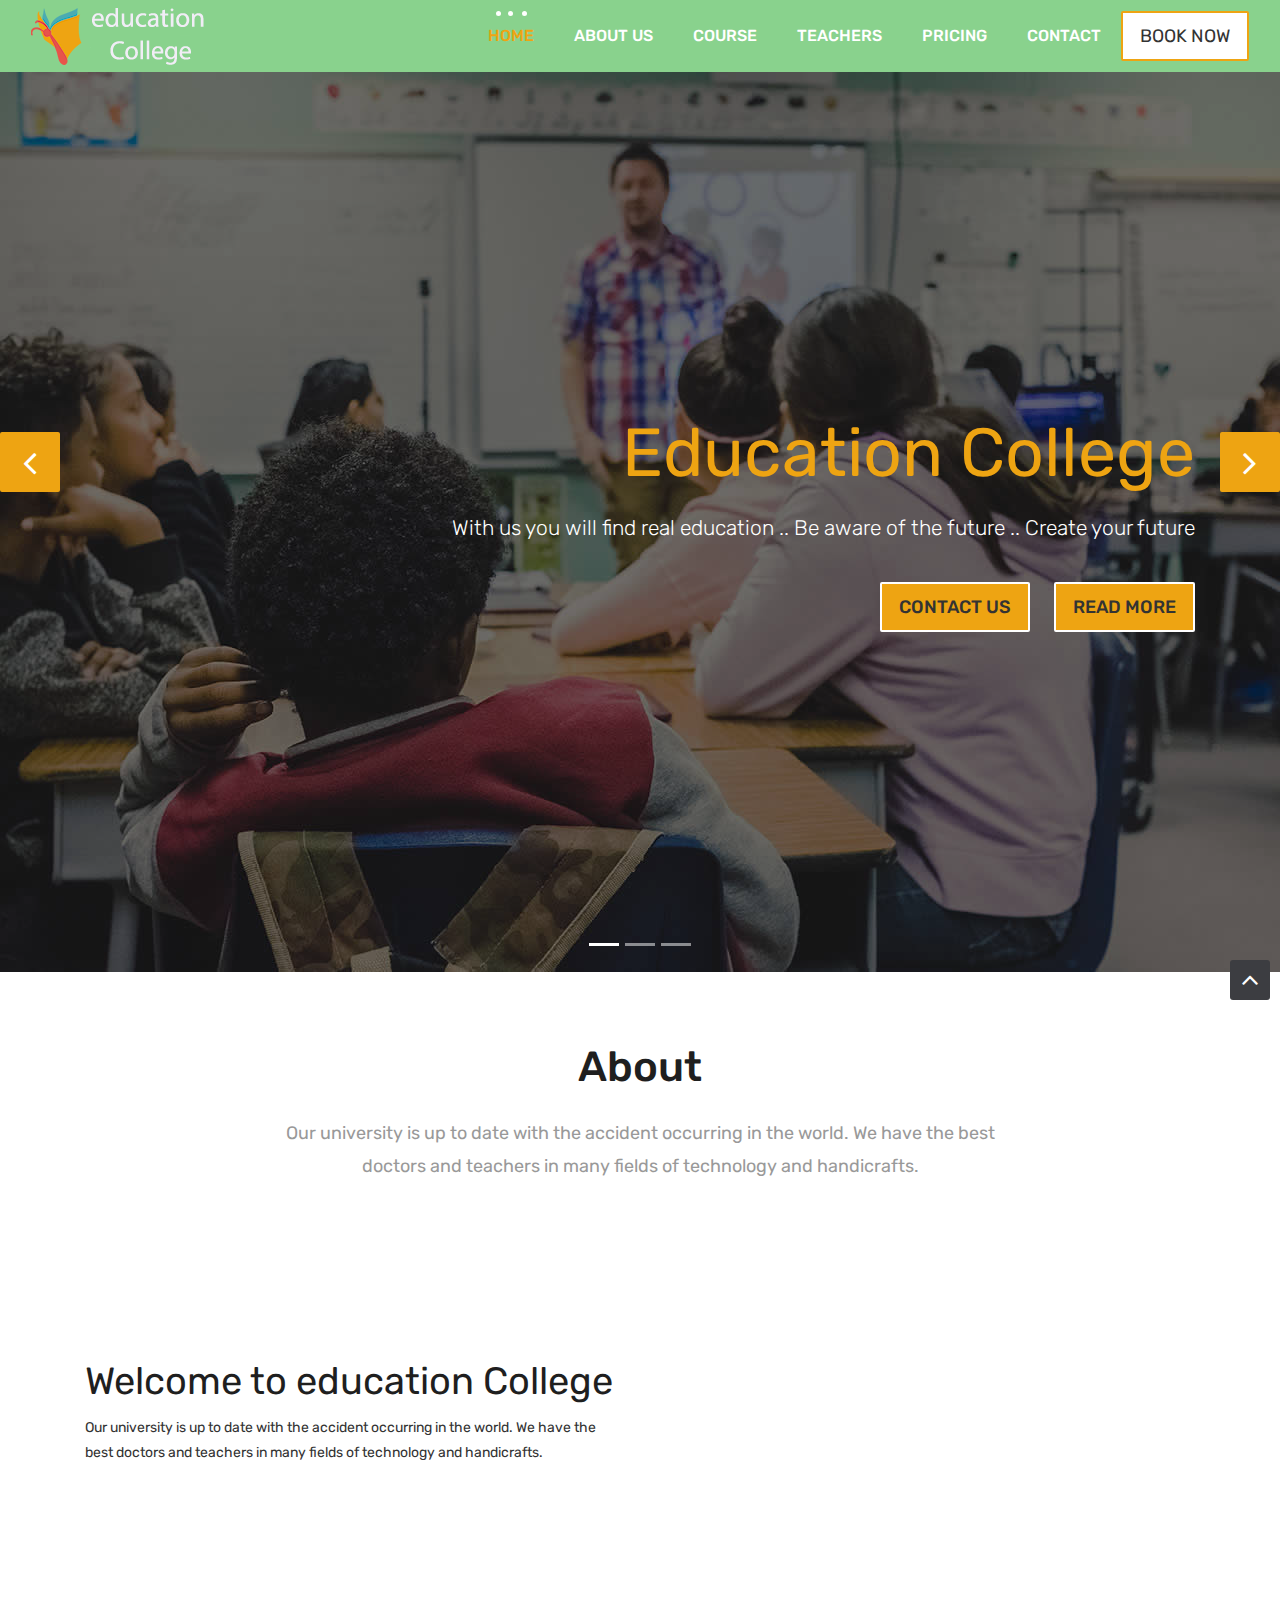
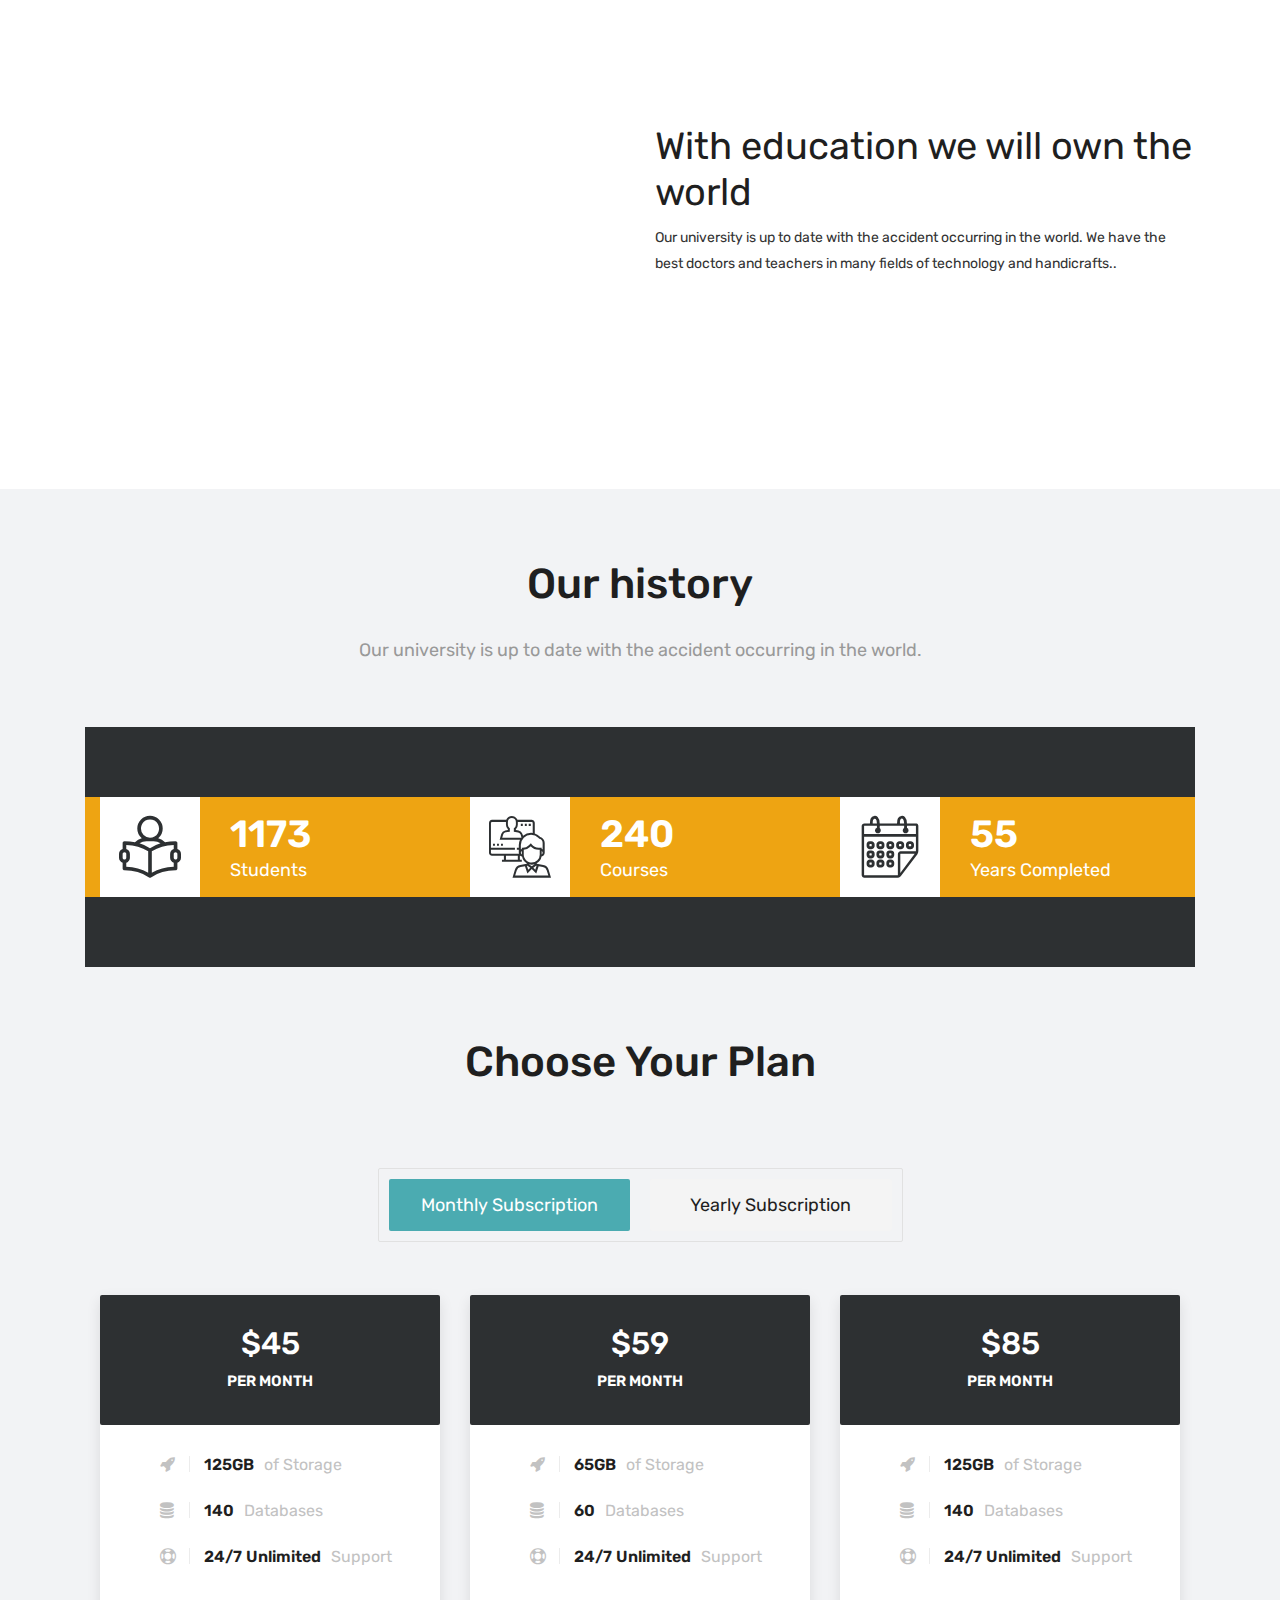
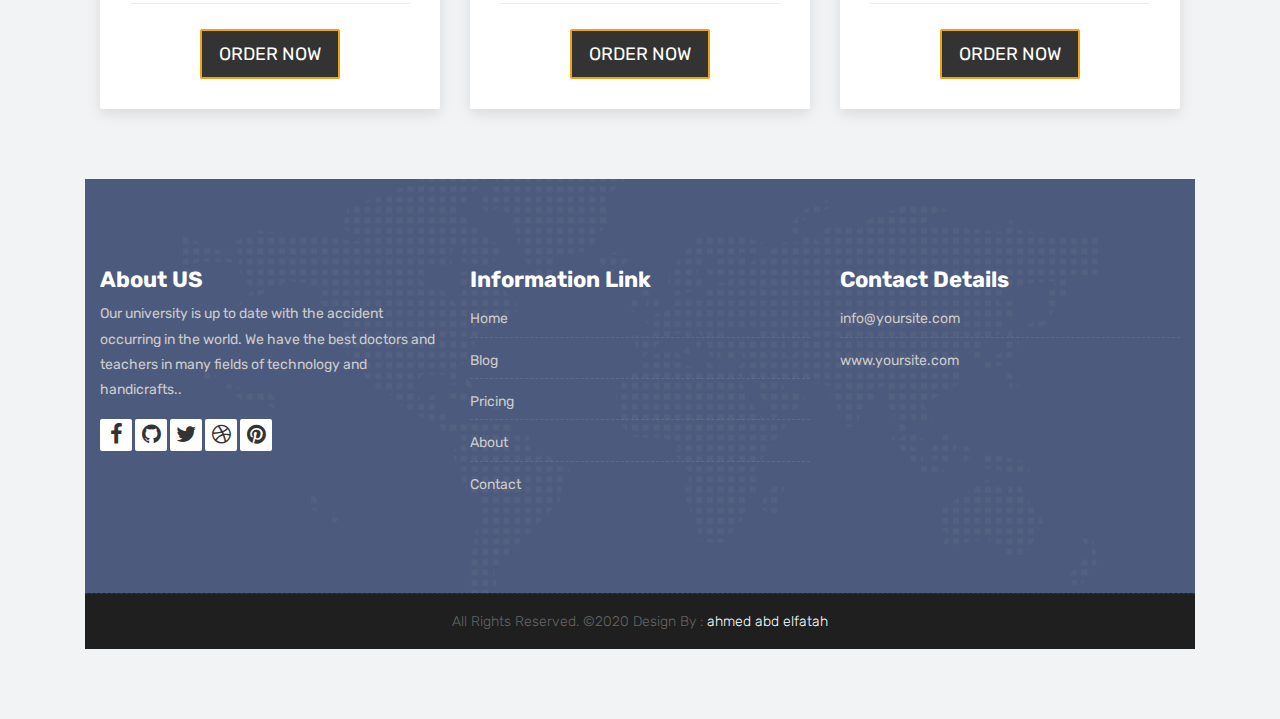
<file: index.html>
<!DOCTYPE html>
<html lang="en">

    <!-- Basic -->
    <meta charset="utf-8">
    <meta http-equiv="X-UA-Compatible" content="IE=edge">

    <!-- Mobile Metas -->
    <meta name="viewport" content="width=device-width, initial-scale=1">

     <!-- Site Metas -->
    <title> Education College</title>
    <meta name="keywords" content="">
    <meta name="description" content="">
    <meta name="author" content="">

    <!-- Site Icons -->
    <link rel="shortcut icon" href="images/favicon.ico" type="image/x-icon" />
    <link rel="apple-touch-icon" href="images/apple-touch-icon.png">

    <!-- Bootstrap CSS -->
    <link rel="stylesheet" href="css/bootstrap.min.css">
    <!-- Site CSS -->
    <link rel="stylesheet" href="style.css">
    <!-- ALL VERSION CSS -->
    <link rel="stylesheet" href="css/versions.css">
    <!-- Responsive CSS -->
    <link rel="stylesheet" href="css/responsive.css">
    <!-- Custom CSS -->
    <link rel="stylesheet" href="css/custom.css">

    <!-- Modernizer for Portfolio -->
    <script src="js/modernizer.js"></script>

    <!--[if lt IE 9]>
      <script src="https://oss.maxcdn.com/libs/html5shiv/3.7.0/html5shiv.js"></script>
      <script src="https://oss.maxcdn.com/libs/respond.js/1.4.2/respond.min.js"></script>
    <![endif]-->

</head>
<body class="host_version">

	<!-- Modal -->
	<div class="modal fade" id="login" tabindex="-1" role="dialog" aria-labelledby="myModalLabel">
	  <div class="modal-dialog modal-dialog-centered modal-lg" role="document">
		<div class="modal-content">
			<div class="modal-header tit-up">
				<button type="button" class="close" data-dismiss="modal" aria-hidden="true">&times;</button>
				<h4 class="modal-title">Student Login</h4>
			</div>
			<div class="modal-body customer-box">
				<!-- Nav tabs -->
				<ul class="nav nav-tabs">
					<li><a class="active" href="#Login" data-toggle="tab">Login</a></li>
					<li><a href="#Registration" data-toggle="tab">Registration</a></li>
				</ul>
				<!-- Tab panes -->
				<div class="tab-content">
					<div class="tab-pane active" id="Login">
						<form role="form" class="form-horizontal">
							<div class="form-group">
								<div class="col-sm-12">
									<input class="form-control" id="email1" placeholder="Name" type="text">
								</div>
							</div>
							<div class="form-group">
								<div class="col-sm-12">
									<input class="form-control" id="exampleInputPassword1" placeholder="Email" type="email">
								</div>
							</div>
							<div class="row">
								<div class="col-sm-10">
									<button type="submit" class="btn btn-light btn-radius btn-brd grd1">
										Submit
									</button>
									<a class="for-pwd" href="javascript:;">Forgot your password?</a>
								</div>
							</div>
						</form>
					</div>
					<div class="tab-pane" id="Registration">
						<form role="form" class="form-horizontal">
							<div class="form-group">
								<div class="col-sm-12">
									<input class="form-control" placeholder="Name" type="text">
								</div>
							</div>
							<div class="form-group">
								<div class="col-sm-12">
									<input class="form-control" id="email" placeholder="Email" type="email">
								</div>
							</div>
							<div class="form-group">
								<div class="col-sm-12">
									<input class="form-control" id="mobile" placeholder="Mobile" type="email">
								</div>
							</div>
							<div class="form-group">
								<div class="col-sm-12">
									<input class="form-control" id="password" placeholder="Password" type="password">
								</div>
							</div>
							<div class="row">
								<div class="col-sm-10">
									<button type="button" class="btn btn-light btn-radius btn-brd grd1">
										Save &amp; Continue
									</button>
									<button type="button" class="btn btn-light btn-radius btn-brd grd1">
										Cancel</button>
								</div>
							</div>
						</form>
					</div>
				</div>
			</div>
		</div>
	  </div>
	</div>

    <!-- LOADER -->
	<div id="preloader">
		<div class="loader-container">
			<div class="progress-br float shadow">
				<div class="progress__item"></div>
			</div>
		</div>
	</div>
	<!-- END LOADER -->

	<!-- Start header -->
	<header class="top-navbar">
		<nav class="navbar navbar-expand-lg navbar-light bg-light">
			<div class="container-fluid">
				<a class="navbar-brand" href="index.html">
					<img src="images/logo.png" alt="" />
				</a>
				<button class="navbar-toggler" type="button" data-toggle="collapse" data-target="#navbars-host" aria-controls="navbars-rs-food" aria-expanded="false" aria-label="Toggle navigation">
					<span class="icon-bar"></span>
                    <span class="icon-bar"></span>
                    <span class="icon-bar"></span>
				</button>
				<div class="collapse navbar-collapse" id="navbars-host">
					<ul class="navbar-nav ml-auto">
						<li class="nav-item active"><a class="nav-link" href="index.html">Home</a></li>
						<li class="nav-item"><a class="nav-link" href="about.html">About Us</a></li>
						<li class="nav-item dropdown">
							<a class="nav-link dropdown-toggle" href="#" id="dropdown-a" data-toggle="dropdown">Course </a>
							<div class="dropdown-menu" aria-labelledby="dropdown-a">
								<a class="dropdown-item" href="course-grid-2.html">Course Grid 2 </a>
								<a class="dropdown-item" href="course-grid-3.html">Course Grid 3 </a>
								<a class="dropdown-item" href="course-grid-4.html">Course Grid 4 </a>
							</div>
						</li>

						<li class="nav-item"><a class="nav-link" href="teachers.html">Teachers</a></li>
						<li class="nav-item"><a class="nav-link" href="pricing.html">Pricing</a></li>
						<li class="nav-item"><a class="nav-link" href="contact.html">Contact</a></li>
					</ul>
					<ul class="nav navbar-nav navbar-right">
                        <li><a class="hover-btn-new log orange" href="#" data-toggle="modal" data-target="#login"><span>Book Now</span></a></li>
                    </ul>
				</div>
			</div>
		</nav>
	</header>
	<!-- End header -->

	<div id="carouselExampleControls" class="carousel slide bs-slider box-slider" data-ride="carousel" data-pause="hover" data-interval="false" >
		<!-- Indicators -->
		<ol class="carousel-indicators">
			<li data-target="#carouselExampleControls" data-slide-to="0" class="active"></li>
			<li data-target="#carouselExampleControls" data-slide-to="1"></li>
			<li data-target="#carouselExampleControls" data-slide-to="2"></li>
		</ol>
		<div class="carousel-inner" role="listbox">
			<div class="carousel-item active">
				<div id="home" class="first-section" style="background-image:url('images/slider-01.jpg');">
					<div class="dtab">
						<div class="container">
							<div class="row">
								<div class="col-md-12 col-sm-12 text-right">
									<div class="big-tagline">
										<h2><strong>          education College         </strong>
                       </h2>
										<p class="lead">With us you will find real education .. Be aware of the future .. Create your future
 </p>
											<a href="#" class="hover-btn-new"><span>Contact Us</span></a>
											&nbsp;&nbsp;&nbsp;&nbsp;&nbsp;&nbsp;
											<a href="#" class="hover-btn-new"><span>Read More</span></a>
									</div>
								</div>
							</div><!-- end row -->
						</div><!-- end container -->
					</div>
				</div><!-- end section -->
			</div>
			<div class="carousel-item">
				<div id="home" class="first-section" style="background-image:url('images/slider-02.jpg');">
					<div class="dtab">
						<div class="container">
							<div class="row">
								<div class="col-md-12 col-sm-12 text-left">
									<div class="big-tagline">
										<h2 data-animation="animated zoomInRight">education College  <strong></strong></h2>
										<p class="lead" data-animation="animated fadeInLeft"> Create your future </p>
											<a href="#" class="hover-btn-new"><span>Contact Us</span></a>
											&nbsp;&nbsp;&nbsp;&nbsp;&nbsp;&nbsp;
											<a href="#" class="hover-btn-new"><span>Read More</span></a>
									</div>
								</div>
							</div><!-- end row -->
						</div><!-- end container -->
					</div>
				</div><!-- end section -->
			</div>
			<div class="carousel-item">
				<div id="home" class="first-section" style="background-image:url('images/slider-03.jpg');">
					<div class="dtab">
						<div class="container">
							<div class="row">
								<div class="col-md-12 col-sm-12 text-center">
									<div class="big-tagline">
										<h2 data-animation="animated zoomInRight"><strong>education College  </strong> </h2>
										<p class="lead" data-animation="animated fadeInLeft"> Create your future </p>
											<a href="#" class="hover-btn-new"><span>Contact Us</span></a>
											&nbsp;&nbsp;&nbsp;&nbsp;&nbsp;&nbsp;
											<a href="#" class="hover-btn-new"><span>Read More</span></a>
									</div>
								</div>
							</div><!-- end row -->
						</div><!-- end container -->
					</div>
				</div><!-- end section -->
			</div>
			<!-- Left Control -->
			<a class="new-effect carousel-control-prev" href="#carouselExampleControls" role="button" data-slide="prev">
				<span class="fa fa-angle-left" aria-hidden="true"></span>
				<span class="sr-only">Previous</span>
			</a>

			<!-- Right Control -->
			<a class="new-effect carousel-control-next" href="#carouselExampleControls" role="button" data-slide="next">
				<span class="fa fa-angle-right" aria-hidden="true"></span>
				<span class="sr-only">Next</span>
			</a>
		</div>
	</div>

    <div id="overviews" class="section wb">
        <div class="container">
            <div class="section-title row text-center">
                <div class="col-md-8 offset-md-2">
                    <h3>About</h3>
                    <p class="lead">Our university is up to date with the accident occurring in the world. We have the best doctors and teachers in many fields of technology and handicrafts.</p>
                </div>
            </div><!-- end title -->

            <div class="row align-items-center">
                <div class="col-xl-6 col-lg-6 col-md-12 col-sm-12">
                    <div class="message-box">

                        <h2>Welcome to education College </h2>
                        <p>Our university is up to date with the accident occurring in the world. We have the best doctors and teachers in many fields of technology and handicrafts.
</p>

                        <p>  </p>


                    </div><!-- end messagebox -->
                </div><!-- end col -->

				<div class="col-xl-6 col-lg-6 col-md-12 col-sm-12">
                    <div class="post-media wow fadeIn">
                        <img src="images/about_02.jpg" alt="" class="img-fluid img-rounded">
                    </div><!-- end media -->
                </div><!-- end col -->
			</div>
			<div class="row align-items-center">
				<div class="col-xl-6 col-lg-6 col-md-12 col-sm-12">
                    <div class="post-media wow fadeIn">
                        <img src="images/about_03.jpg" alt="" class="img-fluid img-rounded">
                    </div><!-- end media -->
                </div><!-- end col -->

				<div class="col-xl-6 col-lg-6 col-md-12 col-sm-12">
                    <div class="message-box">
                        <h2>With education we will own the world
</h2>
                        <p>Our university is up to date with the accident occurring in the world. We have the best doctors and teachers in many fields of technology and handicrafts..</p>




                    </div><!-- end messagebox -->
                </div><!-- end col -->

            </div><!-- end row -->
        </div><!-- end container -->
    </div><!-- end section -->

    <section class="section lb page-section">
		<div class="container">
			 <div class="section-title row text-center">
                <div class="col-md-8 offset-md-2">
                    <h3>Our history</h3>
                    <p class="lead">Our university is up to date with the accident occurring in the world.</p>
                </div>
            </div><!-- end title -->


	<div class="section cl">
		<div class="container">
			<div class="row text-left stat-wrap">
				<div class="col-md-4 col-sm-4 col-xs-12">
					<span data-scroll class="global-radius icon_wrap effect-1 alignleft"><i class="flaticon-study"></i></span>
					<p class="stat_count">12000</p>
					<h3>Students</h3>
				</div><!-- end col -->

				<div class="col-md-4 col-sm-4 col-xs-12">
					<span data-scroll class="global-radius icon_wrap effect-1 alignleft"><i class="flaticon-online"></i></span>
					<p class="stat_count">240</p>
					<h3>Courses</h3>
				</div><!-- end col -->

				<div class="col-md-4 col-sm-4 col-xs-12">
					<span data-scroll class="global-radius icon_wrap effect-1 alignleft"><i class="flaticon-years"></i></span>
					<p class="stat_count">55</p>
					<h3>Years Completed</h3>
				</div><!-- end col -->
			</div><!-- end row -->
		</div><!-- end container -->
	</div><!-- end section -->

    <div id="plan" class="section lb">
        <div class="container">
            <div class="section-title text-center">
                <h3>Choose Your Plan</h3>
                <p> </p>
            </div><!-- end title -->

            <div class="row">
                <div class="col-md-6 offset-md-3">
                    <div class="message-box">
                        <ul class="nav nav-pills nav-stacked" id="myTabs">
                            <li><a class="active" href="#tab1" data-toggle="pill">Monthly Subscription</a></li>
                            <li><a href="#tab2" data-toggle="pill">Yearly Subscription</a></li>
                        </ul>
                    </div>
                </div><!-- end col -->
            </div>

            <hr class="invis">

            <div class="row">
                <div class="col-md-12">
                    <div class="tab-content">
                        <div class="tab-pane active fade show" id="tab1">
                            <div class="row text-center">
                                <div class="col-md-4">
                                    <div class="pricing-table pricing-table-highlighted">
                                        <div class="pricing-table-header grd1">
                                            <h2>$45</h2>
                                            <h3>per month</h3>
                                        </div>
                                        <div class="pricing-table-space"></div>
                                        <div class="pricing-table-features">

                                            <p><i class="fa fa-rocket"></i> <strong>125GB</strong> of Storage</p>
                                            <p><i class="fa fa-database"></i> <strong>140</strong> Databases</p>

                                            <p><i class="fa fa-life-ring"></i> <strong>24/7 Unlimited</strong> Support</p>
                                        </div>
                                        <div class="pricing-table-sign-up">
                                            <a href="#" class="hover-btn-new orange"><span>Order Now</span></a>
                                        </div>
                                    </div>
                                </div>
                                <div class="col-md-4">
                                    <div class="pricing-table pricing-table-highlighted">
                                        <div class="pricing-table-header grd1">
                                            <h2>$59</h2>
                                            <h3>per month</h3>
                                        </div>
                                        <div class="pricing-table-space"></div>
                                        <div class="pricing-table-features">

                                            <p><i class="fa fa-rocket"></i> <strong>65GB</strong> of Storage</p>
                                            <p><i class="fa fa-database"></i> <strong>60</strong> Databases</p>

                                            <p><i class="fa fa-life-ring"></i> <strong>24/7 Unlimited</strong> Support</p>
                                        </div>
                                        <div class="pricing-table-sign-up">
                                            <a href="#" class="hover-btn-new orange"><span>Order Now</span></a>
                                        </div>
                                    </div>
                                </div>

                                <div class="col-md-4">
                                    <div class="pricing-table pricing-table-highlighted">
                                        <div class="pricing-table-header grd1">
                                            <h2>$85</h2>
                                            <h3>per month</h3>
                                        </div>
                                        <div class="pricing-table-space"></div>
                                        <div class="pricing-table-features">

                                            <p><i class="fa fa-rocket"></i> <strong>125GB</strong> of Storage</p>
                                            <p><i class="fa fa-database"></i> <strong>140</strong> Databases</p>

                                            <p><i class="fa fa-life-ring"></i> <strong>24/7 Unlimited</strong> Support</p>
                                        </div>
                                        <div class="pricing-table-sign-up">
                                            <a href="#" class="hover-btn-new orange"><span>Order Now</span></a>
                                        </div>
                                    </div>
                                </div>
                            </div><!-- end row -->
                        </div><!-- end pane -->

                        <div class="tab-pane fade" id="tab2">
                            <div class="row text-center">
                                <div class="col-md-4">
                                    <div class="pricing-table pricing-table-highlighted">
                                        <div class="pricing-table-header grd1">
                                            <h2>$477</h2>
                                            <h3>Year</h3>
                                        </div>
                                        <div class="pricing-table-space"></div>
                                        <div class="pricing-table-features">

                                            <p><i class="fa fa-rocket"></i> <strong>125GB</strong> of Storage</p>
                                            <p><i class="fa fa-database"></i> <strong>140</strong> Databases</p>

                                            <p><i class="fa fa-life-ring"></i> <strong>24/7 Unlimited</strong> Support</p>
                                        </div>
                                        <div class="pricing-table-sign-up">
                                            <a href="#" class="hover-btn-new orange"><span>Order Now</span></a>
                                        </div>
                                    </div>
                                </div>
                                <div class="col-md-4">
                                    <div class="pricing-table pricing-table-highlighted">
                                        <div class="pricing-table-header grd1">
                                            <h2>$485</h2>
                                            <h3>Year</h3>
                                        </div>
                                        <div class="pricing-table-space"></div>
                                        <div class="pricing-table-features">

                                            <p><i class="fa fa-rocket"></i> <strong>65GB</strong> of Storage</p>
                                            <p><i class="fa fa-database"></i> <strong>60</strong> Databases</p>

                                            <p><i class="fa fa-life-ring"></i> <strong>24/7 Unlimited</strong> Support</p>
                                        </div>
                                        <div class="pricing-table-sign-up">
                                            <a href="#" class="hover-btn-new orange"><span>Order Now</span></a>
                                        </div>
                                    </div>
                                </div>

                                <div class="col-md-4">
                                    <div class="pricing-table pricing-table-highlighted">
                                        <div class="pricing-table-header grd1">
                                            <h2>$500</h2>
                                            <h3>Year</h3>
                                        </div>
                                        <div class="pricing-table-space"></div>
                                        <div class="pricing-table-features">

                                            <p><i class="fa fa-rocket"></i> <strong>125GB</strong> of Storage</p>
                                            <p><i class="fa fa-database"></i> <strong>140</strong> Databases</p>

                                            <p><i class="fa fa-life-ring"></i> <strong>24/7 Unlimited</strong> Support</p>
                                        </div>
                                        <div class="pricing-table-sign-up">
                                            <a href="#" class="hover-btn-new orange"><span>Order Now</span></a>
                                        </div>
                                    </div>
                                </div>
                            </div><!-- end row -->
                        </div><!-- end pane -->
                    </div><!-- end content -->
                </div><!-- end col -->
            </div><!-- end row -->
        </div><!-- end container -->
    </div><!-- end section -->


    <footer class="footer">
        <div class="container">
            <div class="row">
                <div class="col-lg-4 col-md-4 col-xs-12">
                    <div class="widget clearfix">
                        <div class="widget-title">
                            <h3>About US</h3>
                        </div>
                        <p>Our university is up to date with the accident occurring in the world. We have the best doctors and teachers in many fields of technology and handicrafts..</p>
						<div class="footer-right">
							<ul class="footer-links-soi">
								<li><a href="#"><i class="fa fa-facebook"></i></a></li>
								<li><a href="#"><i class="fa fa-github"></i></a></li>
								<li><a href="#"><i class="fa fa-twitter"></i></a></li>
								<li><a href="#"><i class="fa fa-dribbble"></i></a></li>
								<li><a href="#"><i class="fa fa-pinterest"></i></a></li>
							</ul><!-- end links -->
						</div>
                    </div><!-- end clearfix -->
                </div><!-- end col -->

				<div class="col-lg-4 col-md-4 col-xs-12">
                    <div class="widget clearfix">
                        <div class="widget-title">
                            <h3>Information Link</h3>
                        </div>
                        <ul class="footer-links">
                            <li><a href="#">Home</a></li>
                            <li><a href="#">Blog</a></li>
                            <li><a href="#">Pricing</a></li>
							<li><a href="#">About</a></li>
							<li><a href="#">Contact</a></li>
                        </ul><!-- end links -->
                    </div><!-- end clearfix -->
                </div><!-- end col -->

                <div class="col-lg-4 col-md-4 col-xs-12">
                    <div class="widget clearfix">
                        <div class="widget-title">
                            <h3>Contact Details</h3>
                        </div>

                        <ul class="footer-links">
                            <li><a href="mailto:#">info@yoursite.com</a></li>
                            <li><a href="#">www.yoursite.com</a></li>

                        </ul><!-- end links -->
                    </div><!-- end clearfix -->
                </div><!-- end col -->

            </div><!-- end row -->
        </div><!-- end container -->
    </footer><!-- end footer -->

    <div class="copyrights">
        <div class="container">
            <div class="footer-distributed">
                <div class="footer-center">
                    <p class="footer-company-name">All Rights Reserved. &copy;2020 <a href="#"></a> Design By : <a href="">ahmed abd elfatah</a></p>
                </div>
            </div>
        </div><!-- end container -->
    </div><!-- end copyrights -->

    <a href="#" id="scroll-to-top" class="dmtop global-radius"><i class="fa fa-angle-up"></i></a>

    <!-- ALL JS FILES -->
    <script src="js/all.js"></script>
    <!-- ALL PLUGINS -->
    <script src="js/custom.js"></script>
	<script src="js/timeline.min.js"></script>
	<script>
		timeline(document.querySelectorAll('.timeline'), {
			forceVerticalMode: 700,
			mode: 'horizontal',
			verticalStartPosition: 'left',
			visibleItems: 4
		});
	</script>
</body>
</html>
</file>
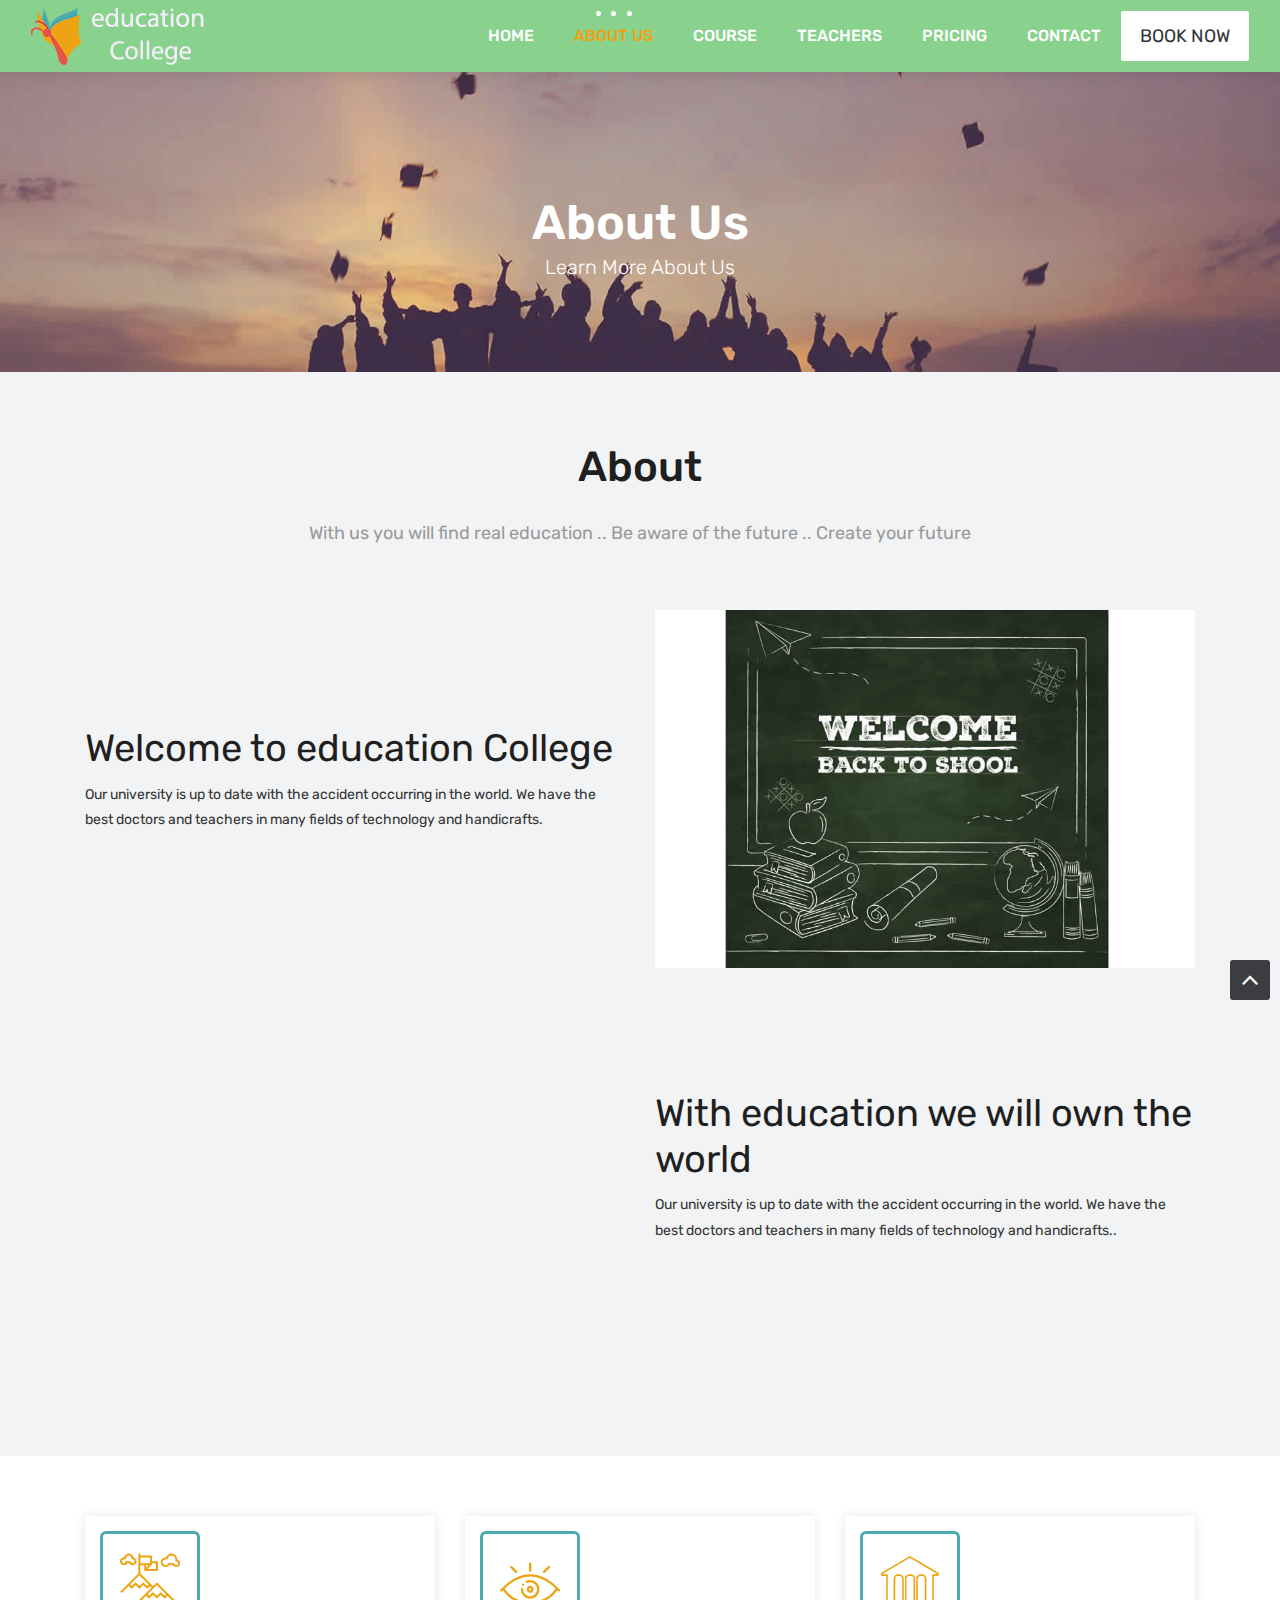
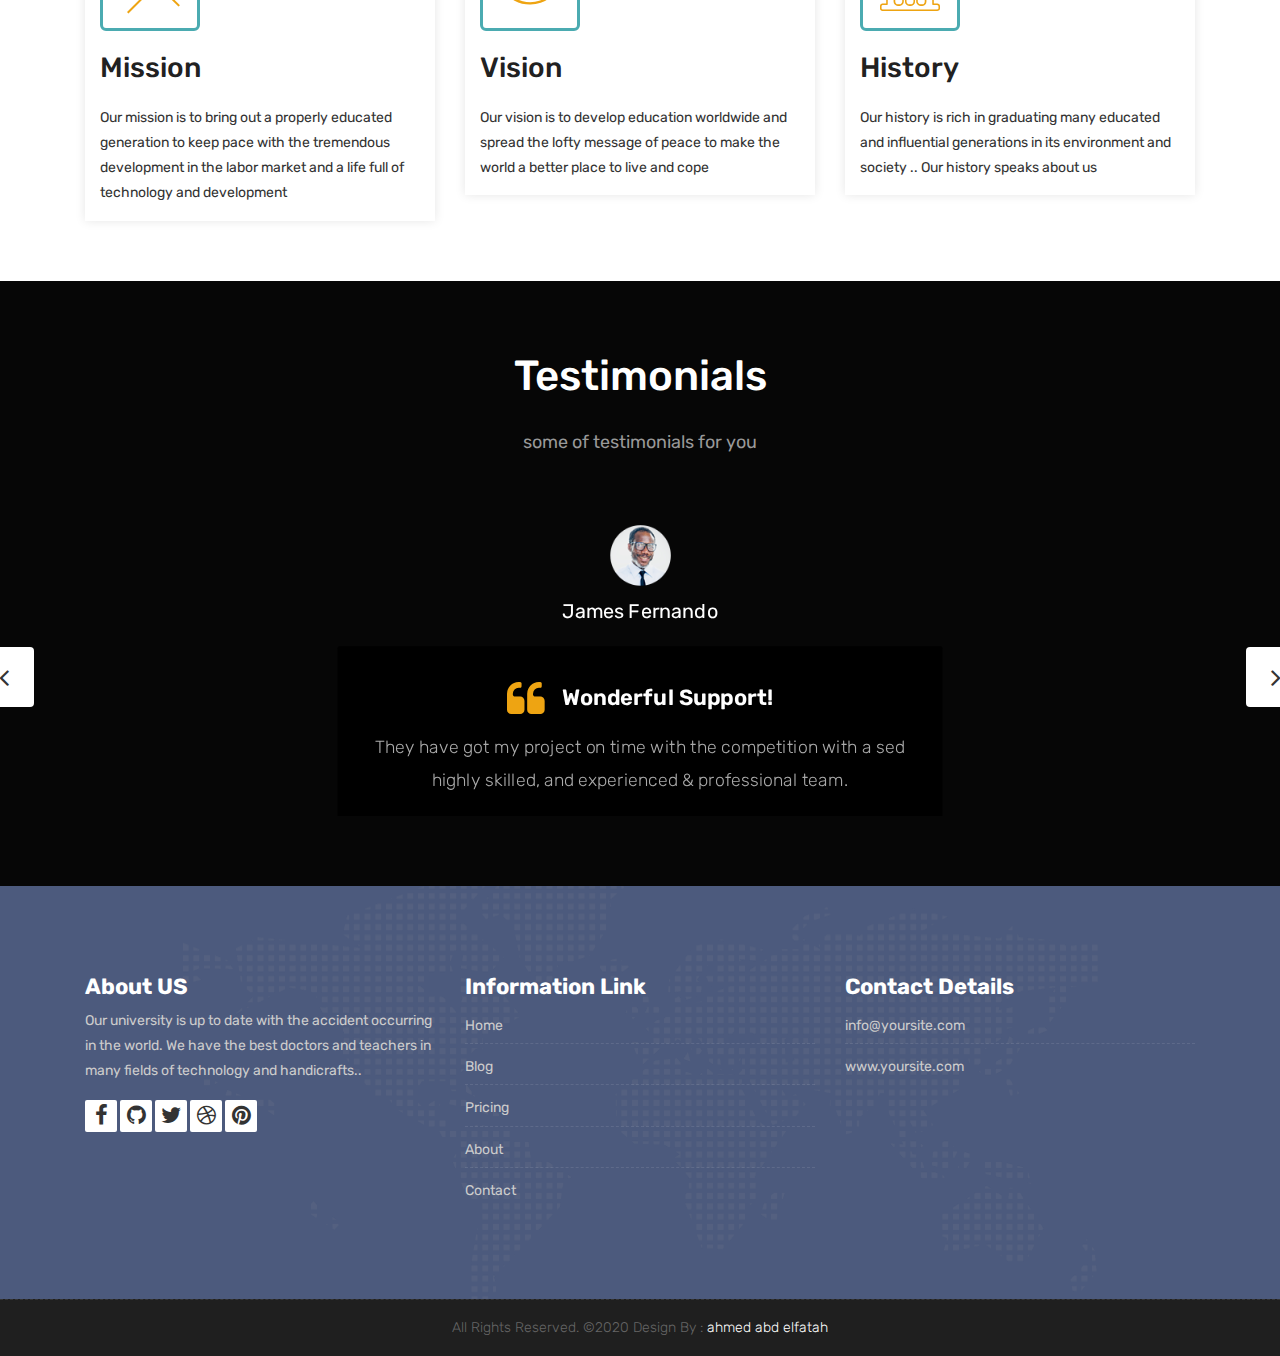
<file: about.html>
<!DOCTYPE html>
<html lang="en">

    <!-- Basic -->
    <meta charset="utf-8">
    <meta http-equiv="X-UA-Compatible" content="IE=edge">

    <!-- Mobile Metas -->
    <meta name="viewport" content="width=device-width, initial-scale=1">

     <!-- Site Metas -->
     <title> Education College</title>
    <meta name="keywords" content="">
    <meta name="description" content="">
    <meta name="author" content="">

    <!-- Site Icons -->
    <link rel="shortcut icon" href="images/favicon.ico" type="image/x-icon" />
    <link rel="apple-touch-icon" href="images/apple-touch-icon.png">

    <!-- Bootstrap CSS -->
    <link rel="stylesheet" href="css/bootstrap.min.css">
    <!-- Site CSS -->
    <link rel="stylesheet" href="style.css">
    <!-- ALL VERSION CSS -->
    <link rel="stylesheet" href="css/versions.css">
    <!-- Responsive CSS -->
    <link rel="stylesheet" href="css/responsive.css">
    <!-- Custom CSS -->
    <link rel="stylesheet" href="css/custom.css">

    <!-- Modernizer for Portfolio -->
    <script src="js/modernizer.js"></script>

    <!--[if lt IE 9]>
      <script src="https://oss.maxcdn.com/libs/html5shiv/3.7.0/html5shiv.js"></script>
      <script src="https://oss.maxcdn.com/libs/respond.js/1.4.2/respond.min.js"></script>
    <![endif]-->

</head>
<body class="host_version">

	<!-- Modal -->
	<div class="modal fade" id="login" tabindex="-1" role="dialog" aria-labelledby="myModalLabel">
	  <div class="modal-dialog modal-dialog-centered modal-lg" role="document">
		<div class="modal-content">
			<div class="modal-header tit-up">
				<button type="button" class="close" data-dismiss="modal" aria-hidden="true">&times;</button>
				<h4 class="modal-title">Customer Login</h4>
			</div>
			<div class="modal-body customer-box">
				<!-- Nav tabs -->
				<ul class="nav nav-tabs">
					<li><a class="active" href="#Login" data-toggle="tab">Login</a></li>
					<li><a href="#Registration" data-toggle="tab">Registration</a></li>
				</ul>
				<!-- Tab panes -->
				<div class="tab-content">
					<div class="tab-pane active" id="Login">
						<form role="form" class="form-horizontal">
							<div class="form-group">
								<div class="col-sm-12">
									<input class="form-control" id="email1" placeholder="Name" type="text">
								</div>
							</div>
							<div class="form-group">
								<div class="col-sm-12">
									<input class="form-control" id="exampleInputPassword1" placeholder="Email" type="email">
								</div>
							</div>
							<div class="row">
								<div class="col-sm-10">
									<button type="submit" class="btn btn-light btn-radius btn-brd grd1">
										Submit
									</button>
									<a class="for-pwd" href="javascript:;">Forgot your password?</a>
								</div>
							</div>
						</form>
					</div>
					<div class="tab-pane" id="Registration">
						<form role="form" class="form-horizontal">
							<div class="form-group">
								<div class="col-sm-12">
									<input class="form-control" placeholder="Name" type="text">
								</div>
							</div>
							<div class="form-group">
								<div class="col-sm-12">
									<input class="form-control" id="email" placeholder="Email" type="email">
								</div>
							</div>
							<div class="form-group">
								<div class="col-sm-12">
									<input class="form-control" id="mobile" placeholder="Mobile" type="email">
								</div>
							</div>
							<div class="form-group">
								<div class="col-sm-12">
									<input class="form-control" id="password" placeholder="Password" type="password">
								</div>
							</div>
							<div class="row">
								<div class="col-sm-10">
									<button type="button" class="btn btn-light btn-radius btn-brd grd1">
										Save &amp; Continue
									</button>
									<button type="button" class="btn btn-light btn-radius btn-brd grd1">
										Cancel</button>
								</div>
							</div>
						</form>
					</div>
				</div>
			</div>
		</div>
	  </div>
	</div>

    <!-- LOADER -->
	<div id="preloader">
		<div class="loader-container">
			<div class="progress-br float shadow">
				<div class="progress__item"></div>
			</div>
		</div>
	</div>
	<!-- END LOADER -->

    <!-- Start header -->
	<header class="top-navbar">
		<nav class="navbar navbar-expand-lg navbar-light bg-light">
			<div class="container-fluid">
				<a class="navbar-brand" href="index.html">
					<img src="images/logo.png" alt="" />
				</a>
				<button class="navbar-toggler" type="button" data-toggle="collapse" data-target="#navbars-host" aria-controls="navbars-rs-food" aria-expanded="false" aria-label="Toggle navigation">
					<span class="icon-bar"></span>
                    <span class="icon-bar"></span>
                    <span class="icon-bar"></span>
				</button>
				<div class="collapse navbar-collapse" id="navbars-host">
					<ul class="navbar-nav ml-auto">
						<li class="nav-item"><a class="nav-link" href="index.html">Home</a></li>
						<li class="nav-item active"><a class="nav-link" href="about.html">About Us</a></li>
						<li class="nav-item dropdown">
							<a class="nav-link dropdown-toggle" href="#" id="dropdown-a" data-toggle="dropdown">Course </a>
							<div class="dropdown-menu" aria-labelledby="dropdown-a">
								<a class="dropdown-item" href="course-grid-2.html">Course Grid 2 </a>
								<a class="dropdown-item" href="course-grid-3.html">Course Grid 3 </a>
								<a class="dropdown-item" href="course-grid-4.html">Course Grid 4 </a>
							</div>
						</li>

						<li class="nav-item"><a class="nav-link" href="teachers.html">Teachers</a></li>
						<li class="nav-item"><a class="nav-link" href="pricing.html">Pricing</a></li>
						<li class="nav-item"><a class="nav-link" href="contact.html">Contact</a></li>
					</ul>
					<ul class="nav navbar-nav navbar-right">
                        <li><a class="hover-btn-new log" href="#" data-toggle="modal" data-target="#login"><span>Book Now</span></a></li>
                    </ul>
				</div>
			</div>
		</nav>
	</header>
	<!-- End header -->

	<div class="all-title-box">
		<div class="container text-center">
			<h1>About Us<span class="m_1">learn more about us </span></h1>
		</div>
	</div>

    <div id="overviews" class="section lb">
        <div class="container">
            <div class="section-title row text-center">
                <div class="col-md-8 offset-md-2">
                    <h3>About</h3>
                    <p class="lead">With us you will find real education .. Be aware of the future .. Create your future</p>
                </div>
            </div><!-- end title -->

            <div class="row align-items-center">
                <div class="col-xl-6 col-lg-6 col-md-12 col-sm-12">
                    <div class="message-box">

                        <h2>Welcome to education College</h2>
                        <p>Our university is up to date with the accident occurring in the world. We have the best doctors and teachers in many fields of technology and handicrafts.</p>




                    </div><!-- end messagebox -->
                </div><!-- end col -->

				<div class="col-xl-6 col-lg-6 col-md-12 col-sm-12">
                    <div class="post-media wow fadeIn">
                        <img src="images/about_02.jpg" alt="" class="img-fluid img-rounded">
                    </div><!-- end media -->
                </div><!-- end col -->
			</div>
			<div class="row align-items-center">
				<div class="col-xl-6 col-lg-6 col-md-12 col-sm-12">
                    <div class="post-media wow fadeIn">
                        <img src="images/about_03.jpg" alt="" class="img-fluid img-rounded">
                    </div><!-- end media -->
                </div><!-- end col -->

				<div class="col-xl-6 col-lg-6 col-md-12 col-sm-12">
                    <div class="message-box">
                        <h2>With education we will own the world</h2>
                        <p>Our university is up to date with the accident occurring in the world. We have the best doctors and teachers in many fields of technology and handicrafts..</p>




                    </div><!-- end messagebox -->
                </div><!-- end col -->

            </div><!-- end row -->
        </div><!-- end container -->
    </div><!-- end section -->

	<div class="hmv-box">
		<div class="container">
			<div class="row">
				<div class="col-lg-4 col-md-6 col-12">
					<div class="inner-hmv">
						<div class="icon-box-hmv"><i class="flaticon-achievement"></i></div>
						<h3>Mission</h3>
						<div class="tr-pa">M</div>
						<p>Our mission is to bring out a properly educated generation to keep pace with the tremendous development in the labor market and a life full of technology and development
					</p>
					</div>
				</div>
				<div class="col-lg-4 col-md-6 col-12">
					<div class="inner-hmv">
						<div class="icon-box-hmv"><i class="flaticon-eye"></i></div>
						<h3>Vision</h3>
						<div class="tr-pa">V</div>
						<p>
Our vision is to develop education worldwide and spread the lofty message of peace to make the world a better place to live and cope
						</p>
					</div>
				</div>
				<div class="col-lg-4 col-md-6 col-12">
					<div class="inner-hmv">
						<div class="icon-box-hmv"><i class="flaticon-history"></i></div>
						<h3>History</h3>
						<div class="tr-pa">H</div>
						<p>Our history is rich in graduating many educated and influential generations in its environment and society .. Our history speaks about us</p>
					</div>
				</div>
			</div>
		</div>
	</div>

    <div id="testimonials" class="parallax section db parallax-off" style="background-image:url('images/parallax_04.jpg');">
        <div class="container">
            <div class="section-title text-center">
                <h3>Testimonials</h3>
                <p>some of testimonials for you  </p>
            </div><!-- end title -->

            <div class="row">
                <div class="col-md-12 col-sm-12">
                    <div class="testi-carousel owl-carousel owl-theme">
                        <div class="testimonial clearfix">
							<div class="testi-meta">
                                <img src="images/testi_01.png" alt="" class="img-fluid">
                                <h4>James Fernando </h4>
                            </div>
                            <div class="desc">
                                <h3><i class="fa fa-quote-left"></i> Wonderful Support!</h3>
                                <p class="lead">They have got my project on time with the competition with a sed highly skilled, and experienced & professional team.</p>
                            </div>
                            <!-- end testi-meta -->
                        </div>
                        <!-- end testimonial -->

                        <div class="testimonial clearfix">
							<div class="testi-meta">
                                <img src="images/testi_02.png" alt="" class="img-fluid">
                                <h4>Jacques Philips </h4>
                            </div>
                            <div class="desc">
                                <h3><i class="fa fa-quote-left"></i> Awesome Services!</h3>
                                <p class="lead">Explain to you how all this mistaken idea of denouncing pleasure and praising pain was born and I will give you completed.</p>
                            </div>
                            <!-- end testi-meta -->
                        </div>
                        <!-- end testimonial -->

                        <div class="testimonial clearfix">
							<div class="testi-meta">
                                <img src="images/testi_03.png" alt="" class="img-fluid ">
                                <h4>Venanda Mercy </h4>
                            </div>
                            <div class="desc">
                                <h3><i class="fa fa-quote-left"></i> Great & Talented Team!</h3>
                                <p class="lead">The master-builder of human happines no one rejects, dislikes avoids pleasure itself, because it is very pursue pleasure. </p>
                            </div>
                            <!-- end testi-meta -->
                        </div>
                        <!-- end testimonial -->
                        <div class="testimonial clearfix">
							<div class="testi-meta">
                                <img src="images/testi_01.png" alt="" class="img-fluid">
                                <h4>James Fernando </h4>
                            </div>
                            <div class="desc">
                                <h3><i class="fa fa-quote-left"></i> Wonderful Support!</h3>
                                <p class="lead">They have got my project on time with the competition with a sed highly skilled, and experienced & professional team.</p>
                            </div>
                            <!-- end testi-meta -->
                        </div>
                        <!-- end testimonial -->

                        <div class="testimonial clearfix">
							<div class="testi-meta">
                                <img src="images/testi_02.png" alt="" class="img-fluid">
                                <h4>Jacques Philips </h4>
                            </div>
                            <div class="desc">
                                <h3><i class="fa fa-quote-left"></i> Awesome Services!</h3>
                                <p class="lead">Explain to you how all this mistaken idea of denouncing pleasure and praising pain was born and I will give you completed.</p>
                            </div>
                            <!-- end testi-meta -->
                        </div>
                        <!-- end testimonial -->

                        <div class="testimonial clearfix">
							<div class="testi-meta">
                                <img src="images/testi_03.png" alt="" class="img-fluid">
                                <h4>Venanda Mercy </h4>
                            </div>
                            <div class="desc">
                                <h3><i class="fa fa-quote-left"></i> Great & Talented Team!</h3>
                                <p class="lead">The master-builder of human happines no one rejects, dislikes avoids pleasure itself, because it is very pursue pleasure. </p>
                            </div>
                            <!-- end testi-meta -->
                        </div><!-- end testimonial -->
                    </div><!-- end carousel -->
                </div><!-- end col -->
            </div><!-- end row -->
        </div><!-- end container -->
    </div><!-- end section -->

    <footer class="footer">
        <div class="container">
            <div class="row">
                <div class="col-lg-4 col-md-4 col-xs-12">
                    <div class="widget clearfix">
                        <div class="widget-title">
                            <h3>About US</h3>
                        </div>
                        <p>Our university is up to date with the accident occurring in the world. We have the best doctors and teachers in many fields of technology and handicrafts..</p>
						<div class="footer-right">
							<ul class="footer-links-soi">
								<li><a href="#"><i class="fa fa-facebook"></i></a></li>
								<li><a href="#"><i class="fa fa-github"></i></a></li>
								<li><a href="#"><i class="fa fa-twitter"></i></a></li>
								<li><a href="#"><i class="fa fa-dribbble"></i></a></li>
								<li><a href="#"><i class="fa fa-pinterest"></i></a></li>
							</ul><!-- end links -->
						</div>
                    </div><!-- end clearfix -->
                </div><!-- end col -->

				<div class="col-lg-4 col-md-4 col-xs-12">
                    <div class="widget clearfix">
                        <div class="widget-title">
                            <h3>Information Link</h3>
                        </div>
                        <ul class="footer-links">
                            <li><a href="#">Home</a></li>
                            <li><a href="#">Blog</a></li>
                            <li><a href="#">Pricing</a></li>
							<li><a href="#">About</a></li>
							<li><a href="#">Contact</a></li>
                        </ul><!-- end links -->
                    </div><!-- end clearfix -->
                </div><!-- end col -->

                <div class="col-lg-4 col-md-4 col-xs-12">
                    <div class="widget clearfix">
                        <div class="widget-title">
                            <h3>Contact Details</h3>
                        </div>

                        <ul class="footer-links">
                            <li><a href="mailto:#">info@yoursite.com</a></li>
                            <li><a href="#">www.yoursite.com</a></li>

                        </ul><!-- end links -->
                    </div><!-- end clearfix -->
                </div><!-- end col -->

            </div><!-- end row -->
        </div><!-- end container -->
    </footer><!-- end footer -->

    <div class="copyrights">
        <div class="container">
            <div class="footer-distributed">
                <div class="footer-center">
                    <p class="footer-company-name">All Rights Reserved. &copy;2020 <a href="#"></a> Design By : <a href="">ahmed abd elfatah</a></p>
                </div>
            </div>
        </div><!-- end container -->
    </div><!-- end copyrights -->

    <a href="#" id="scroll-to-top" class="dmtop global-radius"><i class="fa fa-angle-up"></i></a>

    <!-- ALL JS FILES -->
    <script src="js/all.js"></script>
    <!-- ALL PLUGINS -->
    <script src="js/custom.js"></script>
	<script src="js/timeline.min.js"></script>
	<script>
		timeline(document.querySelectorAll('.timeline'), {
			forceVerticalMode: 700,
			mode: 'horizontal',
			verticalStartPosition: 'left',
			visibleItems: 4
		});
	</script>
</body>
</html>
</file>
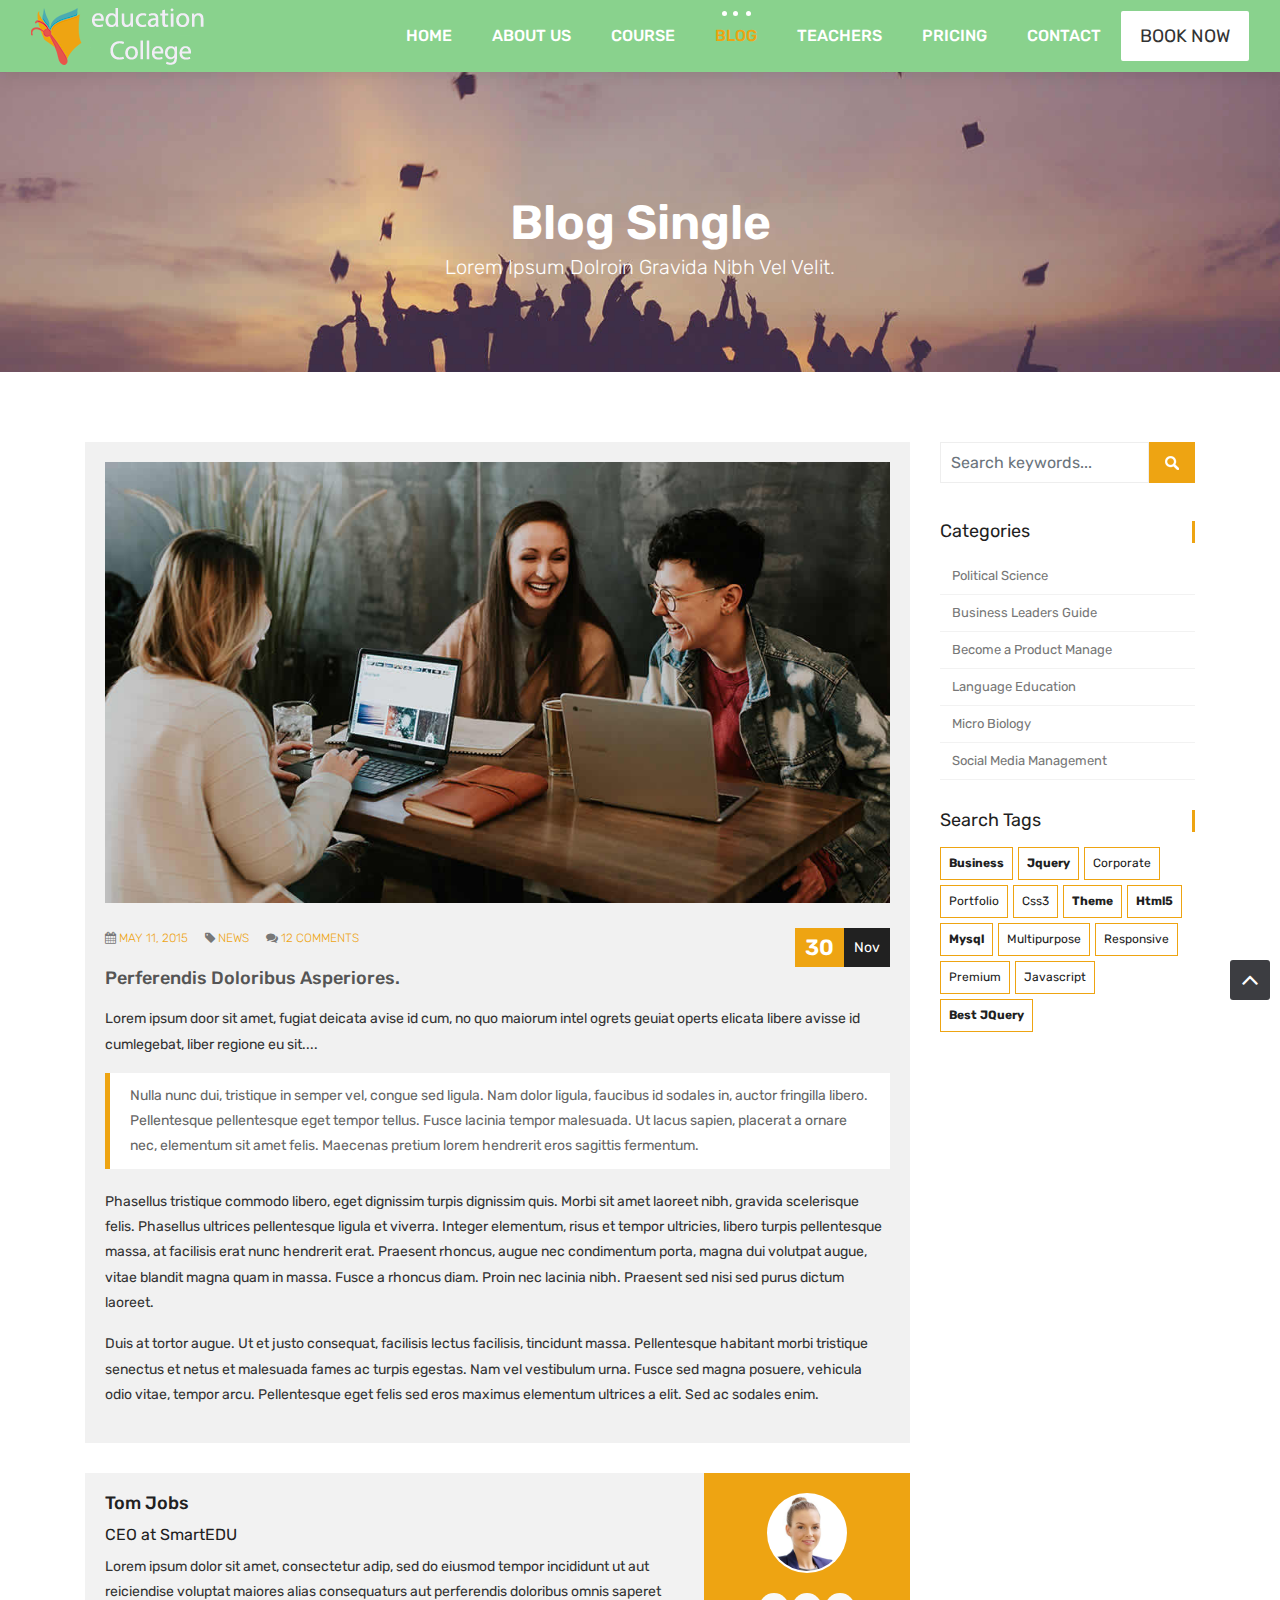
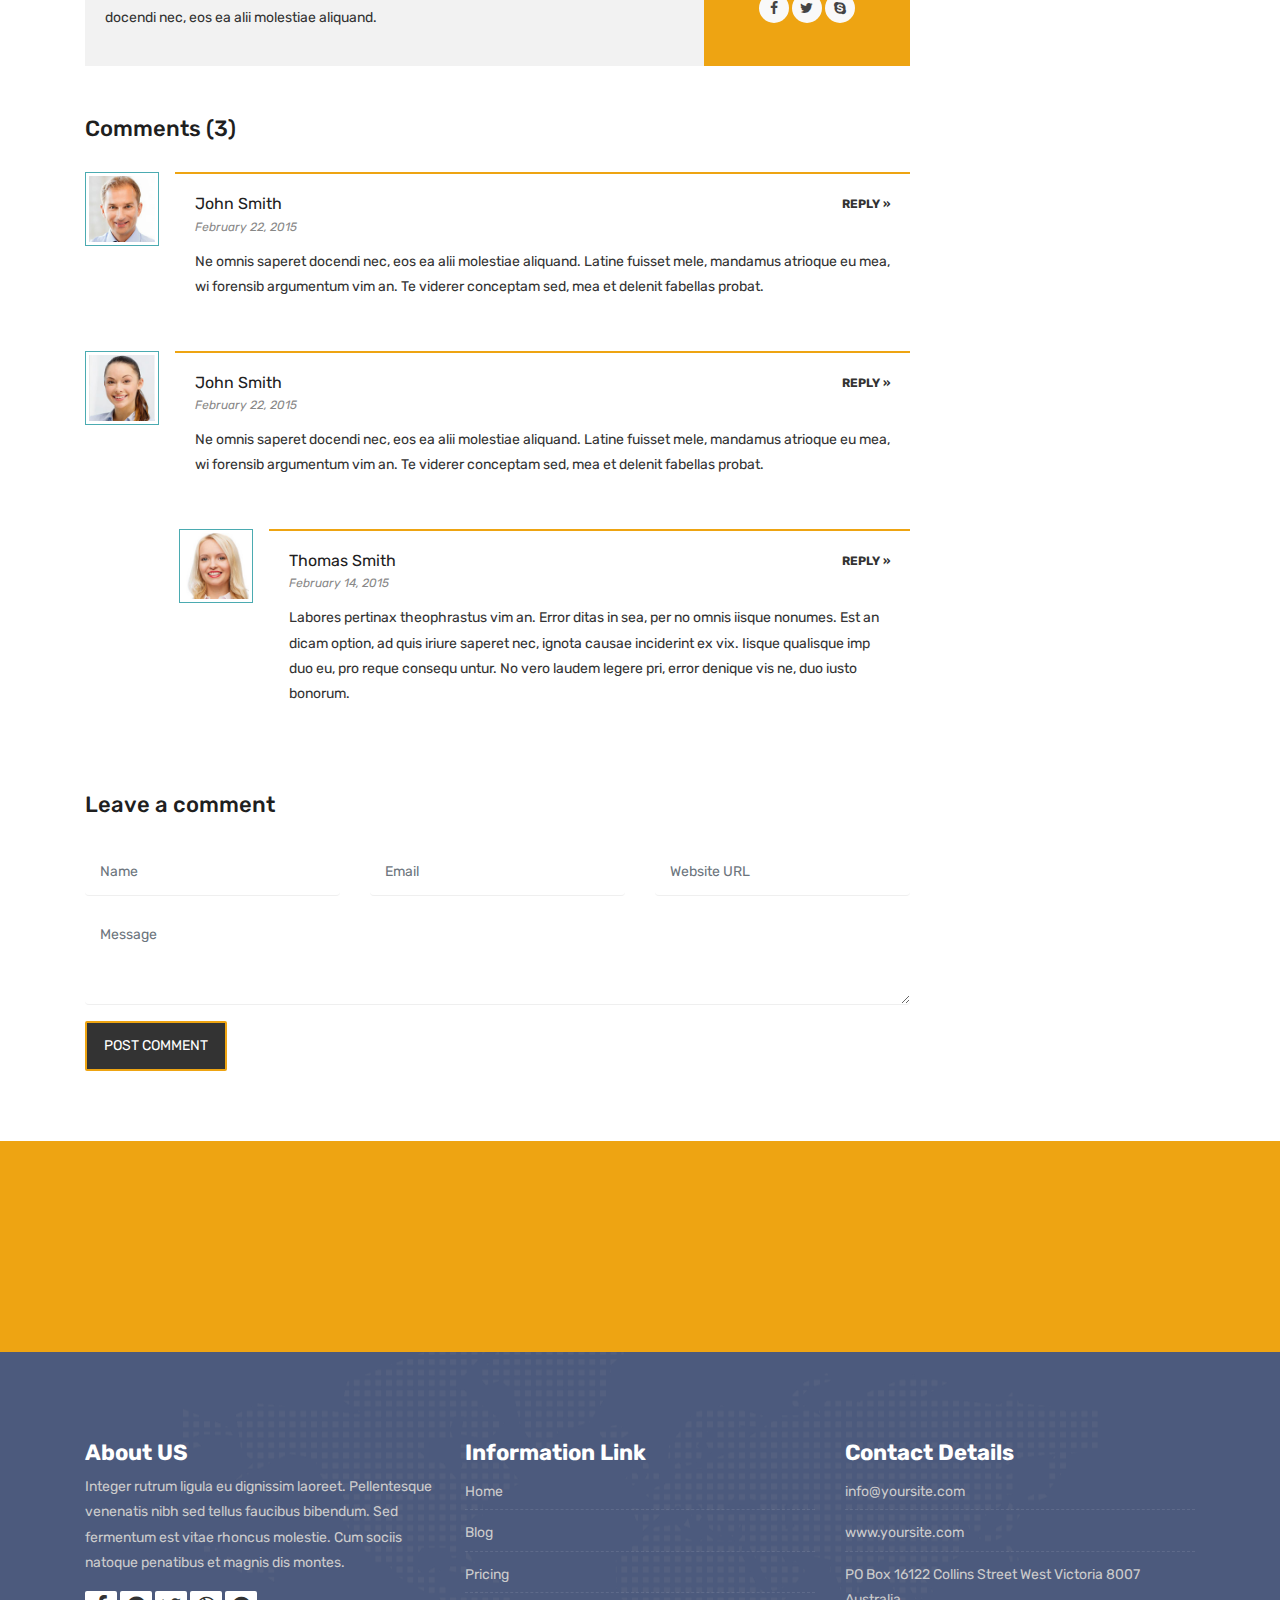
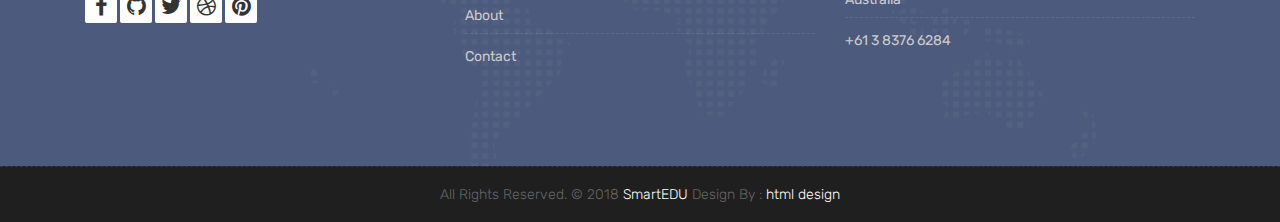
<file: blog-single.html>
<!DOCTYPE html>
<html lang="en">

    <!-- Basic -->
    <meta charset="utf-8">
    <meta http-equiv="X-UA-Compatible" content="IE=edge">

    <!-- Mobile Metas -->
    <meta name="viewport" content="width=device-width, initial-scale=1">

     <!-- Site Metas -->
     <title> Education College</title>
    <meta name="keywords" content="">
    <meta name="description" content="">
    <meta name="author" content="">

    <!-- Site Icons -->
    <link rel="shortcut icon" href="images/favicon.ico" type="image/x-icon" />
    <link rel="apple-touch-icon" href="images/apple-touch-icon.png">

    <!-- Bootstrap CSS -->
    <link rel="stylesheet" href="css/bootstrap.min.css">
    <!-- Site CSS -->
    <link rel="stylesheet" href="style.css">
    <!-- ALL VERSION CSS -->
    <link rel="stylesheet" href="css/versions.css">
    <!-- Responsive CSS -->
    <link rel="stylesheet" href="css/responsive.css">
    <!-- Custom CSS -->
    <link rel="stylesheet" href="css/custom.css">

    <!-- Modernizer for Portfolio -->
    <script src="js/modernizer.js"></script>

    <!--[if lt IE 9]>
      <script src="https://oss.maxcdn.com/libs/html5shiv/3.7.0/html5shiv.js"></script>
      <script src="https://oss.maxcdn.com/libs/respond.js/1.4.2/respond.min.js"></script>
    <![endif]-->

</head>
<body class="host_version">

	<!-- Modal -->
	<div class="modal fade" id="login" tabindex="-1" role="dialog" aria-labelledby="myModalLabel">
	  <div class="modal-dialog modal-dialog-centered modal-lg" role="document">
		<div class="modal-content">
			<div class="modal-header tit-up">
				<button type="button" class="close" data-dismiss="modal" aria-hidden="true">&times;</button>
				<h4 class="modal-title">Customer Login</h4>
			</div>
			<div class="modal-body customer-box">
				<!-- Nav tabs -->
				<ul class="nav nav-tabs">
					<li><a class="active" href="#Login" data-toggle="tab">Login</a></li>
					<li><a href="#Registration" data-toggle="tab">Registration</a></li>
				</ul>
				<!-- Tab panes -->
				<div class="tab-content">
					<div class="tab-pane active" id="Login">
						<form role="form" class="form-horizontal">
							<div class="form-group">
								<div class="col-sm-12">
									<input class="form-control" id="email1" placeholder="Name" type="text">
								</div>
							</div>
							<div class="form-group">
								<div class="col-sm-12">
									<input class="form-control" id="exampleInputPassword1" placeholder="Email" type="email">
								</div>
							</div>
							<div class="row">
								<div class="col-sm-10">
									<button type="submit" class="btn btn-light btn-radius btn-brd grd1">
										Submit
									</button>
									<a class="for-pwd" href="javascript:;">Forgot your password?</a>
								</div>
							</div>
						</form>
					</div>
					<div class="tab-pane" id="Registration">
						<form role="form" class="form-horizontal">
							<div class="form-group">
								<div class="col-sm-12">
									<input class="form-control" placeholder="Name" type="text">
								</div>
							</div>
							<div class="form-group">
								<div class="col-sm-12">
									<input class="form-control" id="email" placeholder="Email" type="email">
								</div>
							</div>
							<div class="form-group">
								<div class="col-sm-12">
									<input class="form-control" id="mobile" placeholder="Mobile" type="email">
								</div>
							</div>
							<div class="form-group">
								<div class="col-sm-12">
									<input class="form-control" id="password" placeholder="Password" type="password">
								</div>
							</div>
							<div class="row">
								<div class="col-sm-10">
									<button type="button" class="btn btn-light btn-radius btn-brd grd1">
										Save &amp; Continue
									</button>
									<button type="button" class="btn btn-light btn-radius btn-brd grd1">
										Cancel</button>
								</div>
							</div>
						</form>
					</div>
				</div>
			</div>
		</div>
	  </div>
	</div>

    <!-- LOADER -->
	<div id="preloader">
		<div class="loader-container">
			<div class="progress-br float shadow">
				<div class="progress__item"></div>
			</div>
		</div>
	</div>
	<!-- END LOADER -->

    <!-- Start header -->
	<header class="top-navbar">
		<nav class="navbar navbar-expand-lg navbar-light bg-light">
			<div class="container-fluid">
				<a class="navbar-brand" href="index.html">
					<img src="images/logo.png" alt="" />
				</a>
				<button class="navbar-toggler" type="button" data-toggle="collapse" data-target="#navbars-host" aria-controls="navbars-rs-food" aria-expanded="false" aria-label="Toggle navigation">
					<span class="icon-bar"></span>
                    <span class="icon-bar"></span>
                    <span class="icon-bar"></span>
				</button>
				<div class="collapse navbar-collapse" id="navbars-host">
					<ul class="navbar-nav ml-auto">
						<li class="nav-item"><a class="nav-link" href="index.html">Home</a></li>
						<li class="nav-item"><a class="nav-link" href="about.html">About Us</a></li>
						<li class="nav-item dropdown">
							<a class="nav-link dropdown-toggle" href="#" id="dropdown-a" data-toggle="dropdown">Course </a>
							<div class="dropdown-menu" aria-labelledby="dropdown-a">
								<a class="dropdown-item" href="course-grid-2.html">Course Grid 2 </a>
								<a class="dropdown-item" href="course-grid-3.html">Course Grid 3 </a>
								<a class="dropdown-item" href="course-grid-4.html">Course Grid 4 </a>
							</div>
						</li>
						<li class="nav-item active dropdown">
							<a class="nav-link dropdown-toggle" href="#" id="dropdown-a" data-toggle="dropdown">Blog </a>
							<div class="dropdown-menu" aria-labelledby="dropdown-a">
								<a class="dropdown-item" href="blog.html">Blog </a>
								<a class="dropdown-item" href="blog-single.html">Blog single </a>
							</div>
						</li>
						<li class="nav-item"><a class="nav-link" href="teachers.html">Teachers</a></li>
						<li class="nav-item"><a class="nav-link" href="pricing.html">Pricing</a></li>
						<li class="nav-item"><a class="nav-link" href="contact.html">Contact</a></li>
					</ul>
					<ul class="nav navbar-nav navbar-right">
                        <li><a class="hover-btn-new log" href="#" data-toggle="modal" data-target="#login"><span>Book Now</span></a></li>
                    </ul>
				</div>
			</div>
		</nav>
	</header>
	<!-- End header -->

	<div class="all-title-box">
		<div class="container text-center">
			<h1>Blog Single<span class="m_1">Lorem Ipsum dolroin gravida nibh vel velit.</span></h1>
		</div>
	</div>

    <div id="overviews" class="section wb">
        <div class="container">
            <div class="row">
                <div class="col-lg-9 blog-post-single">
                    <div class="blog-item">
						<div class="image-blog">
							<img src="images/blog_single.jpg" alt="" class="img-fluid">
						</div>
						<div class="post-content">
							<div class="post-date">
								<span class="day">30</span>
								<span class="month">Nov</span>
							</div>
							<div class="meta-info-blog">
								<span><i class="fa fa-calendar"></i> <a href="#">May 11, 2015</a> </span>
								<span><i class="fa fa-tag"></i>  <a href="#">News</a> </span>
								<span><i class="fa fa-comments"></i> <a href="#">12 Comments</a></span>
							</div>
							<div class="blog-title">
								<h2><a href="#" title="">perferendis doloribus asperiores.</a></h2>
							</div>
							<div class="blog-desc">
								<p>Lorem ipsum door sit amet, fugiat deicata avise id cum, no quo maiorum intel ogrets geuiat operts elicata libere avisse id cumlegebat, liber regione eu sit.... </p>
								<blockquote class="default">
									Nulla nunc dui, tristique in semper vel, congue sed ligula. Nam dolor ligula, faucibus id sodales in, auctor fringilla libero. Pellentesque pellentesque eget tempor tellus. Fusce lacinia tempor malesuada. Ut lacus sapien, placerat a ornare nec, elementum sit amet felis. Maecenas pretium lorem hendrerit eros sagittis fermentum.
								</blockquote>
								<p>Phasellus tristique commodo libero, eget dignissim turpis dignissim quis. Morbi sit amet laoreet nibh, gravida scelerisque felis. Phasellus ultrices pellentesque ligula et viverra. Integer elementum, risus et tempor ultricies, libero turpis pellentesque massa, at facilisis erat nunc hendrerit erat. Praesent rhoncus, augue nec condimentum porta, magna dui volutpat augue, vitae blandit magna quam in massa. Fusce a rhoncus diam. Proin nec lacinia nibh. Praesent sed nisi sed purus dictum laoreet.</p>
								<p>Duis at tortor augue. Ut et justo consequat, facilisis lectus facilisis, tincidunt massa. Pellentesque habitant morbi tristique senectus et netus et malesuada fames ac turpis egestas. Nam vel vestibulum urna. Fusce sed magna posuere, vehicula odio vitae, tempor arcu. Pellentesque eget felis sed eros maximus elementum ultrices a elit. Sed ac sodales enim.</p>
							</div>
						</div>
					</div>

					<div class="blog-author">
						<div class="author-bio">
							<h3 class="author_name"><a href="#">Tom Jobs</a></h3>
							<h5>CEO at <a href="#">SmartEDU</a></h5>
							<p class="author_det">
								Lorem ipsum dolor sit amet, consectetur adip, sed do eiusmod tempor incididunt  ut aut reiciendise voluptat maiores alias consequaturs aut perferendis doloribus omnis saperet docendi nec, eos ea alii molestiae aliquand.
							</p>
						</div>
						<div class="author-desc">
							<img src="images/author.jpg" alt="about author">
							<ul class="author-social">
								<li><a href="#"><i class="fa fa-facebook"></i></a></li>
								<li><a href="#"><i class="fa fa-twitter"></i></a></li>
								<li><a href="#"><i class="fa fa-skype"></i></a></li>
							</ul>
						</div>
					</div>

					<div class="blog-comments">
						<h4>Comments (3)</h4>
						<div id="comment-blog">
							<ul class="comment-list">
								<li class="comment">
									<div class="avatar"><img alt="" src="images/avatar-01.jpg" class="avatar"></div>
									<div class="comment-container">
										<h5 class="comment-author"><a href="#">John Smith</a></h5>
										<div class="comment-meta">
											<a href="#" class="comment-date link-style1">February 22, 2015</a>
											<a class="comment-reply-link link-style3" href="#respond">Reply »</a>
										</div>
										<div class="comment-body">
											<p>Ne omnis saperet docendi nec, eos ea alii molestiae aliquand. Latine fuisset mele, mandamus atrioque eu mea, wi forensib argumentum vim an. Te viderer conceptam sed, mea et delenit fabellas probat.</p>
										</div>
									</div>
								</li>
								<li class="comment">
									<div class="avatar"><img alt="" src="images/avatar-02.jpg" class="avatar"></div>
									<div class="comment-container">
										<h5 class="comment-author"><a href="#">John Smith</a></h5>
										<div class="comment-meta">
											<a href="#" class="comment-date link-style1">February 22, 2015</a>
											<a class="comment-reply-link link-style3" href="#respond">Reply »</a>
										</div>
										<div class="comment-body">
											<p>Ne omnis saperet docendi nec, eos ea alii molestiae aliquand. Latine fuisset mele, mandamus atrioque eu mea, wi forensib argumentum vim an. Te viderer conceptam sed, mea et delenit fabellas probat.</p>
										</div>
									</div>
									<ul class="children">
										<li class="comment">
											<div class="avatar"><img alt="" src="images/avatar-03.jpg" class="avatar"></div>
											<div class="comment-container">
												<h5 class="comment-author"><a href="#">Thomas Smith</a></h5>
												<div class="comment-meta"><a href="#" class="comment-date link-style1">February 14, 2015</a><a class="comment-reply-link link-style3" href="#respond">Reply »</a></div>
												<div class="comment-body">
													<p>Labores pertinax theophrastus vim an. Error ditas in sea, per no omnis iisque nonumes. Est an dicam option, ad quis iriure saperet nec, ignota causae inciderint ex vix. Iisque qualisque imp duo eu, pro reque consequ untur. No vero laudem legere pri, error denique vis ne, duo iusto bonorum.</p>
												</div>
											</div>
										</li>
									</ul>
								</li>
							</ul>
						</div>
					</div>
					<div class="comments-form">
						<h4>Leave a comment</h4>
						<div class="comment-form-main">
							<form action="#">
								<div class="row">
									<div class="col-md-4">
										<div class="form-group">
											<input class="form-control" name="commenter-name" placeholder="Name" id="commenter-name" type="text">
										</div>
									</div>
									<div class="col-md-4">
										<div class="form-group">
											<input class="form-control" name="commenter-email" placeholder="Email" id="commenter-email" type="text">
										</div>
									</div>
									<div class="col-md-4">
										<div class="form-group">
											<input class="form-control" name="commenter-url" placeholder="Website URL" id="commenter-url" type="text">
										</div>
									</div>
									<div class="col-md-12">
										<div class="form-group">
											<textarea class="form-control" name="commenter-message" placeholder="Message" id="commenter-message" cols="30" rows="2"></textarea>
										</div>
									</div>
									<div class="col-md-12 post-btn">
										<button class="hover-btn-new orange"><span>Post Comment</span></button>
									</div>
								</div>
							</form>
						</div>
					</div>

                </div><!-- end col -->
				<div class="col-lg-3 col-12 right-single">
					<div class="widget-search">
						<div class="site-search-area">
							<form method="get" id="site-searchform" action="#">
								<div>
									<input class="input-text form-control" name="search-k" id="search-k" placeholder="Search keywords..." type="text">
									<input id="searchsubmit" value="Search" type="submit">
								</div>
							</form>
						</div>
					</div>
					<div class="widget-categories">
						<h3 class="widget-title">Categories</h3>
						<ul>
							<li><a href="#">Political Science</a></li>
							<li><a href="#">Business Leaders Guide</a></li>
							<li><a href="#">Become a Product Manage</a></li>
							<li><a href="#">Language Education</a></li>
							<li><a href="#">Micro Biology</a></li>
							<li><a href="#">Social Media Management</a></li>
						</ul>
					</div>
					<div class="widget-tags">
						<h3 class="widget-title">Search Tags</h3>
						<ul class="tags">
							<li><a href="#"><b>business</b></a></li>
							<li><a href="#"><b>jquery</b></a></li>
							<li><a href="#">corporate</a></li>
							<li><a href="#">portfolio</a></li>
							<li><a href="#">css3</a></li>
							<li><a href="#"><b>theme</b></a></li>
							<li><a href="#"><b>html5</b></a></li>
							<li><a href="#"><b>mysql</b></a></li>
							<li><a href="#">multipurpose</a></li>
							<li><a href="#">responsive</a></li>
							<li><a href="#">premium</a></li>
							<li><a href="#">javascript</a></li>
							<li><a href="#"><b>Best jQuery</b></a></li>
						</ul>
					</div>
				</div>
            </div><!-- end row -->
        </div><!-- end container -->
    </div><!-- end section -->

    <div class="parallax section dbcolor">
        <div class="container">
            <div class="row logos">
                <div class="col-md-2 col-sm-2 col-xs-6 wow fadeInUp">
                    <a href="#"><img src="images/logo_01.png" alt="" class="img-repsonsive"></a>
                </div>
                <div class="col-md-2 col-sm-2 col-xs-6 wow fadeInUp">
                    <a href="#"><img src="images/logo_02.png" alt="" class="img-repsonsive"></a>
                </div>
                <div class="col-md-2 col-sm-2 col-xs-6 wow fadeInUp">
                    <a href="#"><img src="images/logo_03.png" alt="" class="img-repsonsive"></a>
                </div>
                <div class="col-md-2 col-sm-2 col-xs-6 wow fadeInUp">
                    <a href="#"><img src="images/logo_04.png" alt="" class="img-repsonsive"></a>
                </div>
                <div class="col-md-2 col-sm-2 col-xs-6 wow fadeInUp">
                    <a href="#"><img src="images/logo_05.png" alt="" class="img-repsonsive"></a>
                </div>
                <div class="col-md-2 col-sm-2 col-xs-6 wow fadeInUp">
                    <a href="#"><img src="images/logo_06.png" alt="" class="img-repsonsive"></a>
                </div>
            </div><!-- end row -->
        </div><!-- end container -->
    </div><!-- end section -->

    <footer class="footer">
        <div class="container">
            <div class="row">
                <div class="col-lg-4 col-md-4 col-xs-12">
                    <div class="widget clearfix">
                        <div class="widget-title">
                            <h3>About US</h3>
                        </div>
                        <p> Integer rutrum ligula eu dignissim laoreet. Pellentesque venenatis nibh sed tellus faucibus bibendum. Sed fermentum est vitae rhoncus molestie. Cum sociis natoque penatibus et magnis dis montes.</p>
                        <div class="footer-right">
							<ul class="footer-links-soi">
								<li><a href="#"><i class="fa fa-facebook"></i></a></li>
								<li><a href="#"><i class="fa fa-github"></i></a></li>
								<li><a href="#"><i class="fa fa-twitter"></i></a></li>
								<li><a href="#"><i class="fa fa-dribbble"></i></a></li>
								<li><a href="#"><i class="fa fa-pinterest"></i></a></li>
							</ul><!-- end links -->
						</div>
                    </div><!-- end clearfix -->
                </div><!-- end col -->

				<div class="col-lg-4 col-md-4 col-xs-12">
                    <div class="widget clearfix">
                        <div class="widget-title">
                            <h3>Information Link</h3>
                        </div>
                        <ul class="footer-links">
                            <li><a href="#">Home</a></li>
                            <li><a href="#">Blog</a></li>
                            <li><a href="#">Pricing</a></li>
							<li><a href="#">About</a></li>
							<li><a href="#">Contact</a></li>
                        </ul><!-- end links -->
                    </div><!-- end clearfix -->
                </div><!-- end col -->

                <div class="col-lg-4 col-md-4 col-xs-12">
                    <div class="widget clearfix">
                        <div class="widget-title">
                            <h3>Contact Details</h3>
                        </div>

                        <ul class="footer-links">
                            <li><a href="mailto:#">info@yoursite.com</a></li>
                            <li><a href="#">www.yoursite.com</a></li>
                            <li>PO Box 16122 Collins Street West Victoria 8007 Australia</li>
                            <li>+61 3 8376 6284</li>
                        </ul><!-- end links -->
                    </div><!-- end clearfix -->
                </div><!-- end col -->

            </div><!-- end row -->
        </div><!-- end container -->
    </footer><!-- end footer -->

    <div class="copyrights">
        <div class="container">
            <div class="footer-distributed">
                <div class="footer-center">
                    <p class="footer-company-name">All Rights Reserved. &copy; 2018 <a href="#">SmartEDU</a> Design By : <a href="https://html.design/">html design</a></p>
                </div>
            </div>
        </div><!-- end container -->
    </div><!-- end copyrights -->

    <a href="#" id="scroll-to-top" class="dmtop global-radius"><i class="fa fa-angle-up"></i></a>

    <!-- ALL JS FILES -->
    <script src="js/all.js"></script>
    <!-- ALL PLUGINS -->
    <script src="js/custom.js"></script>

</body>
</html>
</file>
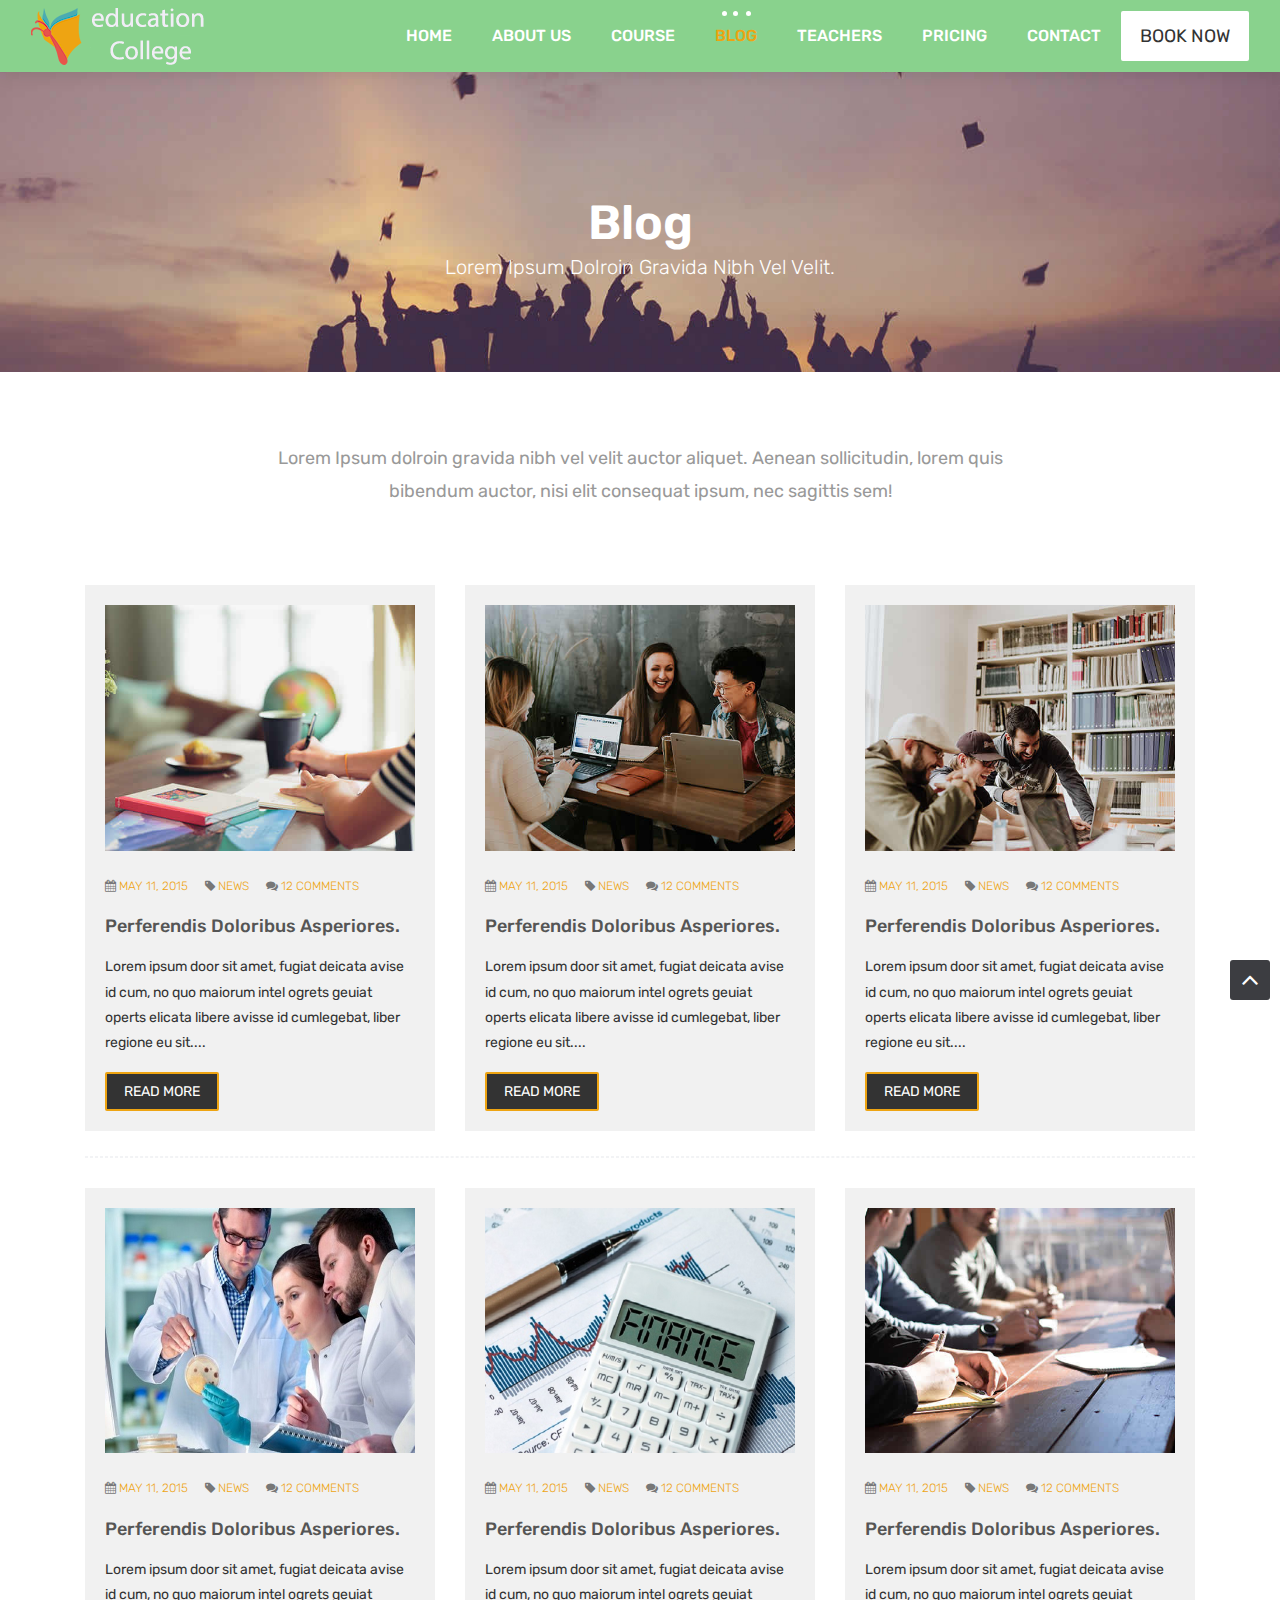
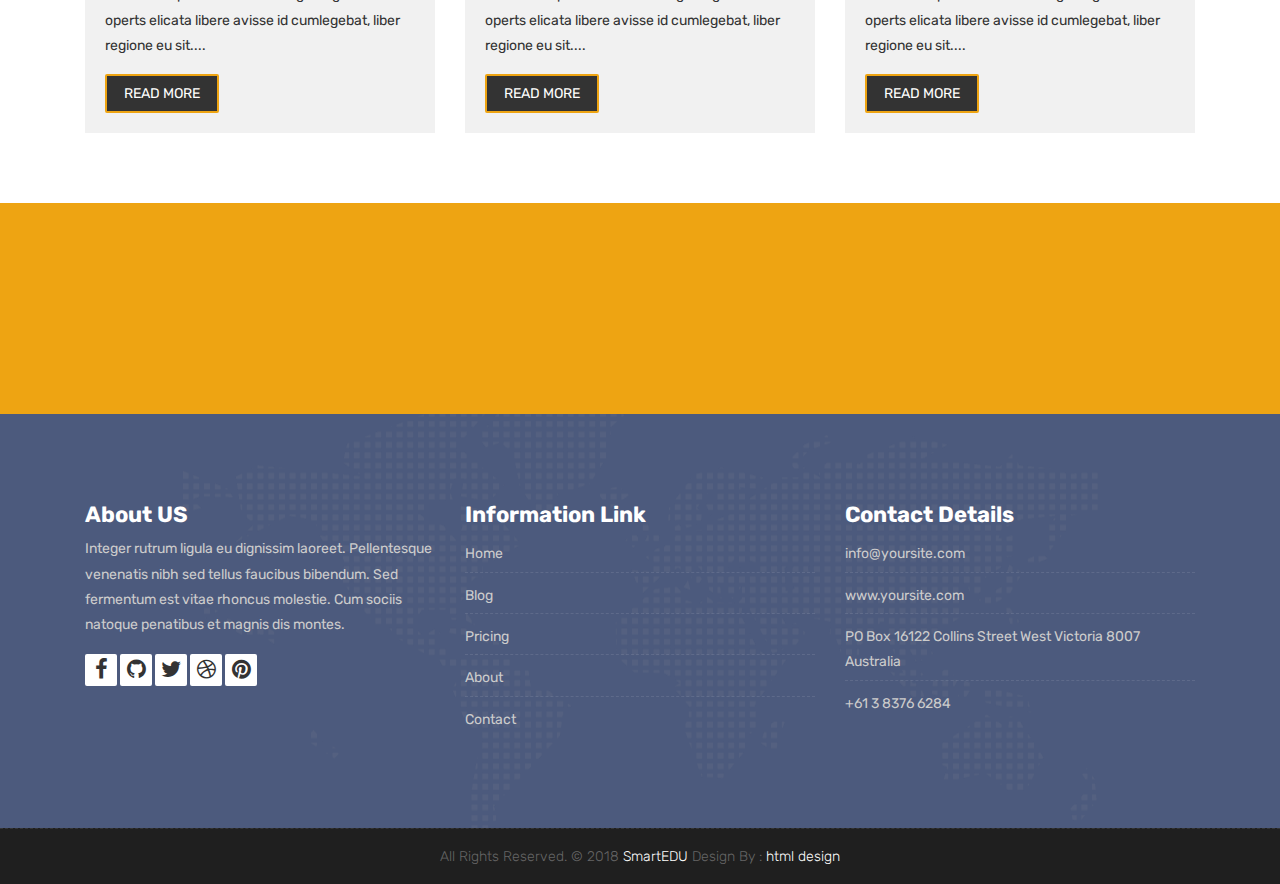
<file: blog.html>
<!DOCTYPE html>
<html lang="en">

    <!-- Basic -->
    <meta charset="utf-8">
    <meta http-equiv="X-UA-Compatible" content="IE=edge">

    <!-- Mobile Metas -->
    <meta name="viewport" content="width=device-width, initial-scale=1">

     <!-- Site Metas -->
     <title> Education College</title>
    <meta name="keywords" content="">
    <meta name="description" content="">
    <meta name="author" content="">

    <!-- Site Icons -->
    <link rel="shortcut icon" href="images/favicon.ico" type="image/x-icon" />
    <link rel="apple-touch-icon" href="images/apple-touch-icon.png">

    <!-- Bootstrap CSS -->
    <link rel="stylesheet" href="css/bootstrap.min.css">
    <!-- Site CSS -->
    <link rel="stylesheet" href="style.css">
    <!-- ALL VERSION CSS -->
    <link rel="stylesheet" href="css/versions.css">
    <!-- Responsive CSS -->
    <link rel="stylesheet" href="css/responsive.css">
    <!-- Custom CSS -->
    <link rel="stylesheet" href="css/custom.css">

    <!-- Modernizer for Portfolio -->
    <script src="js/modernizer.js"></script>

    <!--[if lt IE 9]>
      <script src="https://oss.maxcdn.com/libs/html5shiv/3.7.0/html5shiv.js"></script>
      <script src="https://oss.maxcdn.com/libs/respond.js/1.4.2/respond.min.js"></script>
    <![endif]-->

</head>
<body class="host_version">

	<!-- Modal -->
	<div class="modal fade" id="login" tabindex="-1" role="dialog" aria-labelledby="myModalLabel">
	  <div class="modal-dialog modal-dialog-centered modal-lg" role="document">
		<div class="modal-content">
			<div class="modal-header tit-up">
				<button type="button" class="close" data-dismiss="modal" aria-hidden="true">&times;</button>
				<h4 class="modal-title">Customer Login</h4>
			</div>
			<div class="modal-body customer-box">
				<!-- Nav tabs -->
				<ul class="nav nav-tabs">
					<li><a class="active" href="#Login" data-toggle="tab">Login</a></li>
					<li><a href="#Registration" data-toggle="tab">Registration</a></li>
				</ul>
				<!-- Tab panes -->
				<div class="tab-content">
					<div class="tab-pane active" id="Login">
						<form role="form" class="form-horizontal">
							<div class="form-group">
								<div class="col-sm-12">
									<input class="form-control" id="email1" placeholder="Name" type="text">
								</div>
							</div>
							<div class="form-group">
								<div class="col-sm-12">
									<input class="form-control" id="exampleInputPassword1" placeholder="Email" type="email">
								</div>
							</div>
							<div class="row">
								<div class="col-sm-10">
									<button type="submit" class="btn btn-light btn-radius btn-brd grd1">
										Submit
									</button>
									<a class="for-pwd" href="javascript:;">Forgot your password?</a>
								</div>
							</div>
						</form>
					</div>
					<div class="tab-pane" id="Registration">
						<form role="form" class="form-horizontal">
							<div class="form-group">
								<div class="col-sm-12">
									<input class="form-control" placeholder="Name" type="text">
								</div>
							</div>
							<div class="form-group">
								<div class="col-sm-12">
									<input class="form-control" id="email" placeholder="Email" type="email">
								</div>
							</div>
							<div class="form-group">
								<div class="col-sm-12">
									<input class="form-control" id="mobile" placeholder="Mobile" type="email">
								</div>
							</div>
							<div class="form-group">
								<div class="col-sm-12">
									<input class="form-control" id="password" placeholder="Password" type="password">
								</div>
							</div>
							<div class="row">
								<div class="col-sm-10">
									<button type="button" class="btn btn-light btn-radius btn-brd grd1">
										Save &amp; Continue
									</button>
									<button type="button" class="btn btn-light btn-radius btn-brd grd1">
										Cancel</button>
								</div>
							</div>
						</form>
					</div>
				</div>
			</div>
		</div>
	  </div>
	</div>

    <!-- LOADER -->
	<div id="preloader">
		<div class="loader-container">
			<div class="progress-br float shadow">
				<div class="progress__item"></div>
			</div>
		</div>
	</div>
	<!-- END LOADER -->

    <!-- Start header -->
	<header class="top-navbar">
		<nav class="navbar navbar-expand-lg navbar-light bg-light">
			<div class="container-fluid">
				<a class="navbar-brand" href="index.html">
					<img src="images/logo.png" alt="" />
				</a>
				<button class="navbar-toggler" type="button" data-toggle="collapse" data-target="#navbars-host" aria-controls="navbars-rs-food" aria-expanded="false" aria-label="Toggle navigation">
					<span class="icon-bar"></span>
                    <span class="icon-bar"></span>
                    <span class="icon-bar"></span>
				</button>
				<div class="collapse navbar-collapse" id="navbars-host">
					<ul class="navbar-nav ml-auto">
						<li class="nav-item"><a class="nav-link" href="index.html">Home</a></li>
						<li class="nav-item"><a class="nav-link" href="about.html">About Us</a></li>
						<li class="nav-item dropdown">
							<a class="nav-link dropdown-toggle" href="#" id="dropdown-a" data-toggle="dropdown">Course </a>
							<div class="dropdown-menu" aria-labelledby="dropdown-a">
								<a class="dropdown-item" href="course-grid-2.html">Course Grid 2 </a>
								<a class="dropdown-item" href="course-grid-3.html">Course Grid 3 </a>
								<a class="dropdown-item" href="course-grid-4.html">Course Grid 4 </a>
							</div>
						</li>
						<li class="nav-item active dropdown">
							<a class="nav-link dropdown-toggle" href="#" id="dropdown-a" data-toggle="dropdown">Blog </a>
							<div class="dropdown-menu" aria-labelledby="dropdown-a">
								<a class="dropdown-item" href="blog.html">Blog </a>
								<a class="dropdown-item" href="blog-single.html">Blog single </a>
							</div>
						</li>
						<li class="nav-item"><a class="nav-link" href="teachers.html">Teachers</a></li>
						<li class="nav-item"><a class="nav-link" href="pricing.html">Pricing</a></li>
						<li class="nav-item"><a class="nav-link" href="contact.html">Contact</a></li>
					</ul>
					<ul class="nav navbar-nav navbar-right">
                        <li><a class="hover-btn-new log" href="#" data-toggle="modal" data-target="#login"><span>Book Now</span></a></li>
                    </ul>
				</div>
			</div>
		</nav>
	</header>
	<!-- End header -->

	<div class="all-title-box">
		<div class="container text-center">
			<h1>Blog<span class="m_1">Lorem Ipsum dolroin gravida nibh vel velit.</span></h1>
		</div>
	</div>

    <div id="overviews" class="section wb">
        <div class="container">
            <div class="section-title row text-center">
                <div class="col-md-8 offset-md-2">
                    <p class="lead">Lorem Ipsum dolroin gravida nibh vel velit auctor aliquet. Aenean sollicitudin, lorem quis bibendum auctor, nisi elit consequat ipsum, nec sagittis sem!</p>
                </div>
            </div><!-- end title -->

            <hr class="invis">

            <div class="row">
                <div class="col-lg-4 col-md-6 col-12">
                    <div class="blog-item">
						<div class="image-blog">
							<img src="images/blog_1.jpg" alt="" class="img-fluid">
						</div>
						<div class="meta-info-blog">
							<span><i class="fa fa-calendar"></i> <a href="#">May 11, 2015</a> </span>
                            <span><i class="fa fa-tag"></i>  <a href="#">News</a> </span>
                            <span><i class="fa fa-comments"></i> <a href="#">12 Comments</a></span>
						</div>
						<div class="blog-title">
							<h2><a href="#" title="">perferendis doloribus asperiores.</a></h2>
						</div>
						<div class="blog-desc">
							<p>Lorem ipsum door sit amet, fugiat deicata avise id cum, no quo maiorum intel ogrets geuiat operts elicata libere avisse id cumlegebat, liber regione eu sit.... </p>
						</div>
						<div class="blog-button">
							<a class="hover-btn-new orange" href="#"><span>Read More<span></a>
						</div>
					</div>
                </div><!-- end col -->

                <div class="col-lg-4 col-md-6 col-12">
                    <div class="blog-item">
						<div class="image-blog">
							<img src="images/blog_2.jpg" alt="" class="img-fluid">
						</div>
						<div class="meta-info-blog">
							<span><i class="fa fa-calendar"></i> <a href="#">May 11, 2015</a> </span>
                            <span><i class="fa fa-tag"></i>  <a href="#">News</a> </span>
                            <span><i class="fa fa-comments"></i> <a href="#">12 Comments</a></span>
						</div>
						<div class="blog-title">
							<h2><a href="#" title="">perferendis doloribus asperiores.</a></h2>
						</div>
						<div class="blog-desc">
							<p>Lorem ipsum door sit amet, fugiat deicata avise id cum, no quo maiorum intel ogrets geuiat operts elicata libere avisse id cumlegebat, liber regione eu sit.... </p>
						</div>
						<div class="blog-button">
							<a class="hover-btn-new orange" href="#"><span>Read More</span></a>
						</div>
					</div>
                </div><!-- end col -->

                <div class="col-lg-4 col-md-6 col-12">
                    <div class="blog-item">
						<div class="image-blog">
							<img src="images/blog_3.jpg" alt="" class="img-fluid">
						</div>
						<div class="meta-info-blog">
							<span><i class="fa fa-calendar"></i> <a href="#">May 11, 2015</a> </span>
                            <span><i class="fa fa-tag"></i>  <a href="#">News</a> </span>
                            <span><i class="fa fa-comments"></i> <a href="#">12 Comments</a></span>
						</div>
						<div class="blog-title">
							<h2><a href="#" title="">perferendis doloribus asperiores.</a></h2>
						</div>
						<div class="blog-desc">
							<p>Lorem ipsum door sit amet, fugiat deicata avise id cum, no quo maiorum intel ogrets geuiat operts elicata libere avisse id cumlegebat, liber regione eu sit.... </p>
						</div>
						<div class="blog-button">
							<a class="hover-btn-new orange" href="#"><span>Read More</span></a>
						</div>
					</div>
                </div><!-- end col -->
            </div><!-- end row -->

            <hr class="hr3">

            <div class="row">
                <div class="col-lg-4 col-md-6 col-12">
                   <div class="blog-item">
						<div class="image-blog">
							<img src="images/blog_4.jpg" alt="" class="img-fluid">
						</div>
						<div class="meta-info-blog">
							<span><i class="fa fa-calendar"></i> <a href="#">May 11, 2015</a> </span>
                            <span><i class="fa fa-tag"></i>  <a href="#">News</a> </span>
                            <span><i class="fa fa-comments"></i> <a href="#">12 Comments</a></span>
						</div>
						<div class="blog-title">
							<h2><a href="#" title="">perferendis doloribus asperiores.</a></h2>
						</div>
						<div class="blog-desc">
							<p>Lorem ipsum door sit amet, fugiat deicata avise id cum, no quo maiorum intel ogrets geuiat operts elicata libere avisse id cumlegebat, liber regione eu sit.... </p>
						</div>
						<div class="blog-button">
							<a class="hover-btn-new orange" href="#"><span>Read More</span></a>
						</div>
					</div>
                </div><!-- end col -->

                <div class="col-lg-4 col-md-6 col-12">
                    <div class="blog-item">
						<div class="image-blog">
							<img src="images/blog_5.jpg" alt="" class="img-fluid">
						</div>
						<div class="meta-info-blog">
							<span><i class="fa fa-calendar"></i> <a href="#">May 11, 2015</a> </span>
                            <span><i class="fa fa-tag"></i>  <a href="#">News</a> </span>
                            <span><i class="fa fa-comments"></i> <a href="#">12 Comments</a></span>
						</div>
						<div class="blog-title">
							<h2><a href="#" title="">perferendis doloribus asperiores.</a></h2>
						</div>
						<div class="blog-desc">
							<p>Lorem ipsum door sit amet, fugiat deicata avise id cum, no quo maiorum intel ogrets geuiat operts elicata libere avisse id cumlegebat, liber regione eu sit.... </p>
						</div>
						<div class="blog-button">
							<a class="hover-btn-new orange" href="#"><span>Read More</span></a>
						</div>
					</div>
                </div><!-- end col -->

                <div class="col-lg-4 col-md-6 col-12">
                    <div class="blog-item">
						<div class="image-blog">
							<img src="images/blog_6.jpg" alt="" class="img-fluid">
						</div>
						<div class="meta-info-blog">
							<span><i class="fa fa-calendar"></i> <a href="#">May 11, 2015</a> </span>
                            <span><i class="fa fa-tag"></i>  <a href="#">News</a> </span>
                            <span><i class="fa fa-comments"></i> <a href="#">12 Comments</a></span>
						</div>
						<div class="blog-title">
							<h2><a href="#" title="">perferendis doloribus asperiores.</a></h2>
						</div>
						<div class="blog-desc">
							<p>Lorem ipsum door sit amet, fugiat deicata avise id cum, no quo maiorum intel ogrets geuiat operts elicata libere avisse id cumlegebat, liber regione eu sit.... </p>
						</div>
						<div class="blog-button">
							<a class="hover-btn-new orange" href="#"><span>Read More</span></a>
						</div>
					</div>
                </div><!-- end col -->
            </div><!-- end row -->
        </div><!-- end container -->
    </div><!-- end section -->

    <div class="parallax section dbcolor">
        <div class="container">
            <div class="row logos">
                <div class="col-md-2 col-sm-2 col-xs-6 wow fadeInUp">
                    <a href="#"><img src="images/logo_01.png" alt="" class="img-repsonsive"></a>
                </div>
                <div class="col-md-2 col-sm-2 col-xs-6 wow fadeInUp">
                    <a href="#"><img src="images/logo_02.png" alt="" class="img-repsonsive"></a>
                </div>
                <div class="col-md-2 col-sm-2 col-xs-6 wow fadeInUp">
                    <a href="#"><img src="images/logo_03.png" alt="" class="img-repsonsive"></a>
                </div>
                <div class="col-md-2 col-sm-2 col-xs-6 wow fadeInUp">
                    <a href="#"><img src="images/logo_04.png" alt="" class="img-repsonsive"></a>
                </div>
                <div class="col-md-2 col-sm-2 col-xs-6 wow fadeInUp">
                    <a href="#"><img src="images/logo_05.png" alt="" class="img-repsonsive"></a>
                </div>
                <div class="col-md-2 col-sm-2 col-xs-6 wow fadeInUp">
                    <a href="#"><img src="images/logo_06.png" alt="" class="img-repsonsive"></a>
                </div>
            </div><!-- end row -->
        </div><!-- end container -->
    </div><!-- end section -->

    <footer class="footer">
        <div class="container">
            <div class="row">
                <div class="col-lg-4 col-md-4 col-xs-12">
                    <div class="widget clearfix">
                        <div class="widget-title">
                            <h3>About US</h3>
                        </div>
                        <p> Integer rutrum ligula eu dignissim laoreet. Pellentesque venenatis nibh sed tellus faucibus bibendum. Sed fermentum est vitae rhoncus molestie. Cum sociis natoque penatibus et magnis dis montes.</p>
                        <div class="footer-right">
							<ul class="footer-links-soi">
								<li><a href="#"><i class="fa fa-facebook"></i></a></li>
								<li><a href="#"><i class="fa fa-github"></i></a></li>
								<li><a href="#"><i class="fa fa-twitter"></i></a></li>
								<li><a href="#"><i class="fa fa-dribbble"></i></a></li>
								<li><a href="#"><i class="fa fa-pinterest"></i></a></li>
							</ul><!-- end links -->
						</div>
                    </div><!-- end clearfix -->
                </div><!-- end col -->

				<div class="col-lg-4 col-md-4 col-xs-12">
                    <div class="widget clearfix">
                        <div class="widget-title">
                            <h3>Information Link</h3>
                        </div>
                        <ul class="footer-links">
                            <li><a href="#">Home</a></li>
                            <li><a href="#">Blog</a></li>
                            <li><a href="#">Pricing</a></li>
							<li><a href="#">About</a></li>
							<li><a href="#">Contact</a></li>
                        </ul><!-- end links -->
                    </div><!-- end clearfix -->
                </div><!-- end col -->

                <div class="col-lg-4 col-md-4 col-xs-12">
                    <div class="widget clearfix">
                        <div class="widget-title">
                            <h3>Contact Details</h3>
                        </div>

                        <ul class="footer-links">
                            <li><a href="mailto:#">info@yoursite.com</a></li>
                            <li><a href="#">www.yoursite.com</a></li>
                            <li>PO Box 16122 Collins Street West Victoria 8007 Australia</li>
                            <li>+61 3 8376 6284</li>
                        </ul><!-- end links -->
                    </div><!-- end clearfix -->
                </div><!-- end col -->

            </div><!-- end row -->
        </div><!-- end container -->
    </footer><!-- end footer -->

    <div class="copyrights">
        <div class="container">
            <div class="footer-distributed">
                <div class="footer-center">
                    <p class="footer-company-name">All Rights Reserved. &copy; 2018 <a href="#">SmartEDU</a> Design By : <a href="https://html.design/">html design</a></p>
                </div>
            </div>
        </div><!-- end container -->
    </div><!-- end copyrights -->

    <a href="#" id="scroll-to-top" class="dmtop global-radius"><i class="fa fa-angle-up"></i></a>

    <!-- ALL JS FILES -->
    <script src="js/all.js"></script>
    <!-- ALL PLUGINS -->
    <script src="js/custom.js"></script>

</body>
</html>
</file>
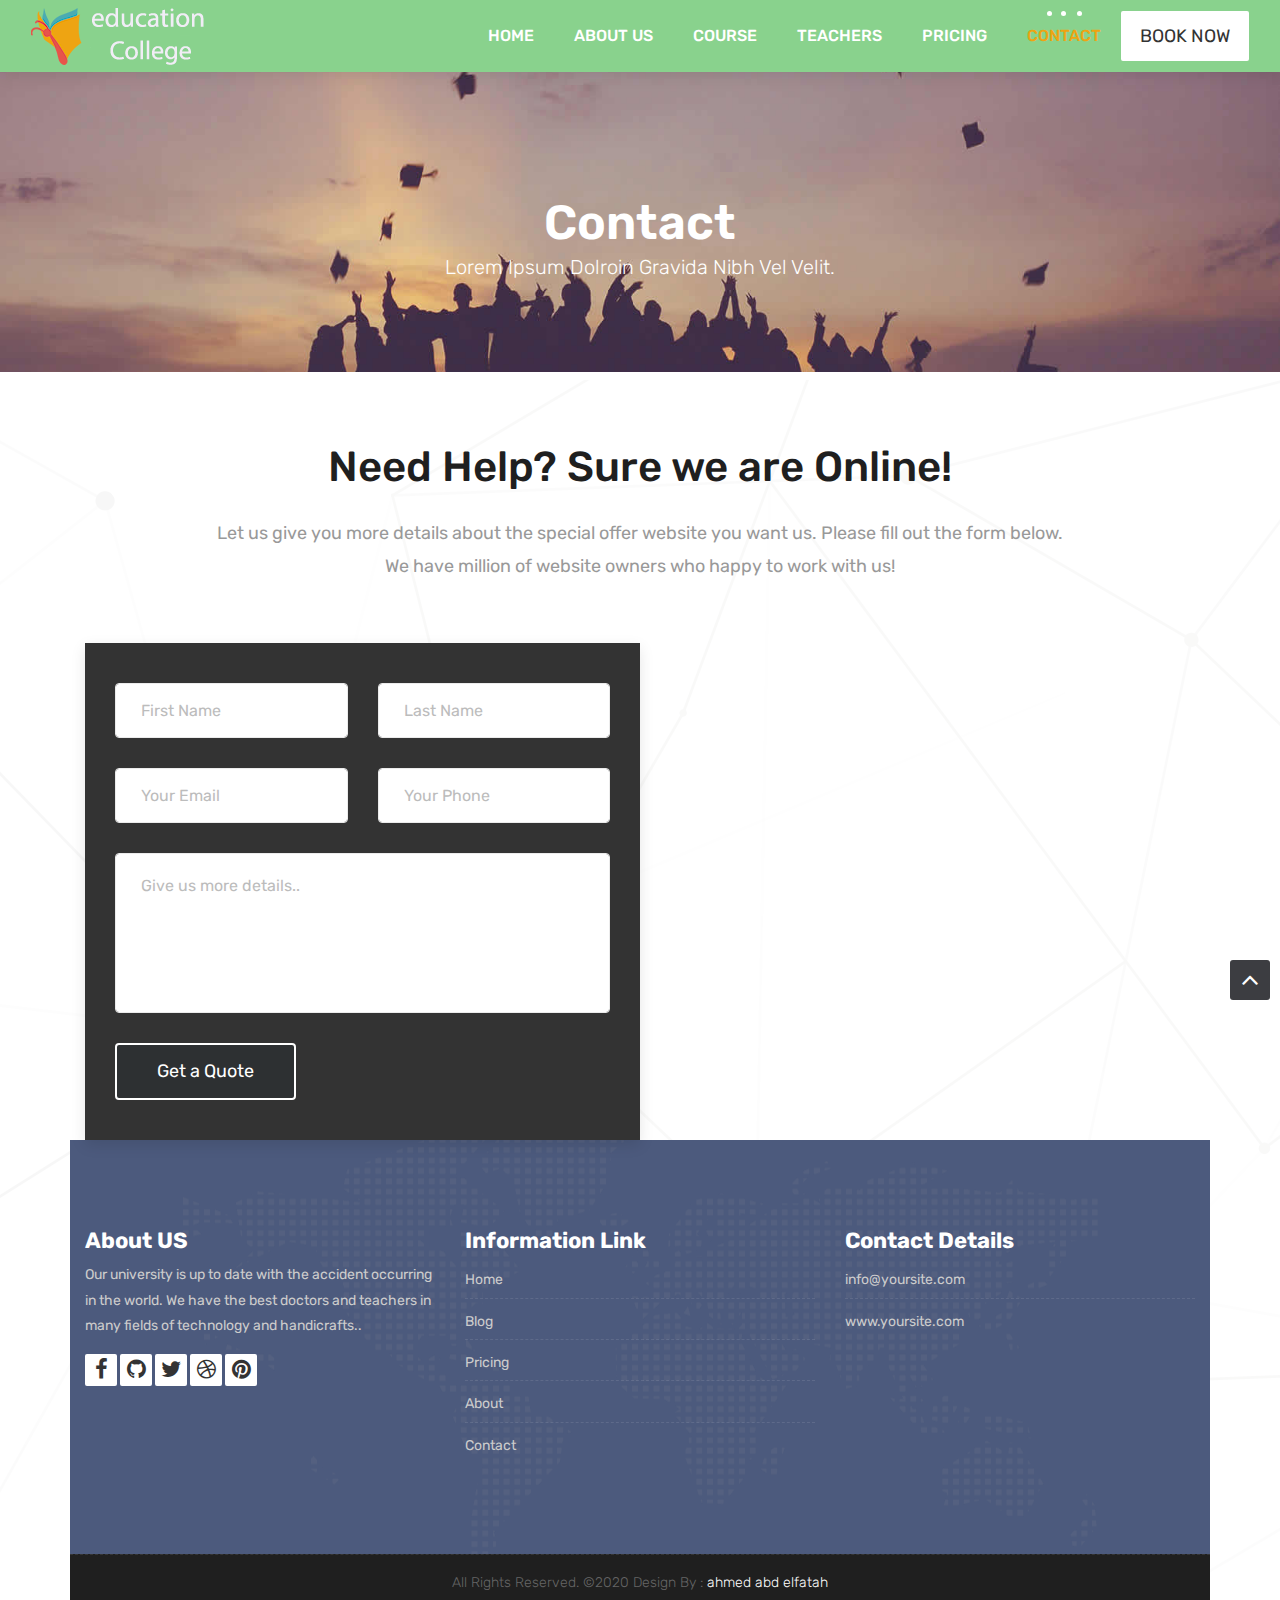
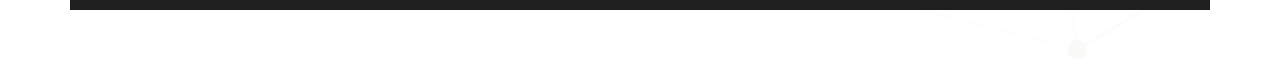
<file: contact.html>
<!DOCTYPE html>
<html lang="en">

    <!-- Basic -->
    <meta charset="utf-8">
    <meta http-equiv="X-UA-Compatible" content="IE=edge">

    <!-- Mobile Metas -->
    <meta name="viewport" content="width=device-width, initial-scale=1">

     <!-- Site Metas -->
     <title> Education College</title>
    <meta name="keywords" content="">
    <meta name="description" content="">
    <meta name="author" content="">

    <!-- Site Icons -->
    <link rel="shortcut icon" href="images/favicon.ico" type="image/x-icon" />
    <link rel="apple-touch-icon" href="images/apple-touch-icon.png">

    <!-- Bootstrap CSS -->
    <link rel="stylesheet" href="css/bootstrap.min.css">
    <!-- Site CSS -->
    <link rel="stylesheet" href="style.css">
    <!-- ALL VERSION CSS -->
    <link rel="stylesheet" href="css/versions.css">
    <!-- Responsive CSS -->
    <link rel="stylesheet" href="css/responsive.css">
    <!-- Custom CSS -->
    <link rel="stylesheet" href="css/custom.css">

    <!-- Modernizer for Portfolio -->
    <script src="js/modernizer.js"></script>

    <!--[if lt IE 9]>
      <script src="https://oss.maxcdn.com/libs/html5shiv/3.7.0/html5shiv.js"></script>
      <script src="https://oss.maxcdn.com/libs/respond.js/1.4.2/respond.min.js"></script>
    <![endif]-->

</head>
<body class="host_version">

	<!-- Modal -->
	<div class="modal fade" id="login" tabindex="-1" role="dialog" aria-labelledby="myModalLabel">
	  <div class="modal-dialog modal-dialog-centered modal-lg" role="document">
		<div class="modal-content">
			<div class="modal-header tit-up">
				<button type="button" class="close" data-dismiss="modal" aria-hidden="true">&times;</button>
				<h4 class="modal-title">Customer Login</h4>
			</div>
			<div class="modal-body customer-box">
				<!-- Nav tabs -->
				<ul class="nav nav-tabs">
					<li><a class="active" href="#Login" data-toggle="tab">Login</a></li>
					<li><a href="#Registration" data-toggle="tab">Registration</a></li>
				</ul>
				<!-- Tab panes -->
				<div class="tab-content">
					<div class="tab-pane active" id="Login">
						<form role="form" class="form-horizontal">
							<div class="form-group">
								<div class="col-sm-12">
									<input class="form-control" id="email1" placeholder="Name" type="text">
								</div>
							</div>
							<div class="form-group">
								<div class="col-sm-12">
									<input class="form-control" id="exampleInputPassword1" placeholder="Email" type="email">
								</div>
							</div>
							<div class="row">
								<div class="col-sm-10">
									<button type="submit" class="btn btn-light btn-radius btn-brd grd1">
										Submit
									</button>
									<a class="for-pwd" href="javascript:;">Forgot your password?</a>
								</div>
							</div>
						</form>
					</div>
					<div class="tab-pane" id="Registration">
						<form role="form" class="form-horizontal">
							<div class="form-group">
								<div class="col-sm-12">
									<input class="form-control" placeholder="Name" type="text">
								</div>
							</div>
							<div class="form-group">
								<div class="col-sm-12">
									<input class="form-control" id="email" placeholder="Email" type="email">
								</div>
							</div>
							<div class="form-group">
								<div class="col-sm-12">
									<input class="form-control" id="mobile" placeholder="Mobile" type="email">
								</div>
							</div>
							<div class="form-group">
								<div class="col-sm-12">
									<input class="form-control" id="password" placeholder="Password" type="password">
								</div>
							</div>
							<div class="row">
								<div class="col-sm-10">
									<button type="button" class="btn btn-light btn-radius btn-brd grd1">
										Save &amp; Continue
									</button>
									<button type="button" class="btn btn-light btn-radius btn-brd grd1">
										Cancel</button>
								</div>
							</div>
						</form>
					</div>
				</div>
			</div>
		</div>
	  </div>
	</div>

	<!-- LOADER -->
	<div id="preloader">
		<div class="loader-container">
			<div class="progress-br float shadow">
				<div class="progress__item"></div>
			</div>
		</div>
	</div>
	<!-- END LOADER -->

    <!-- Start header -->
	<header class="top-navbar">
		<nav class="navbar navbar-expand-lg navbar-light bg-light">
			<div class="container-fluid">
				<a class="navbar-brand" href="index.html">
					<img src="images/logo.png" alt="" />
				</a>
				<button class="navbar-toggler" type="button" data-toggle="collapse" data-target="#navbars-host" aria-controls="navbars-rs-food" aria-expanded="false" aria-label="Toggle navigation">
					<span class="icon-bar"></span>
                    <span class="icon-bar"></span>
                    <span class="icon-bar"></span>
				</button>
				<div class="collapse navbar-collapse" id="navbars-host">
					<ul class="navbar-nav ml-auto">
						<li class="nav-item"><a class="nav-link" href="index.html">Home</a></li>
						<li class="nav-item"><a class="nav-link" href="about.html">About Us</a></li>
						<li class="nav-item dropdown">
							<a class="nav-link dropdown-toggle" href="#" id="dropdown-a" data-toggle="dropdown">Course </a>
							<div class="dropdown-menu" aria-labelledby="dropdown-a">
								<a class="dropdown-item" href="course-grid-2.html">Course Grid 2 </a>
								<a class="dropdown-item" href="course-grid-3.html">Course Grid 3 </a>
								<a class="dropdown-item" href="course-grid-4.html">Course Grid 4 </a>
							</div>
						</li>

						</li>
						<li class="nav-item"><a class="nav-link" href="teachers.html">Teachers</a></li>
						<li class="nav-item"><a class="nav-link" href="pricing.html">Pricing</a></li>
						<li class="nav-item active"><a class="nav-link" href="contact.html">Contact</a></li>
					</ul>
					<ul class="nav navbar-nav navbar-right">
                        <li><a class="hover-btn-new log" href="#" data-toggle="modal" data-target="#login"><span>Book Now</span></a></li>
                    </ul>
				</div>
			</div>
		</nav>
	</header>
	<!-- End header -->

	<div class="all-title-box">
		<div class="container text-center">
			<h1>Contact<span class="m_1">Lorem Ipsum dolroin gravida nibh vel velit.</span></h1>
		</div>
	</div>

    <div id="contact" class="section wb">
        <div class="container">
            <div class="section-title text-center">
                <h3>Need Help? Sure we are Online!</h3>
                <p class="lead">Let us give you more details about the special offer website you want us. Please fill out the form below. <br>We have million of website owners who happy to work with us!</p>
            </div><!-- end title -->

            <div class="row">
                <div class="col-xl-6 col-md-12 col-sm-12">
                    <div class="contact_form">
                        <div id="message"></div>
                        <form id="contactform" class="" action="contact.php" name="contactform" method="post">
                            <div class="row row-fluid">
                                <div class="col-lg-6 col-md-6 col-sm-6">
                                    <input type="text" name="first_name" id="first_name" class="form-control" placeholder="First Name">
                                </div>
                                <div class="col-lg-6 col-md-6 col-sm-6">
                                    <input type="text" name="last_name" id="last_name" class="form-control" placeholder="Last Name">
                                </div>
                                <div class="col-lg-6 col-md-6 col-sm-6">
                                    <input type="email" name="email" id="email" class="form-control" placeholder="Your Email">
                                </div>
                                <div class="col-lg-6 col-md-6 col-sm-6">
                                    <input type="text" name="phone" id="phone" class="form-control" placeholder="Your Phone">
                                </div>
                                <div class="col-lg-12 col-md-12 col-sm-12">
                                    <textarea class="form-control" name="comments" id="comments" rows="6" placeholder="Give us more details.."></textarea>
                                </div>
                                <div class="text-center pd">
                                    <button type="submit" value="SEND" id="submit" class="btn btn-light btn-radius btn-brd grd1 btn-block">Get a Quote</button>
                                </div>
                            </div>
                        </form>
                    </div>
                </div><!-- end col -->


                        <footer class="footer">
                            <div class="container">
                                <div class="row">
                                    <div class="col-lg-4 col-md-4 col-xs-12">
                                        <div class="widget clearfix">
                                            <div class="widget-title">
                                                <h3>About US</h3>
                                            </div>
                                            <p>Our university is up to date with the accident occurring in the world. We have the best doctors and teachers in many fields of technology and handicrafts..</p>
                    						<div class="footer-right">
                    							<ul class="footer-links-soi">
                    								<li><a href="#"><i class="fa fa-facebook"></i></a></li>
                    								<li><a href="#"><i class="fa fa-github"></i></a></li>
                    								<li><a href="#"><i class="fa fa-twitter"></i></a></li>
                    								<li><a href="#"><i class="fa fa-dribbble"></i></a></li>
                    								<li><a href="#"><i class="fa fa-pinterest"></i></a></li>
                    							</ul><!-- end links -->
                    						</div>
                                        </div><!-- end clearfix -->
                                    </div><!-- end col -->

                    				<div class="col-lg-4 col-md-4 col-xs-12">
                                        <div class="widget clearfix">
                                            <div class="widget-title">
                                                <h3>Information Link</h3>
                                            </div>
                                            <ul class="footer-links">
                                                <li><a href="#">Home</a></li>
                                                <li><a href="#">Blog</a></li>
                                                <li><a href="#">Pricing</a></li>
                    							<li><a href="#">About</a></li>
                    							<li><a href="#">Contact</a></li>
                                            </ul><!-- end links -->
                                        </div><!-- end clearfix -->
                                    </div><!-- end col -->

                                    <div class="col-lg-4 col-md-4 col-xs-12">
                                        <div class="widget clearfix">
                                            <div class="widget-title">
                                                <h3>Contact Details</h3>
                                            </div>

                                            <ul class="footer-links">
                                                <li><a href="mailto:#">info@yoursite.com</a></li>
                                                <li><a href="#">www.yoursite.com</a></li>

                                            </ul><!-- end links -->
                                        </div><!-- end clearfix -->
                                    </div><!-- end col -->

                                </div><!-- end row -->
                            </div><!-- end container -->
                        </footer><!-- end footer -->

                        <div class="copyrights">
                            <div class="container">
                                <div class="footer-distributed">
                                    <div class="footer-center">
                                        <p class="footer-company-name">All Rights Reserved. &copy;2020 <a href="#"></a> Design By : <a href="">ahmed abd elfatah</a></p>
                                    </div>
                                </div>
                            </div><!-- end container -->
                        </div><!-- end copyrights -->

                        <a href="#" id="scroll-to-top" class="dmtop global-radius"><i class="fa fa-angle-up"></i></a>

                        <!-- ALL JS FILES -->
                        <script src="js/all.js"></script>
                        <!-- ALL PLUGINS -->
                        <script src="js/custom.js"></script>
                    	<script src="js/timeline.min.js"></script>
                    	<script>
                    		timeline(document.querySelectorAll('.timeline'), {
                    			forceVerticalMode:1500,
                    			mode: 'horizontal',
                    			verticalStartPosition: 'left',
                    			visibleItems: 4
                    		});
                    	</script>
                    </body>
                    </html>
</file>
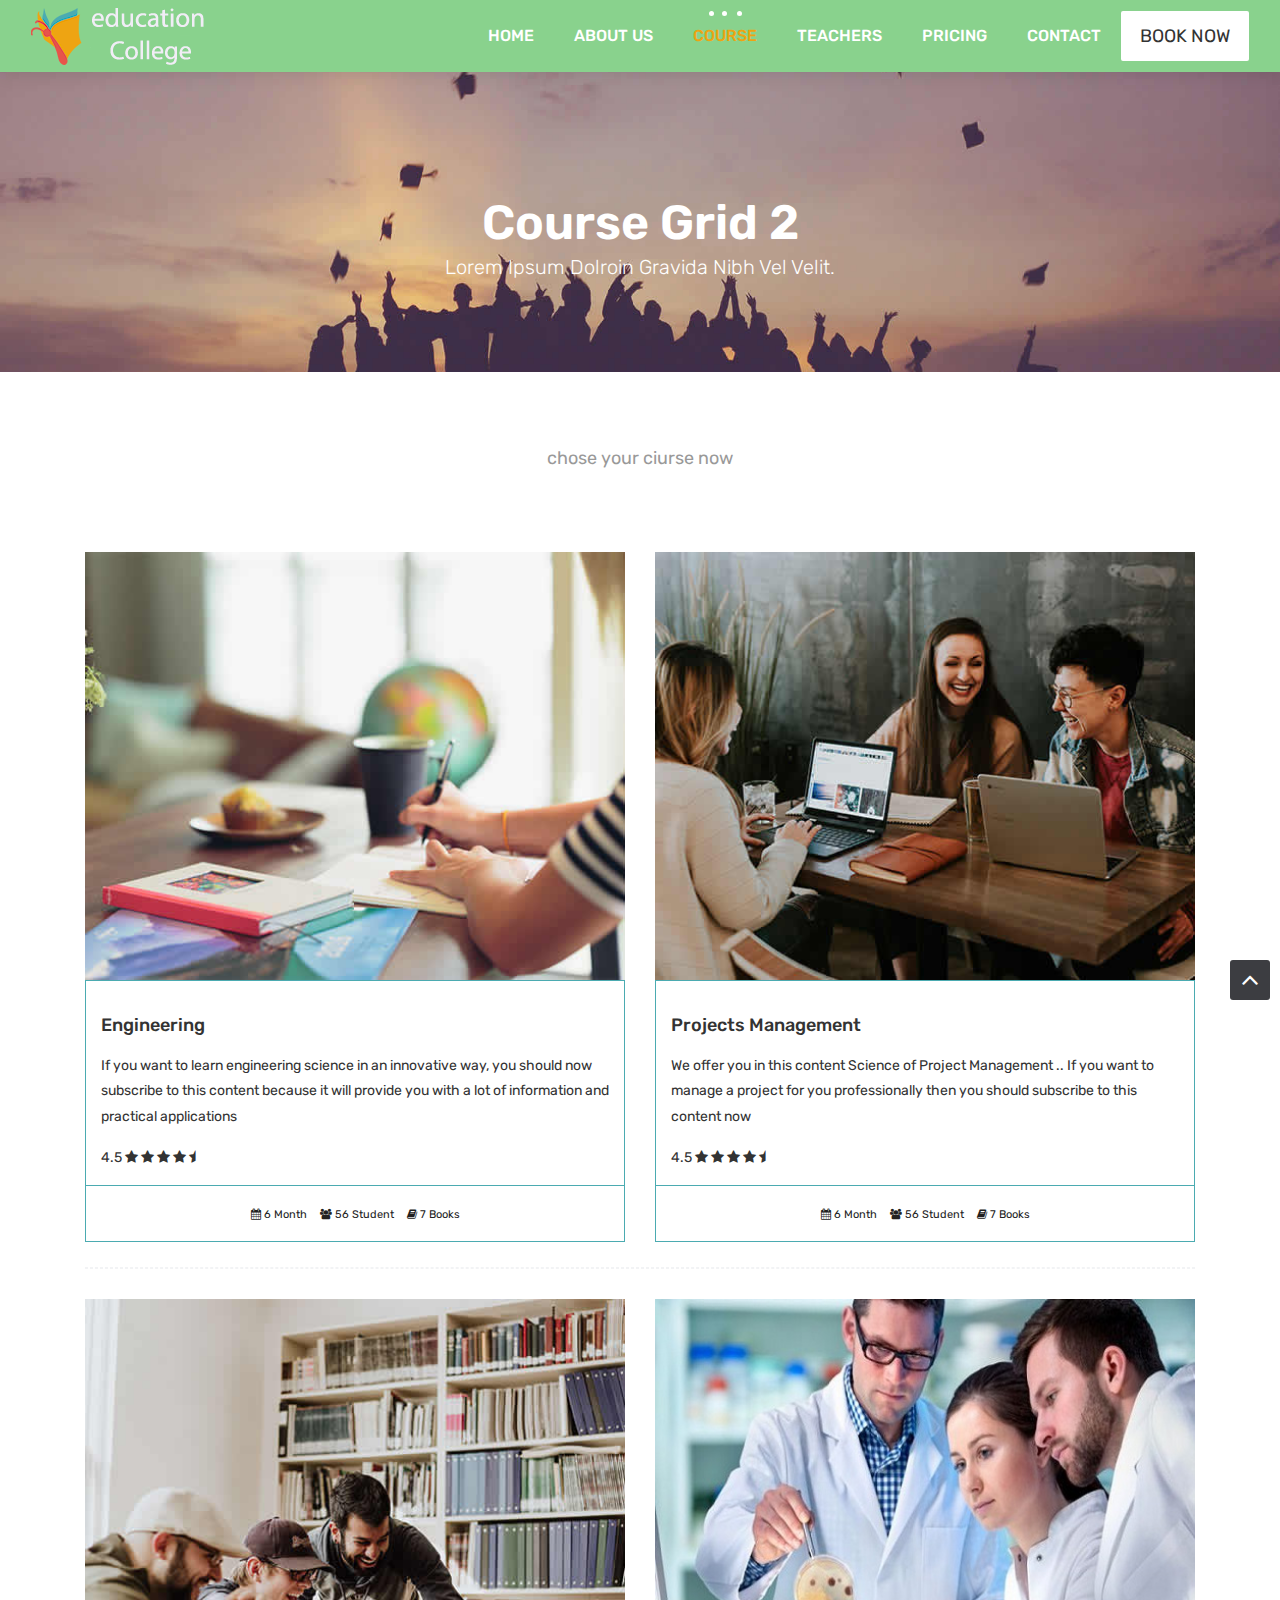
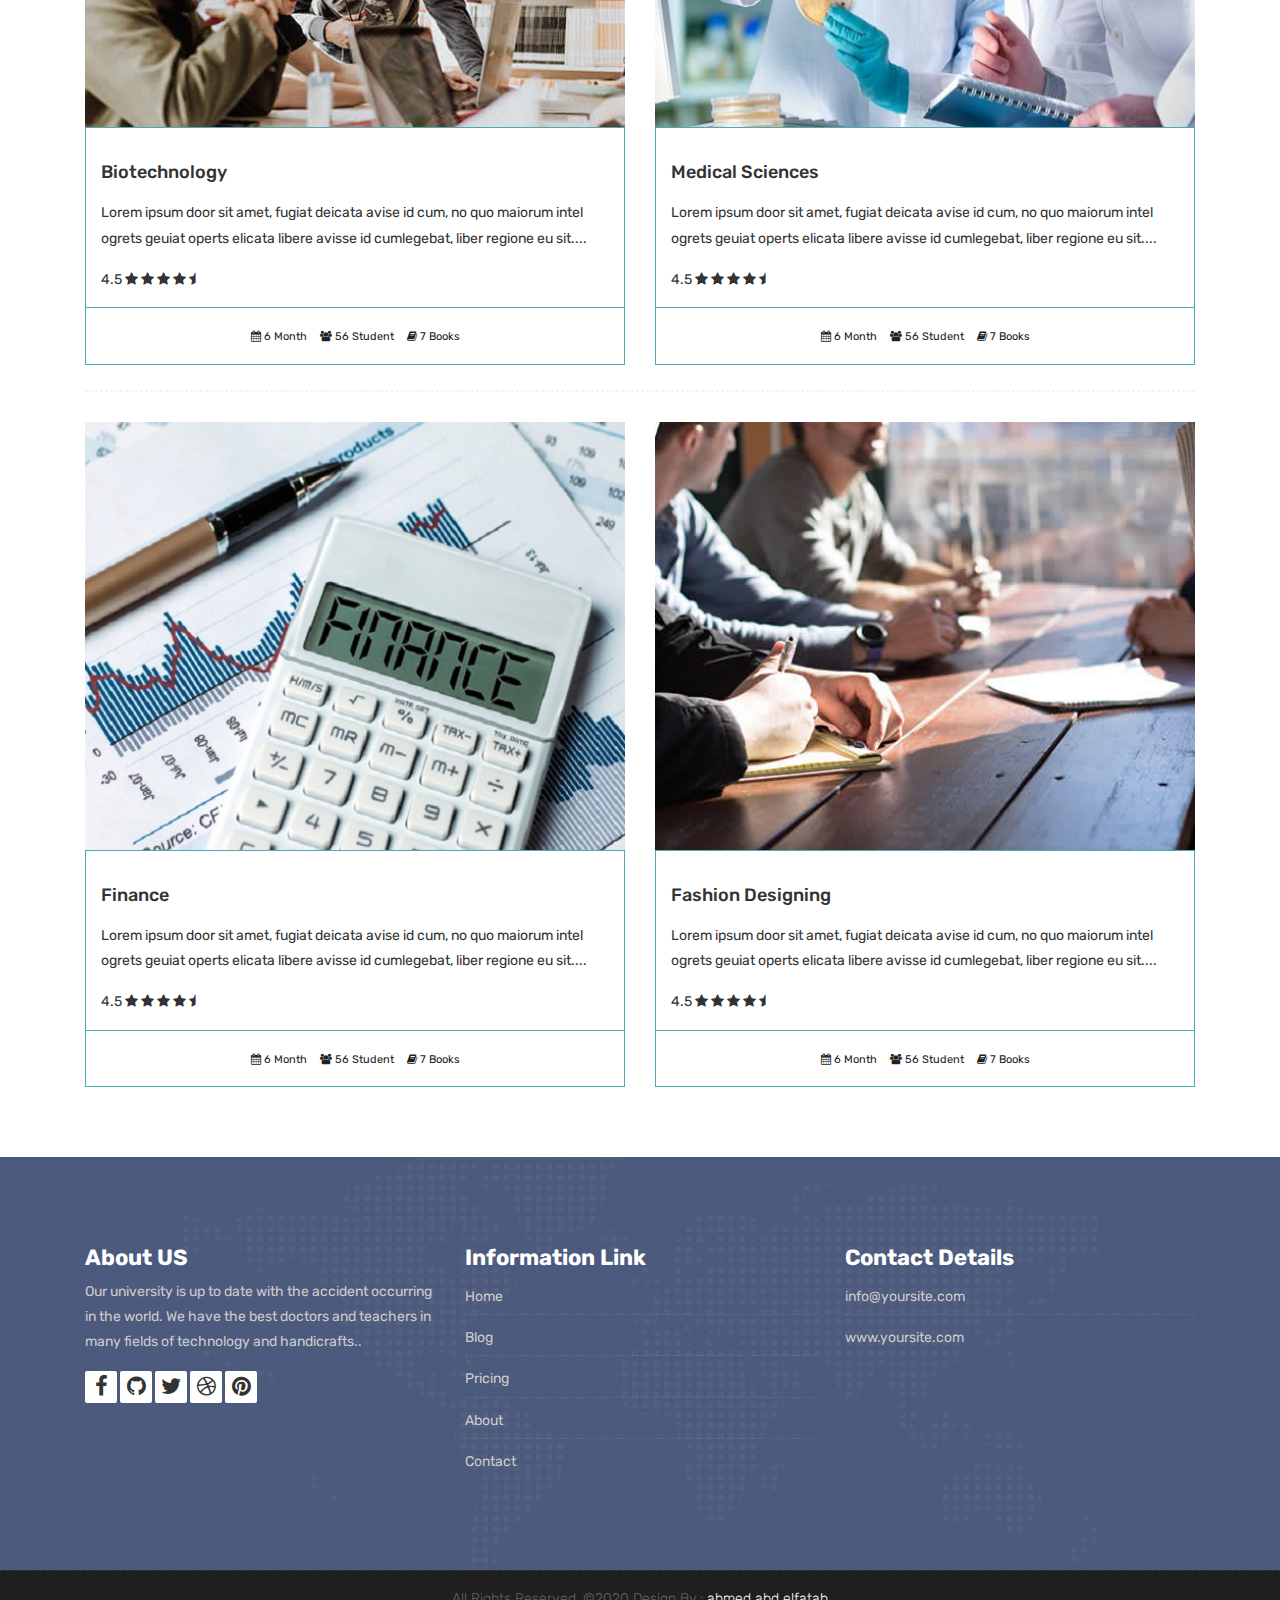
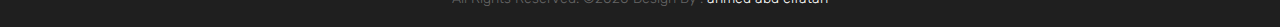
<file: course-grid-2.html>
<!DOCTYPE html>
<html lang="en">

    <!-- Basic -->
    <meta charset="utf-8">
    <meta http-equiv="X-UA-Compatible" content="IE=edge">

    <!-- Mobile Metas -->
    <meta name="viewport" content="width=device-width, initial-scale=1">

     <!-- Site Metas -->
     <title> Education College</title>
    <meta name="keywords" content="">
    <meta name="description" content="">
    <meta name="author" content="">

    <!-- Site Icons -->
    <link rel="shortcut icon" href="images/favicon.ico" type="image/x-icon" />
    <link rel="apple-touch-icon" href="images/apple-touch-icon.png">

    <!-- Bootstrap CSS -->
    <link rel="stylesheet" href="css/bootstrap.min.css">
    <!-- Site CSS -->
    <link rel="stylesheet" href="style.css">
    <!-- ALL VERSION CSS -->
    <link rel="stylesheet" href="css/versions.css">
    <!-- Responsive CSS -->
    <link rel="stylesheet" href="css/responsive.css">
    <!-- Custom CSS -->
    <link rel="stylesheet" href="css/custom.css">

    <!-- Modernizer for Portfolio -->
    <script src="js/modernizer.js"></script>

    <!--[if lt IE 9]>
      <script src="https://oss.maxcdn.com/libs/html5shiv/3.7.0/html5shiv.js"></script>
      <script src="https://oss.maxcdn.com/libs/respond.js/1.4.2/respond.min.js"></script>
    <![endif]-->

</head>
<body class="host_version">

	<!-- Modal -->
	<div class="modal fade" id="login" tabindex="-1" role="dialog" aria-labelledby="myModalLabel">
	  <div class="modal-dialog modal-dialog-centered modal-lg" role="document">
		<div class="modal-content">
			<div class="modal-header tit-up">
				<button type="button" class="close" data-dismiss="modal" aria-hidden="true">&times;</button>
				<h4 class="modal-title">Customer Login</h4>
			</div>
			<div class="modal-body customer-box">
				<!-- Nav tabs -->
				<ul class="nav nav-tabs">
					<li><a class="active" href="#Login" data-toggle="tab">Login</a></li>
					<li><a href="#Registration" data-toggle="tab">Registration</a></li>
				</ul>
				<!-- Tab panes -->
				<div class="tab-content">
					<div class="tab-pane active" id="Login">
						<form role="form" class="form-horizontal">
							<div class="form-group">
								<div class="col-sm-12">
									<input class="form-control" id="email1" placeholder="Name" type="text">
								</div>
							</div>
							<div class="form-group">
								<div class="col-sm-12">
									<input class="form-control" id="exampleInputPassword1" placeholder="Email" type="email">
								</div>
							</div>
							<div class="row">
								<div class="col-sm-10">
									<button type="submit" class="btn btn-light btn-radius btn-brd grd1">
										Submit
									</button>
									<a class="for-pwd" href="javascript:;">Forgot your password?</a>
								</div>
							</div>
						</form>
					</div>
					<div class="tab-pane" id="Registration">
						<form role="form" class="form-horizontal">
							<div class="form-group">
								<div class="col-sm-12">
									<input class="form-control" placeholder="Name" type="text">
								</div>
							</div>
							<div class="form-group">
								<div class="col-sm-12">
									<input class="form-control" id="email" placeholder="Email" type="email">
								</div>
							</div>
							<div class="form-group">
								<div class="col-sm-12">
									<input class="form-control" id="mobile" placeholder="Mobile" type="email">
								</div>
							</div>
							<div class="form-group">
								<div class="col-sm-12">
									<input class="form-control" id="password" placeholder="Password" type="password">
								</div>
							</div>
							<div class="row">
								<div class="col-sm-10">
									<button type="button" class="btn btn-light btn-radius btn-brd grd1">
										Save &amp; Continue
									</button>
									<button type="button" class="btn btn-light btn-radius btn-brd grd1">
										Cancel</button>
								</div>
							</div>
						</form>
					</div>
				</div>
			</div>
		</div>
	  </div>
	</div>

    <!-- LOADER -->
	<div id="preloader">
		<div class="loader-container">
			<div class="progress-br float shadow">
				<div class="progress__item"></div>
			</div>
		</div>
	</div>
	<!-- END LOADER -->

    <!-- Start header -->
	<header class="top-navbar">
		<nav class="navbar navbar-expand-lg navbar-light bg-light">
			<div class="container-fluid">
				<a class="navbar-brand" href="index.html">
					<img src="images/logo.png" alt="" />
				</a>
				<button class="navbar-toggler" type="button" data-toggle="collapse" data-target="#navbars-host" aria-controls="navbars-rs-food" aria-expanded="false" aria-label="Toggle navigation">
					<span class="icon-bar"></span>
                    <span class="icon-bar"></span>
                    <span class="icon-bar"></span>
				</button>
				<div class="collapse navbar-collapse" id="navbars-host">
					<ul class="navbar-nav ml-auto">
						<li class="nav-item"><a class="nav-link" href="index.html">Home</a></li>
						<li class="nav-item"><a class="nav-link" href="about.html">About Us</a></li>
						<li class="nav-item active dropdown">
							<a class="nav-link dropdown-toggle" href="#" id="dropdown-a" data-toggle="dropdown">Course </a>
							<div class="dropdown-menu" aria-labelledby="dropdown-a">
								<a class="dropdown-item" href="course-grid-2.html">Course Grid 2 </a>
								<a class="dropdown-item" href="course-grid-3.html">Course Grid 3 </a>
								<a class="dropdown-item" href="course-grid-4.html">Course Grid 4 </a>
							</div>
						</li>

						<li class="nav-item"><a class="nav-link" href="teachers.html">Teachers</a></li>
						<li class="nav-item"><a class="nav-link" href="pricing.html">Pricing</a></li>
						<li class="nav-item"><a class="nav-link" href="contact.html">Contact</a></li>
					</ul>
					<ul class="nav navbar-nav navbar-right">
                        <li><a class="hover-btn-new log" href="#" data-toggle="modal" data-target="#login"><span>Book Now</span></a></li>
                    </ul>
				</div>
			</div>
		</nav>
	</header>
	<!-- End header -->

	<div class="all-title-box">
		<div class="container text-center">
			<h1>Course Grid 2<span class="m_1">Lorem Ipsum dolroin gravida nibh vel velit.</span></h1>
		</div>
	</div>

    <div id="overviews" class="section wb">
        <div class="container">
            <div class="section-title row text-center">
                <div class="col-md-8 offset-md-2">
                    <p class="lead">chose your ciurse now </p>
                </div>
            </div><!-- end title -->

            <hr class="invis">

            <div class="row">
                <div class="col-lg-6 col-md-6 col-12">
                    <div class="course-item">
						<div class="image-blog">
							<img src="images/blog_1.jpg" alt="" class="img-fluid">
						</div>
						<div class="course-br">
							<div class="course-title">
								<h2><a href="#" title="">Engineering</a></h2>
							</div>
							<div class="course-desc">
								<p>If you want to learn engineering science in an innovative way, you should now subscribe to this content because it will provide you with a lot of information and practical applications
 </p>
							</div>
							<div class="course-rating">
								4.5
								<i class="fa fa-star"></i>
								<i class="fa fa-star"></i>
								<i class="fa fa-star"></i>
								<i class="fa fa-star"></i>
								<i class="fa fa-star-half"></i>
							</div>
						</div>
						<div class="course-meta-bot">
							<ul>
								<li><i class="fa fa-calendar" aria-hidden="true"></i> 6 Month</li>
								<li><i class="fa fa-users" aria-hidden="true"></i> 56 Student</li>
								<li><i class="fa fa-book" aria-hidden="true"></i> 7 Books</li>
							</ul>
						</div>
					</div>
                </div><!-- end col -->

                <div class="col-lg-6 col-md-6 col-12">
                    <div class="course-item">
						<div class="image-blog">
							<img src="images/blog_2.jpg" alt="" class="img-fluid">
						</div>
						<div class="course-br">
							<div class="course-title">
								<h2><a href="#" title="">Projects management
</a></h2>
							</div>
							<div class="blog-desc">
								<p>We offer you in this content Science of Project Management .. If you want to manage a project for you professionally then you should subscribe to this content now </p>
							</div>
							<div class="course-rating">
								4.5
								<i class="fa fa-star"></i>
								<i class="fa fa-star"></i>
								<i class="fa fa-star"></i>
								<i class="fa fa-star"></i>
								<i class="fa fa-star-half"></i>
							</div>
						</div>
						<div class="course-meta-bot">
							<ul>
								<li><i class="fa fa-calendar" aria-hidden="true"></i> 6 Month</li>
								<li><i class="fa fa-users" aria-hidden="true"></i> 56 Student</li>
								<li><i class="fa fa-book" aria-hidden="true"></i> 7 Books</li>
							</ul>
						</div>
					</div>
                </div><!-- end col -->
            </div><!-- end row -->

			<hr class="hr3">

			<div class="row">
				<div class="col-lg-6 col-md-6 col-12">
                    <div class="course-item">
						<div class="image-blog">
							<img src="images/blog_3.jpg" alt="" class="img-fluid">
						</div>
						<div class="course-br">
							<div class="course-title">
								<h2><a href="#" title="">Biotechnology</a></h2>
							</div>
							<div class="course-desc">
								<p>Lorem ipsum door sit amet, fugiat deicata avise id cum, no quo maiorum intel ogrets geuiat operts elicata libere avisse id cumlegebat, liber regione eu sit.... </p>
							</div>
							<div class="course-rating">
								4.5
								<i class="fa fa-star"></i>
								<i class="fa fa-star"></i>
								<i class="fa fa-star"></i>
								<i class="fa fa-star"></i>
								<i class="fa fa-star-half"></i>
							</div>
						</div>
						<div class="course-meta-bot">
							<ul>
								<li><i class="fa fa-calendar" aria-hidden="true"></i> 6 Month</li>
								<li><i class="fa fa-users" aria-hidden="true"></i> 56 Student</li>
								<li><i class="fa fa-book" aria-hidden="true"></i> 7 Books</li>
							</ul>
						</div>
					</div>
                </div><!-- end col -->
				<div class="col-lg-6 col-md-6 col-12">
                   <div class="course-item">
						<div class="image-blog">
							<img src="images/blog_4.jpg" alt="" class="img-fluid">
						</div>
						<div class="course-br">
							<div class="course-title">
								<h2><a href="#" title="">Medical Sciences</a></h2>
							</div>
							<div class="course-desc">
								<p>Lorem ipsum door sit amet, fugiat deicata avise id cum, no quo maiorum intel ogrets geuiat operts elicata libere avisse id cumlegebat, liber regione eu sit.... </p>
							</div>
							<div class="course-rating">
								4.5
								<i class="fa fa-star"></i>
								<i class="fa fa-star"></i>
								<i class="fa fa-star"></i>
								<i class="fa fa-star"></i>
								<i class="fa fa-star-half"></i>
							</div>
						</div>
						<div class="course-meta-bot">
							<ul>
								<li><i class="fa fa-calendar" aria-hidden="true"></i> 6 Month</li>
								<li><i class="fa fa-users" aria-hidden="true"></i> 56 Student</li>
								<li><i class="fa fa-book" aria-hidden="true"></i> 7 Books</li>
							</ul>
						</div>
					</div>
                </div><!-- end col -->
			</div><!-- end row -->

			<hr class="hr3">

            <div class="row">
                <div class="col-lg-6 col-md-6 col-12">
                    <div class="course-item">
						<div class="image-blog">
							<img src="images/blog_5.jpg" alt="" class="img-fluid">
						</div>
						<div class="course-br">
							<div class="course-title">
								<h2><a href="#" title="">Finance</a></h2>
							</div>
							<div class="course-desc">
								<p>Lorem ipsum door sit amet, fugiat deicata avise id cum, no quo maiorum intel ogrets geuiat operts elicata libere avisse id cumlegebat, liber regione eu sit.... </p>
							</div>
							<div class="course-rating">
								4.5
								<i class="fa fa-star"></i>
								<i class="fa fa-star"></i>
								<i class="fa fa-star"></i>
								<i class="fa fa-star"></i>
								<i class="fa fa-star-half"></i>
							</div>
						</div>
						<div class="course-meta-bot">
							<ul>
								<li><i class="fa fa-calendar" aria-hidden="true"></i> 6 Month</li>
								<li><i class="fa fa-users" aria-hidden="true"></i> 56 Student</li>
								<li><i class="fa fa-book" aria-hidden="true"></i> 7 Books</li>
							</ul>
						</div>
					</div>
                </div><!-- end col -->

                <div class="col-lg-6 col-md-6 col-12">
                    <div class="course-item">
						<div class="image-blog">
							<img src="images/blog_6.jpg" alt="" class="img-fluid">
						</div>
						<div class="course-br">
							<div class="course-title">
								<h2><a href="#" title="">Fashion Designing</a></h2>
							</div>
							<div class="course-desc">
								<p>Lorem ipsum door sit amet, fugiat deicata avise id cum, no quo maiorum intel ogrets geuiat operts elicata libere avisse id cumlegebat, liber regione eu sit.... </p>
							</div>
							<div class="course-rating">
								4.5
								<i class="fa fa-star"></i>
								<i class="fa fa-star"></i>
								<i class="fa fa-star"></i>
								<i class="fa fa-star"></i>
								<i class="fa fa-star-half"></i>
							</div>
						</div>
						<div class="course-meta-bot">
							<ul>
								<li><i class="fa fa-calendar" aria-hidden="true"></i> 6 Month</li>
								<li><i class="fa fa-users" aria-hidden="true"></i> 56 Student</li>
								<li><i class="fa fa-book" aria-hidden="true"></i> 7 Books</li>
							</ul>
						</div>
					</div>
                </div><!-- end col -->
            </div><!-- end row -->
        </div><!-- end container -->
    </div><!-- end section -->


    <footer class="footer">
        <div class="container">
            <div class="row">
                <div class="col-lg-4 col-md-4 col-xs-12">
                    <div class="widget clearfix">
                        <div class="widget-title">
                            <h3>About US</h3>
                        </div>
                        <p>Our university is up to date with the accident occurring in the world. We have the best doctors and teachers in many fields of technology and handicrafts..</p>
						<div class="footer-right">
							<ul class="footer-links-soi">
								<li><a href="#"><i class="fa fa-facebook"></i></a></li>
								<li><a href="#"><i class="fa fa-github"></i></a></li>
								<li><a href="#"><i class="fa fa-twitter"></i></a></li>
								<li><a href="#"><i class="fa fa-dribbble"></i></a></li>
								<li><a href="#"><i class="fa fa-pinterest"></i></a></li>
							</ul><!-- end links -->
						</div>
                    </div><!-- end clearfix -->
                </div><!-- end col -->

				<div class="col-lg-4 col-md-4 col-xs-12">
                    <div class="widget clearfix">
                        <div class="widget-title">
                            <h3>Information Link</h3>
                        </div>
                        <ul class="footer-links">
                            <li><a href="#">Home</a></li>
                            <li><a href="#">Blog</a></li>
                            <li><a href="#">Pricing</a></li>
							<li><a href="#">About</a></li>
							<li><a href="#">Contact</a></li>
                        </ul><!-- end links -->
                    </div><!-- end clearfix -->
                </div><!-- end col -->

                <div class="col-lg-4 col-md-4 col-xs-12">
                    <div class="widget clearfix">
                        <div class="widget-title">
                            <h3>Contact Details</h3>
                        </div>

                        <ul class="footer-links">
                            <li><a href="mailto:#">info@yoursite.com</a></li>
                            <li><a href="#">www.yoursite.com</a></li>

                        </ul><!-- end links -->
                    </div><!-- end clearfix -->
                </div><!-- end col -->

            </div><!-- end row -->
        </div><!-- end container -->
    </footer><!-- end footer -->

    <div class="copyrights">
        <div class="container">
            <div class="footer-distributed">
                <div class="footer-center">
                    <p class="footer-company-name">All Rights Reserved. &copy;2020 <a href="#"></a> Design By : <a href="">ahmed abd elfatah</a></p>
                </div>
            </div>
        </div><!-- end container -->
    </div><!-- end copyrights -->

    <a href="#" id="scroll-to-top" class="dmtop global-radius"><i class="fa fa-angle-up"></i></a>

    <!-- ALL JS FILES -->
    <script src="js/all.js"></script>
    <!-- ALL PLUGINS -->
    <script src="js/custom.js"></script>
	<script src="js/timeline.min.js"></script>
	<script>
		timeline(document.querySelectorAll('.timeline'), {
			forceVerticalMode: 700,
			mode: 'horizontal',
			verticalStartPosition: 'left',
			visibleItems: 4
		});
	</script>
</body>
</html>
</file>
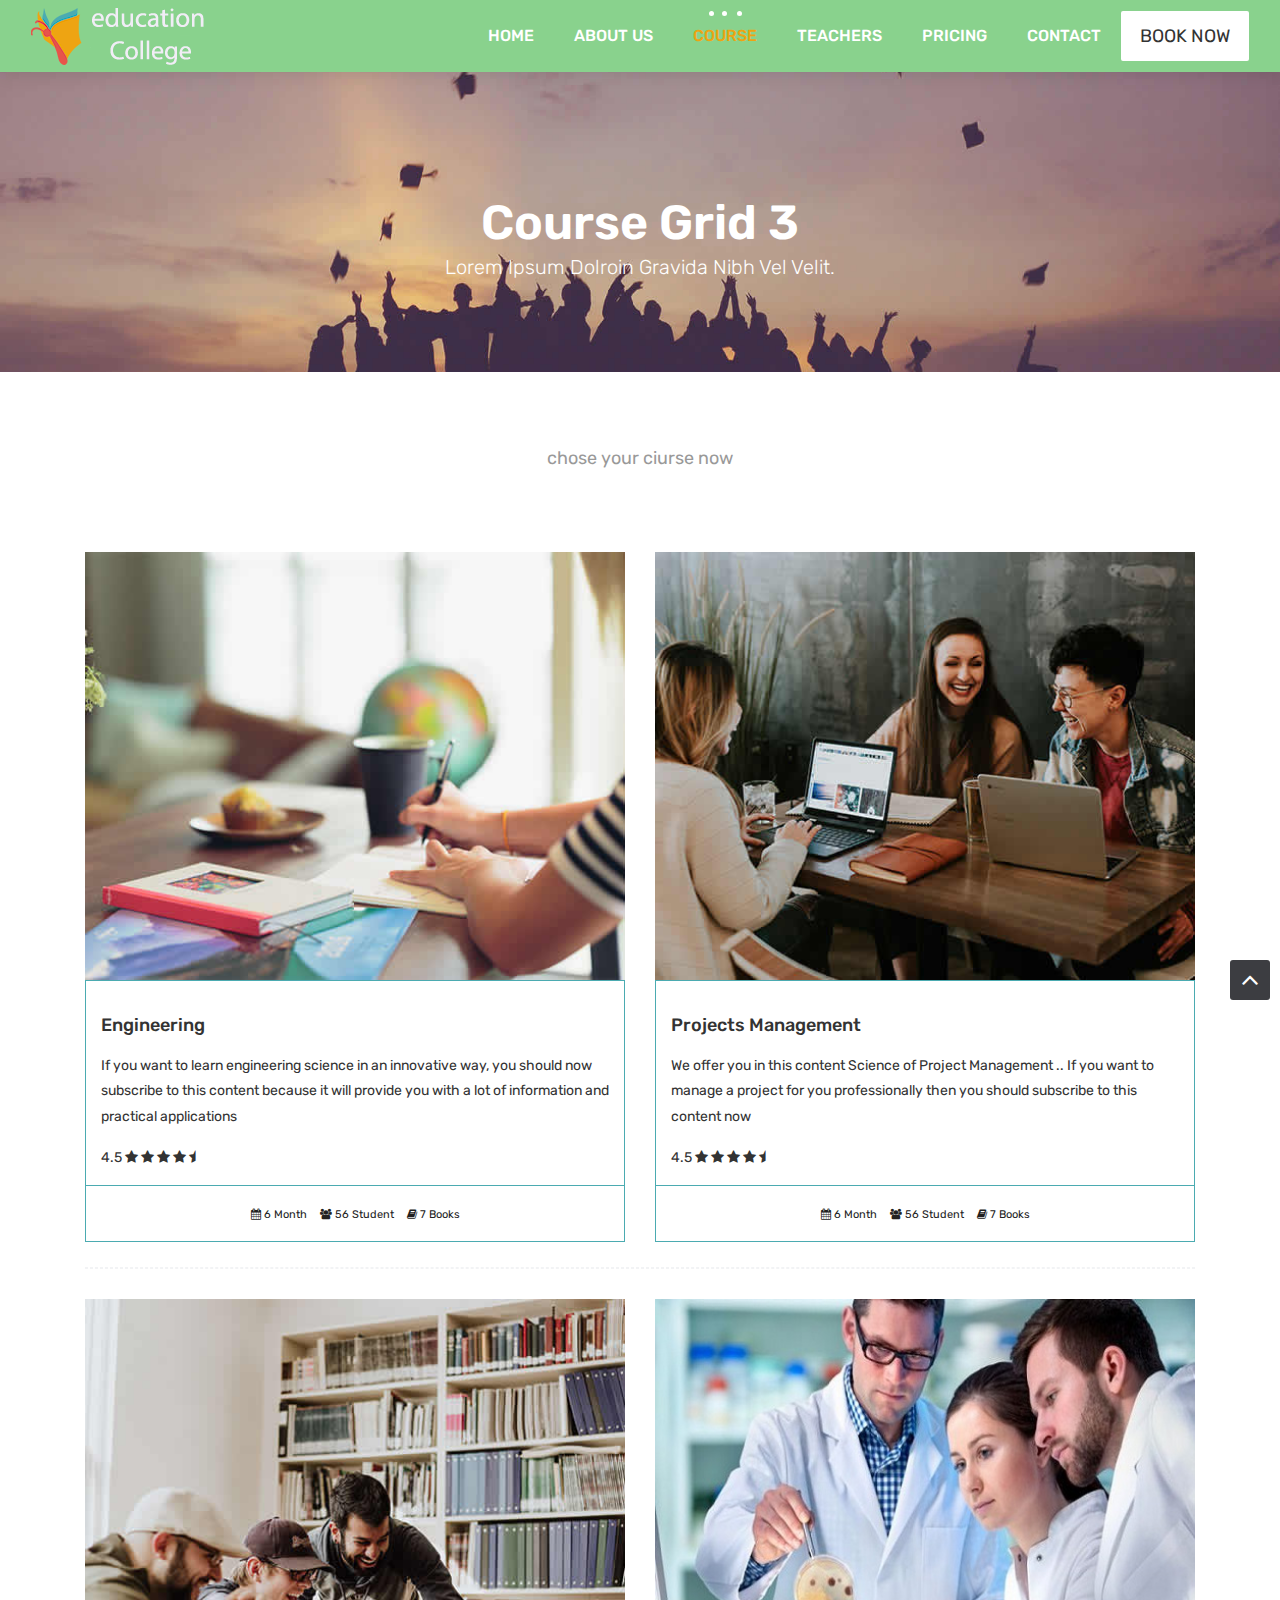
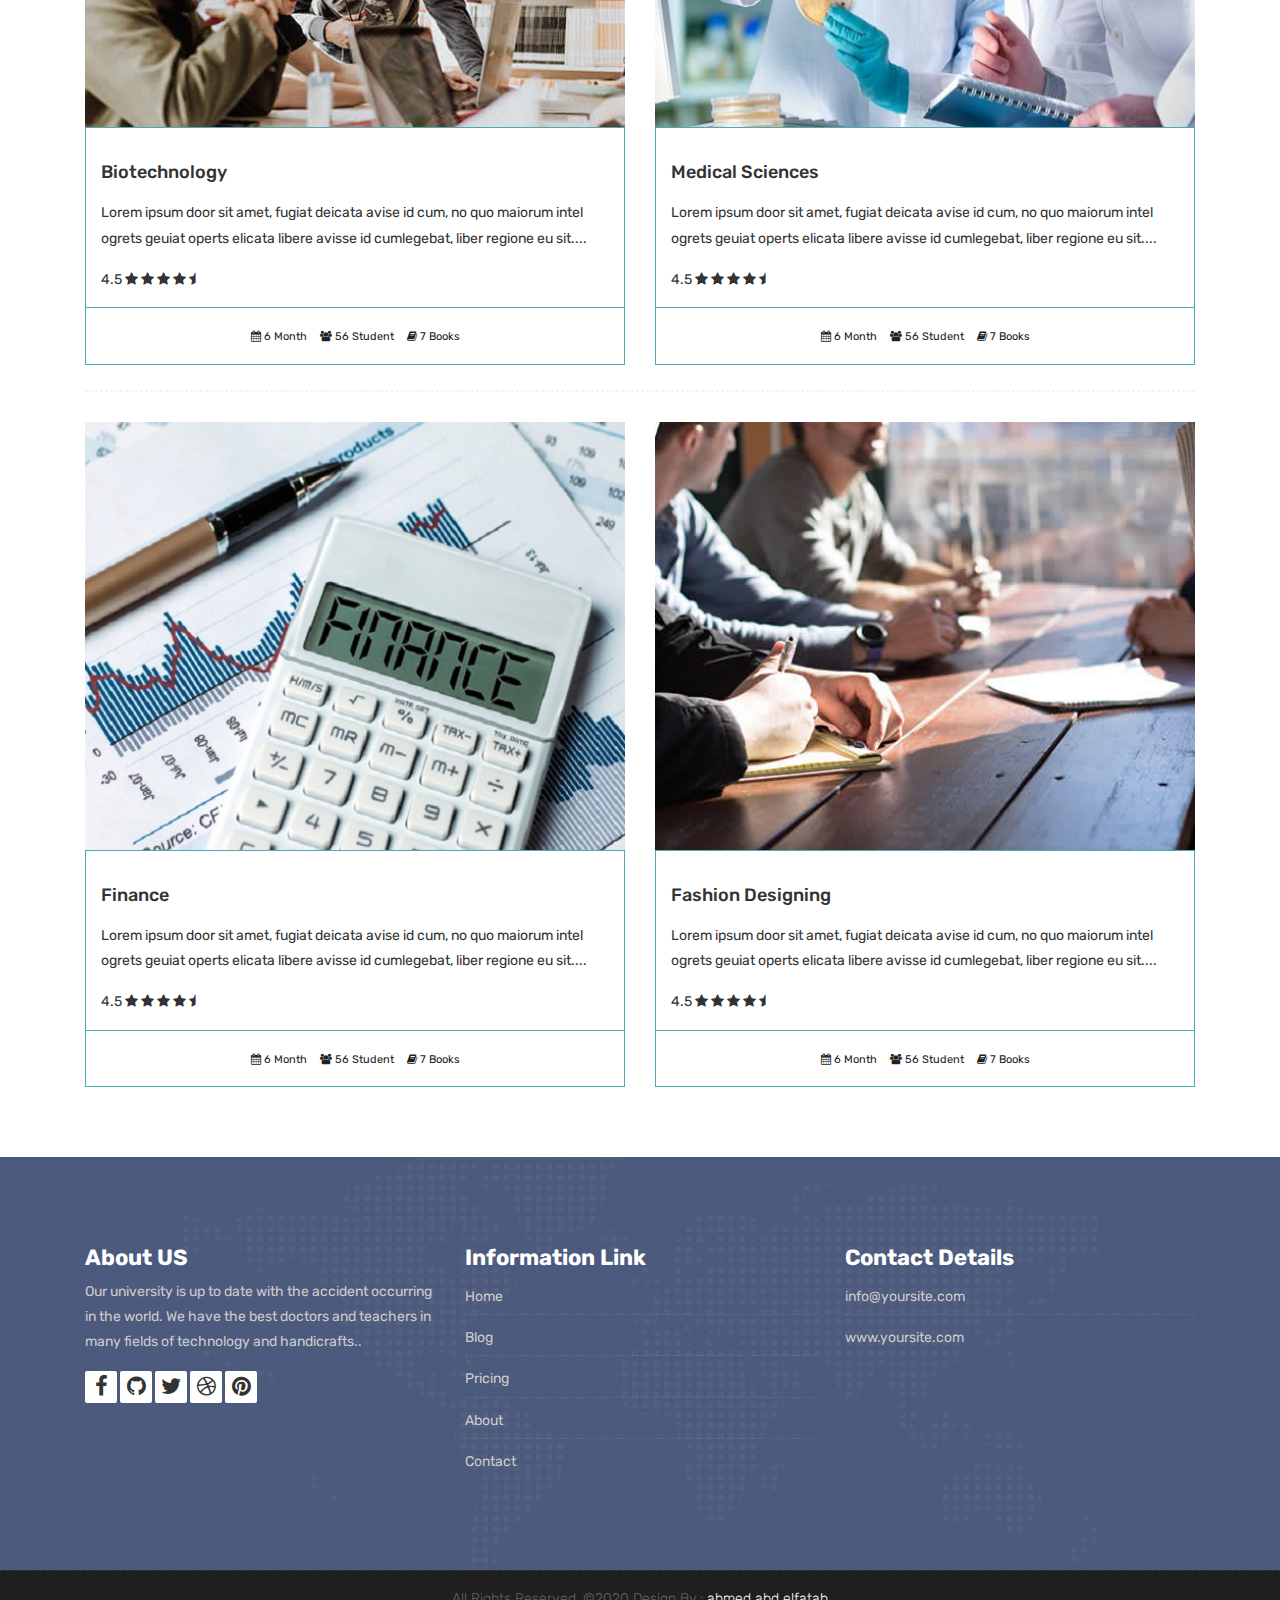
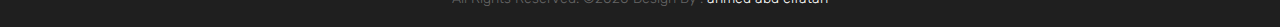
<file: course-grid-3.html>
<!DOCTYPE html>
<html lang="en">

    <!-- Basic -->
    <meta charset="utf-8">
    <meta http-equiv="X-UA-Compatible" content="IE=edge">

    <!-- Mobile Metas -->
    <meta name="viewport" content="width=device-width, initial-scale=1">

     <!-- Site Metas -->
     <title> Education College</title>
    <meta name="keywords" content="">
    <meta name="description" content="">
    <meta name="author" content="">

    <!-- Site Icons -->
    <link rel="shortcut icon" href="images/favicon.ico" type="image/x-icon" />
    <link rel="apple-touch-icon" href="images/apple-touch-icon.png">

    <!-- Bootstrap CSS -->
    <link rel="stylesheet" href="css/bootstrap.min.css">
    <!-- Site CSS -->
    <link rel="stylesheet" href="style.css">
    <!-- ALL VERSION CSS -->
    <link rel="stylesheet" href="css/versions.css">
    <!-- Responsive CSS -->
    <link rel="stylesheet" href="css/responsive.css">
    <!-- Custom CSS -->
    <link rel="stylesheet" href="css/custom.css">

    <!-- Modernizer for Portfolio -->
    <script src="js/modernizer.js"></script>

    <!--[if lt IE 9]>
      <script src="https://oss.maxcdn.com/libs/html5shiv/3.7.0/html5shiv.js"></script>
      <script src="https://oss.maxcdn.com/libs/respond.js/1.4.2/respond.min.js"></script>
    <![endif]-->

</head>
<body class="host_version">

	<!-- Modal -->
	<div class="modal fade" id="login" tabindex="-1" role="dialog" aria-labelledby="myModalLabel">
	  <div class="modal-dialog modal-dialog-centered modal-lg" role="document">
		<div class="modal-content">
			<div class="modal-header tit-up">
				<button type="button" class="close" data-dismiss="modal" aria-hidden="true">&times;</button>
				<h4 class="modal-title">Customer Login</h4>
			</div>
			<div class="modal-body customer-box">
				<!-- Nav tabs -->
				<ul class="nav nav-tabs">
					<li><a class="active" href="#Login" data-toggle="tab">Login</a></li>
					<li><a href="#Registration" data-toggle="tab">Registration</a></li>
				</ul>
				<!-- Tab panes -->
				<div class="tab-content">
					<div class="tab-pane active" id="Login">
						<form role="form" class="form-horizontal">
							<div class="form-group">
								<div class="col-sm-12">
									<input class="form-control" id="email1" placeholder="Name" type="text">
								</div>
							</div>
							<div class="form-group">
								<div class="col-sm-12">
									<input class="form-control" id="exampleInputPassword1" placeholder="Email" type="email">
								</div>
							</div>
							<div class="row">
								<div class="col-sm-10">
									<button type="submit" class="btn btn-light btn-radius btn-brd grd1">
										Submit
									</button>
									<a class="for-pwd" href="javascript:;">Forgot your password?</a>
								</div>
							</div>
						</form>
					</div>
					<div class="tab-pane" id="Registration">
						<form role="form" class="form-horizontal">
							<div class="form-group">
								<div class="col-sm-12">
									<input class="form-control" placeholder="Name" type="text">
								</div>
							</div>
							<div class="form-group">
								<div class="col-sm-12">
									<input class="form-control" id="email" placeholder="Email" type="email">
								</div>
							</div>
							<div class="form-group">
								<div class="col-sm-12">
									<input class="form-control" id="mobile" placeholder="Mobile" type="email">
								</div>
							</div>
							<div class="form-group">
								<div class="col-sm-12">
									<input class="form-control" id="password" placeholder="Password" type="password">
								</div>
							</div>
							<div class="row">
								<div class="col-sm-10">
									<button type="button" class="btn btn-light btn-radius btn-brd grd1">
										Save &amp; Continue
									</button>
									<button type="button" class="btn btn-light btn-radius btn-brd grd1">
										Cancel</button>
								</div>
							</div>
						</form>
					</div>
				</div>
			</div>
		</div>
	  </div>
	</div>

    <!-- LOADER -->
	<div id="preloader">
		<div class="loader-container">
			<div class="progress-br float shadow">
				<div class="progress__item"></div>
			</div>
		</div>
	</div>
	<!-- END LOADER -->

    <!-- Start header -->
	<header class="top-navbar">
		<nav class="navbar navbar-expand-lg navbar-light bg-light">
			<div class="container-fluid">
				<a class="navbar-brand" href="index.html">
					<img src="images/logo.png" alt="" />
				</a>
				<button class="navbar-toggler" type="button" data-toggle="collapse" data-target="#navbars-host" aria-controls="navbars-rs-food" aria-expanded="false" aria-label="Toggle navigation">
					<span class="icon-bar"></span>
                    <span class="icon-bar"></span>
                    <span class="icon-bar"></span>
				</button>
				<div class="collapse navbar-collapse" id="navbars-host">
					<ul class="navbar-nav ml-auto">
						<li class="nav-item"><a class="nav-link" href="index.html">Home</a></li>
						<li class="nav-item"><a class="nav-link" href="about.html">About Us</a></li>
						<li class="nav-item active dropdown">
							<a class="nav-link dropdown-toggle" href="#" id="dropdown-a" data-toggle="dropdown">Course </a>
							<div class="dropdown-menu" aria-labelledby="dropdown-a">
								<a class="dropdown-item" href="course-grid-2.html">Course Grid 2 </a>
								<a class="dropdown-item" href="course-grid-3.html">Course Grid 3 </a>
								<a class="dropdown-item" href="course-grid-4.html">Course Grid 4 </a>
							</div>
						</li>

						<li class="nav-item"><a class="nav-link" href="teachers.html">Teachers</a></li>
						<li class="nav-item"><a class="nav-link" href="pricing.html">Pricing</a></li>
						<li class="nav-item"><a class="nav-link" href="contact.html">Contact</a></li>
					</ul>
					<ul class="nav navbar-nav navbar-right">
                        <li><a class="hover-btn-new log" href="#" data-toggle="modal" data-target="#login"><span>Book Now</span></a></li>
                    </ul>
				</div>
			</div>
		</nav>
	</header>
	<!-- End header -->

	<div class="all-title-box">
		<div class="container text-center">
			<h1>Course Grid 3<span class="m_1">Lorem Ipsum dolroin gravida nibh vel velit.</span></h1>
		</div>
	</div>

    <div id="overviews" class="section wb">
        <div class="container">
            <div class="section-title row text-center">
                <div class="col-md-8 offset-md-2">
                    <p class="lead">chose your ciurse now </p>
                </div>
            </div><!-- end title -->

            <hr class="invis">

            <div class="row">
                <div class="col-lg-6 col-md-6 col-12">
                    <div class="course-item">
						<div class="image-blog">
							<img src="images/blog_1.jpg" alt="" class="img-fluid">
						</div>
						<div class="course-br">
							<div class="course-title">
								<h2><a href="#" title="">Engineering</a></h2>
							</div>
							<div class="course-desc">
								<p>If you want to learn engineering science in an innovative way, you should now subscribe to this content because it will provide you with a lot of information and practical applications
 </p>
							</div>
							<div class="course-rating">
								4.5
								<i class="fa fa-star"></i>
								<i class="fa fa-star"></i>
								<i class="fa fa-star"></i>
								<i class="fa fa-star"></i>
								<i class="fa fa-star-half"></i>
							</div>
						</div>
						<div class="course-meta-bot">
							<ul>
								<li><i class="fa fa-calendar" aria-hidden="true"></i> 6 Month</li>
								<li><i class="fa fa-users" aria-hidden="true"></i> 56 Student</li>
								<li><i class="fa fa-book" aria-hidden="true"></i> 7 Books</li>
							</ul>
						</div>
					</div>
                </div><!-- end col -->

                <div class="col-lg-6 col-md-6 col-12">
                    <div class="course-item">
						<div class="image-blog">
							<img src="images/blog_2.jpg" alt="" class="img-fluid">
						</div>
						<div class="course-br">
							<div class="course-title">
								<h2><a href="#" title="">Projects management
</a></h2>
							</div>
							<div class="blog-desc">
								<p>We offer you in this content Science of Project Management .. If you want to manage a project for you professionally then you should subscribe to this content now </p>
							</div>
							<div class="course-rating">
								4.5
								<i class="fa fa-star"></i>
								<i class="fa fa-star"></i>
								<i class="fa fa-star"></i>
								<i class="fa fa-star"></i>
								<i class="fa fa-star-half"></i>
							</div>
						</div>
						<div class="course-meta-bot">
							<ul>
								<li><i class="fa fa-calendar" aria-hidden="true"></i> 6 Month</li>
								<li><i class="fa fa-users" aria-hidden="true"></i> 56 Student</li>
								<li><i class="fa fa-book" aria-hidden="true"></i> 7 Books</li>
							</ul>
						</div>
					</div>
                </div><!-- end col -->
            </div><!-- end row -->

			<hr class="hr3">

			<div class="row">
				<div class="col-lg-6 col-md-6 col-12">
                    <div class="course-item">
						<div class="image-blog">
							<img src="images/blog_3.jpg" alt="" class="img-fluid">
						</div>
						<div class="course-br">
							<div class="course-title">
								<h2><a href="#" title="">Biotechnology</a></h2>
							</div>
							<div class="course-desc">
								<p>Lorem ipsum door sit amet, fugiat deicata avise id cum, no quo maiorum intel ogrets geuiat operts elicata libere avisse id cumlegebat, liber regione eu sit.... </p>
							</div>
							<div class="course-rating">
								4.5
								<i class="fa fa-star"></i>
								<i class="fa fa-star"></i>
								<i class="fa fa-star"></i>
								<i class="fa fa-star"></i>
								<i class="fa fa-star-half"></i>
							</div>
						</div>
						<div class="course-meta-bot">
							<ul>
								<li><i class="fa fa-calendar" aria-hidden="true"></i> 6 Month</li>
								<li><i class="fa fa-users" aria-hidden="true"></i> 56 Student</li>
								<li><i class="fa fa-book" aria-hidden="true"></i> 7 Books</li>
							</ul>
						</div>
					</div>
                </div><!-- end col -->
				<div class="col-lg-6 col-md-6 col-12">
                   <div class="course-item">
						<div class="image-blog">
							<img src="images/blog_4.jpg" alt="" class="img-fluid">
						</div>
						<div class="course-br">
							<div class="course-title">
								<h2><a href="#" title="">Medical Sciences</a></h2>
							</div>
							<div class="course-desc">
								<p>Lorem ipsum door sit amet, fugiat deicata avise id cum, no quo maiorum intel ogrets geuiat operts elicata libere avisse id cumlegebat, liber regione eu sit.... </p>
							</div>
							<div class="course-rating">
								4.5
								<i class="fa fa-star"></i>
								<i class="fa fa-star"></i>
								<i class="fa fa-star"></i>
								<i class="fa fa-star"></i>
								<i class="fa fa-star-half"></i>
							</div>
						</div>
						<div class="course-meta-bot">
							<ul>
								<li><i class="fa fa-calendar" aria-hidden="true"></i> 6 Month</li>
								<li><i class="fa fa-users" aria-hidden="true"></i> 56 Student</li>
								<li><i class="fa fa-book" aria-hidden="true"></i> 7 Books</li>
							</ul>
						</div>
					</div>
                </div><!-- end col -->
			</div><!-- end row -->

			<hr class="hr3">

            <div class="row">
                <div class="col-lg-6 col-md-6 col-12">
                    <div class="course-item">
						<div class="image-blog">
							<img src="images/blog_5.jpg" alt="" class="img-fluid">
						</div>
						<div class="course-br">
							<div class="course-title">
								<h2><a href="#" title="">Finance</a></h2>
							</div>
							<div class="course-desc">
								<p>Lorem ipsum door sit amet, fugiat deicata avise id cum, no quo maiorum intel ogrets geuiat operts elicata libere avisse id cumlegebat, liber regione eu sit.... </p>
							</div>
							<div class="course-rating">
								4.5
								<i class="fa fa-star"></i>
								<i class="fa fa-star"></i>
								<i class="fa fa-star"></i>
								<i class="fa fa-star"></i>
								<i class="fa fa-star-half"></i>
							</div>
						</div>
						<div class="course-meta-bot">
							<ul>
								<li><i class="fa fa-calendar" aria-hidden="true"></i> 6 Month</li>
								<li><i class="fa fa-users" aria-hidden="true"></i> 56 Student</li>
								<li><i class="fa fa-book" aria-hidden="true"></i> 7 Books</li>
							</ul>
						</div>
					</div>
                </div><!-- end col -->

                <div class="col-lg-6 col-md-6 col-12">
                    <div class="course-item">
						<div class="image-blog">
							<img src="images/blog_6.jpg" alt="" class="img-fluid">
						</div>
						<div class="course-br">
							<div class="course-title">
								<h2><a href="#" title="">Fashion Designing</a></h2>
							</div>
							<div class="course-desc">
								<p>Lorem ipsum door sit amet, fugiat deicata avise id cum, no quo maiorum intel ogrets geuiat operts elicata libere avisse id cumlegebat, liber regione eu sit.... </p>
							</div>
							<div class="course-rating">
								4.5
								<i class="fa fa-star"></i>
								<i class="fa fa-star"></i>
								<i class="fa fa-star"></i>
								<i class="fa fa-star"></i>
								<i class="fa fa-star-half"></i>
							</div>
						</div>
						<div class="course-meta-bot">
							<ul>
								<li><i class="fa fa-calendar" aria-hidden="true"></i> 6 Month</li>
								<li><i class="fa fa-users" aria-hidden="true"></i> 56 Student</li>
								<li><i class="fa fa-book" aria-hidden="true"></i> 7 Books</li>
							</ul>
						</div>
					</div>
                </div><!-- end col -->
            </div><!-- end row -->
        </div><!-- end container -->
    </div><!-- end section -->


    <footer class="footer">
        <div class="container">
            <div class="row">
                <div class="col-lg-4 col-md-4 col-xs-12">
                    <div class="widget clearfix">
                        <div class="widget-title">
                            <h3>About US</h3>
                        </div>
                        <p>Our university is up to date with the accident occurring in the world. We have the best doctors and teachers in many fields of technology and handicrafts..</p>
						<div class="footer-right">
							<ul class="footer-links-soi">
								<li><a href="#"><i class="fa fa-facebook"></i></a></li>
								<li><a href="#"><i class="fa fa-github"></i></a></li>
								<li><a href="#"><i class="fa fa-twitter"></i></a></li>
								<li><a href="#"><i class="fa fa-dribbble"></i></a></li>
								<li><a href="#"><i class="fa fa-pinterest"></i></a></li>
							</ul><!-- end links -->
						</div>
                    </div><!-- end clearfix -->
                </div><!-- end col -->

				<div class="col-lg-4 col-md-4 col-xs-12">
                    <div class="widget clearfix">
                        <div class="widget-title">
                            <h3>Information Link</h3>
                        </div>
                        <ul class="footer-links">
                            <li><a href="#">Home</a></li>
                            <li><a href="#">Blog</a></li>
                            <li><a href="#">Pricing</a></li>
							<li><a href="#">About</a></li>
							<li><a href="#">Contact</a></li>
                        </ul><!-- end links -->
                    </div><!-- end clearfix -->
                </div><!-- end col -->

                <div class="col-lg-4 col-md-4 col-xs-12">
                    <div class="widget clearfix">
                        <div class="widget-title">
                            <h3>Contact Details</h3>
                        </div>

                        <ul class="footer-links">
                            <li><a href="mailto:#">info@yoursite.com</a></li>
                            <li><a href="#">www.yoursite.com</a></li>

                        </ul><!-- end links -->
                    </div><!-- end clearfix -->
                </div><!-- end col -->

            </div><!-- end row -->
        </div><!-- end container -->
    </footer><!-- end footer -->

    <div class="copyrights">
        <div class="container">
            <div class="footer-distributed">
                <div class="footer-center">
                    <p class="footer-company-name">All Rights Reserved. &copy;2020 <a href="#"></a> Design By : <a href="">ahmed abd elfatah</a></p>
                </div>
            </div>
        </div><!-- end container -->
    </div><!-- end copyrights -->

    <a href="#" id="scroll-to-top" class="dmtop global-radius"><i class="fa fa-angle-up"></i></a>

    <!-- ALL JS FILES -->
    <script src="js/all.js"></script>
    <!-- ALL PLUGINS -->
    <script src="js/custom.js"></script>
	<script src="js/timeline.min.js"></script>
	<script>
		timeline(document.querySelectorAll('.timeline'), {
			forceVerticalMode: 700,
			mode: 'horizontal',
			verticalStartPosition: 'left',
			visibleItems: 4
		});
	</script>
</body>
</html>
</file>
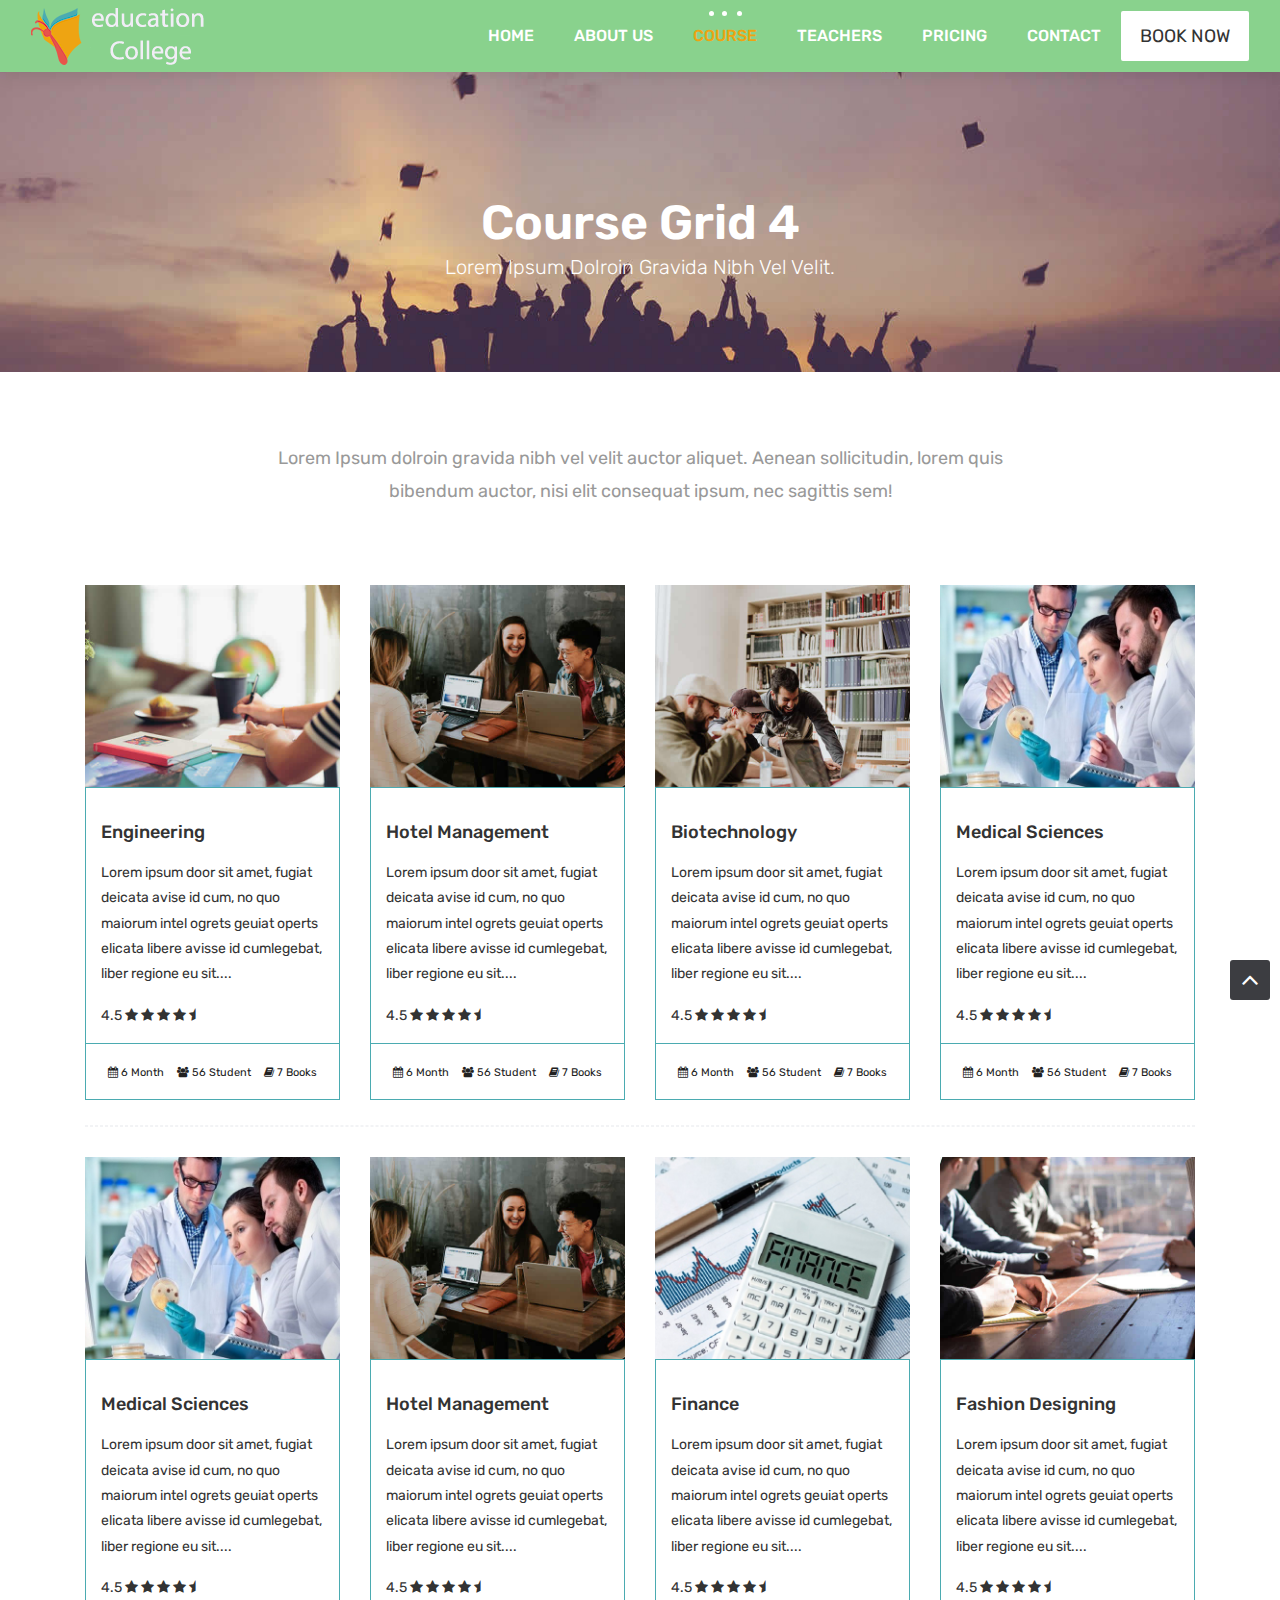
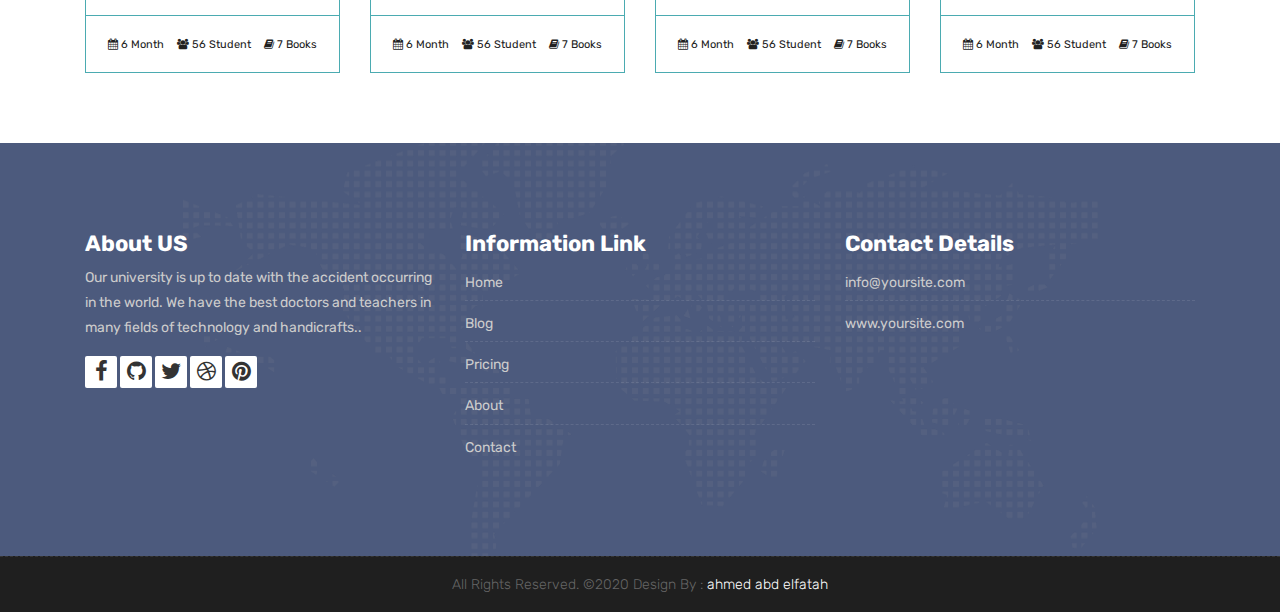
<file: course-grid-4.html>
<!DOCTYPE html>
<html lang="en">

    <!-- Basic -->
    <meta charset="utf-8">
    <meta http-equiv="X-UA-Compatible" content="IE=edge">

    <!-- Mobile Metas -->
    <meta name="viewport" content="width=device-width, initial-scale=1">

     <!-- Site Metas -->
     <title> Education College</title>
    <meta name="keywords" content="">
    <meta name="description" content="">
    <meta name="author" content="">

    <!-- Site Icons -->
    <link rel="shortcut icon" href="images/favicon.ico" type="image/x-icon" />
    <link rel="apple-touch-icon" href="images/apple-touch-icon.png">

    <!-- Bootstrap CSS -->
    <link rel="stylesheet" href="css/bootstrap.min.css">
    <!-- Site CSS -->
    <link rel="stylesheet" href="style.css">
    <!-- ALL VERSION CSS -->
    <link rel="stylesheet" href="css/versions.css">
    <!-- Responsive CSS -->
    <link rel="stylesheet" href="css/responsive.css">
    <!-- Custom CSS -->
    <link rel="stylesheet" href="css/custom.css">

    <!-- Modernizer for Portfolio -->
    <script src="js/modernizer.js"></script>

    <!--[if lt IE 9]>
      <script src="https://oss.maxcdn.com/libs/html5shiv/3.7.0/html5shiv.js"></script>
      <script src="https://oss.maxcdn.com/libs/respond.js/1.4.2/respond.min.js"></script>
    <![endif]-->

</head>
<body class="host_version">

	<!-- Modal -->
	<div class="modal fade" id="login" tabindex="-1" role="dialog" aria-labelledby="myModalLabel">
	  <div class="modal-dialog modal-dialog-centered modal-lg" role="document">
		<div class="modal-content">
			<div class="modal-header tit-up">
				<button type="button" class="close" data-dismiss="modal" aria-hidden="true">&times;</button>
				<h4 class="modal-title">Customer Login</h4>
			</div>
			<div class="modal-body customer-box">
				<!-- Nav tabs -->
				<ul class="nav nav-tabs">
					<li><a class="active" href="#Login" data-toggle="tab">Login</a></li>
					<li><a href="#Registration" data-toggle="tab">Registration</a></li>
				</ul>
				<!-- Tab panes -->
				<div class="tab-content">
					<div class="tab-pane active" id="Login">
						<form role="form" class="form-horizontal">
							<div class="form-group">
								<div class="col-sm-12">
									<input class="form-control" id="email1" placeholder="Name" type="text">
								</div>
							</div>
							<div class="form-group">
								<div class="col-sm-12">
									<input class="form-control" id="exampleInputPassword1" placeholder="Email" type="email">
								</div>
							</div>
							<div class="row">
								<div class="col-sm-10">
									<button type="submit" class="btn btn-light btn-radius btn-brd grd1">
										Submit
									</button>
									<a class="for-pwd" href="javascript:;">Forgot your password?</a>
								</div>
							</div>
						</form>
					</div>
					<div class="tab-pane" id="Registration">
						<form role="form" class="form-horizontal">
							<div class="form-group">
								<div class="col-sm-12">
									<input class="form-control" placeholder="Name" type="text">
								</div>
							</div>
							<div class="form-group">
								<div class="col-sm-12">
									<input class="form-control" id="email" placeholder="Email" type="email">
								</div>
							</div>
							<div class="form-group">
								<div class="col-sm-12">
									<input class="form-control" id="mobile" placeholder="Mobile" type="email">
								</div>
							</div>
							<div class="form-group">
								<div class="col-sm-12">
									<input class="form-control" id="password" placeholder="Password" type="password">
								</div>
							</div>
							<div class="row">
								<div class="col-sm-10">
									<button type="button" class="btn btn-light btn-radius btn-brd grd1">
										Save &amp; Continue
									</button>
									<button type="button" class="btn btn-light btn-radius btn-brd grd1">
										Cancel</button>
								</div>
							</div>
						</form>
					</div>
				</div>
			</div>
		</div>
	  </div>
	</div>

    <!-- LOADER -->
	<div id="preloader">
		<div class="loader-container">
			<div class="progress-br float shadow">
				<div class="progress__item"></div>
			</div>
		</div>
	</div>
	<!-- END LOADER -->

    <!-- Start header -->
	<header class="top-navbar">
		<nav class="navbar navbar-expand-lg navbar-light bg-light">
			<div class="container-fluid">
				<a class="navbar-brand" href="index.html">
					<img src="images/logo.png" alt="" />
				</a>
				<button class="navbar-toggler" type="button" data-toggle="collapse" data-target="#navbars-host" aria-controls="navbars-rs-food" aria-expanded="false" aria-label="Toggle navigation">
					<span class="icon-bar"></span>
                    <span class="icon-bar"></span>
                    <span class="icon-bar"></span>
				</button>
				<div class="collapse navbar-collapse" id="navbars-host">
					<ul class="navbar-nav ml-auto">
						<li class="nav-item"><a class="nav-link" href="index.html">Home</a></li>
						<li class="nav-item"><a class="nav-link" href="about.html">About Us</a></li>
						<li class="nav-item active dropdown">
							<a class="nav-link dropdown-toggle" href="#" id="dropdown-a" data-toggle="dropdown">Course </a>
							<div class="dropdown-menu" aria-labelledby="dropdown-a">
								<a class="dropdown-item" href="course-grid-2.html">Course Grid 2 </a>
								<a class="dropdown-item" href="course-grid-3.html">Course Grid 3 </a>
								<a class="dropdown-item" href="course-grid-4.html">Course Grid 4 </a>
							</div>
						</li>

						<li class="nav-item"><a class="nav-link" href="teachers.html">Teachers</a></li>
						<li class="nav-item"><a class="nav-link" href="pricing.html">Pricing</a></li>
						<li class="nav-item"><a class="nav-link" href="contact.html">Contact</a></li>
					</ul>
					<ul class="nav navbar-nav navbar-right">
                        <li><a class="hover-btn-new log" href="#" data-toggle="modal" data-target="#login"><span>Book Now</span></a></li>
                    </ul>
				</div>
			</div>
		</nav>
	</header>
	<!-- End header -->

	<div class="all-title-box">
		<div class="container text-center">
			<h1>Course Grid 4<span class="m_1">Lorem Ipsum dolroin gravida nibh vel velit.</span></h1>
		</div>
	</div>

    <div id="overviews" class="section wb">
        <div class="container">
            <div class="section-title row text-center">
                <div class="col-md-8 offset-md-2">
                    <p class="lead">Lorem Ipsum dolroin gravida nibh vel velit auctor aliquet. Aenean sollicitudin, lorem quis bibendum auctor, nisi elit consequat ipsum, nec sagittis sem!</p>
                </div>
            </div><!-- end title -->

            <hr class="invis">

            <div class="row">
                <div class="col-lg-3 col-md-6 col-12">
                    <div class="course-item">
						<div class="image-blog">
							<img src="images/blog_1.jpg" alt="" class="img-fluid">
						</div>
						<div class="course-br">
							<div class="course-title">
								<h2><a href="#" title="">Engineering</a></h2>
							</div>
							<div class="course-desc">
								<p>Lorem ipsum door sit amet, fugiat deicata avise id cum, no quo maiorum intel ogrets geuiat operts elicata libere avisse id cumlegebat, liber regione eu sit.... </p>
							</div>
							<div class="course-rating">
								4.5
								<i class="fa fa-star"></i>
								<i class="fa fa-star"></i>
								<i class="fa fa-star"></i>
								<i class="fa fa-star"></i>
								<i class="fa fa-star-half"></i>
							</div>
						</div>
						<div class="course-meta-bot">
							<ul>
								<li><i class="fa fa-calendar" aria-hidden="true"></i> 6 Month</li>
								<li><i class="fa fa-users" aria-hidden="true"></i> 56 Student</li>
								<li><i class="fa fa-book" aria-hidden="true"></i> 7 Books</li>
							</ul>
						</div>
					</div>
                </div><!-- end col -->

                <div class="col-lg-3 col-md-6 col-12">
                    <div class="course-item">
						<div class="image-blog">
							<img src="images/blog_2.jpg" alt="" class="img-fluid">
						</div>
						<div class="course-br">
							<div class="course-title">
								<h2><a href="#" title="">Hotel Management</a></h2>
							</div>
							<div class="blog-desc">
								<p>Lorem ipsum door sit amet, fugiat deicata avise id cum, no quo maiorum intel ogrets geuiat operts elicata libere avisse id cumlegebat, liber regione eu sit.... </p>
							</div>
							<div class="course-rating">
								4.5
								<i class="fa fa-star"></i>
								<i class="fa fa-star"></i>
								<i class="fa fa-star"></i>
								<i class="fa fa-star"></i>
								<i class="fa fa-star-half"></i>
							</div>
						</div>
						<div class="course-meta-bot">
							<ul>
								<li><i class="fa fa-calendar" aria-hidden="true"></i> 6 Month</li>
								<li><i class="fa fa-users" aria-hidden="true"></i> 56 Student</li>
								<li><i class="fa fa-book" aria-hidden="true"></i> 7 Books</li>
							</ul>
						</div>
					</div>
                </div><!-- end col -->

				<div class="col-lg-3 col-md-6 col-12">
                    <div class="course-item">
						<div class="image-blog">
							<img src="images/blog_3.jpg" alt="" class="img-fluid">
						</div>
						<div class="course-br">
							<div class="course-title">
								<h2><a href="#" title="">Biotechnology</a></h2>
							</div>
							<div class="course-desc">
								<p>Lorem ipsum door sit amet, fugiat deicata avise id cum, no quo maiorum intel ogrets geuiat operts elicata libere avisse id cumlegebat, liber regione eu sit.... </p>
							</div>
							<div class="course-rating">
								4.5
								<i class="fa fa-star"></i>
								<i class="fa fa-star"></i>
								<i class="fa fa-star"></i>
								<i class="fa fa-star"></i>
								<i class="fa fa-star-half"></i>
							</div>
						</div>
						<div class="course-meta-bot">
							<ul>
								<li><i class="fa fa-calendar" aria-hidden="true"></i> 6 Month</li>
								<li><i class="fa fa-users" aria-hidden="true"></i> 56 Student</li>
								<li><i class="fa fa-book" aria-hidden="true"></i> 7 Books</li>
							</ul>
						</div>
					</div>
                </div><!-- end col -->

				<div class="col-lg-3 col-md-6 col-12">
                   <div class="course-item">
						<div class="image-blog">
							<img src="images/blog_4.jpg" alt="" class="img-fluid">
						</div>
						<div class="course-br">
							<div class="course-title">
								<h2><a href="#" title="">Medical Sciences</a></h2>
							</div>
							<div class="course-desc">
								<p>Lorem ipsum door sit amet, fugiat deicata avise id cum, no quo maiorum intel ogrets geuiat operts elicata libere avisse id cumlegebat, liber regione eu sit.... </p>
							</div>
							<div class="course-rating">
								4.5
								<i class="fa fa-star"></i>
								<i class="fa fa-star"></i>
								<i class="fa fa-star"></i>
								<i class="fa fa-star"></i>
								<i class="fa fa-star-half"></i>
							</div>
						</div>
						<div class="course-meta-bot">
							<ul>
								<li><i class="fa fa-calendar" aria-hidden="true"></i> 6 Month</li>
								<li><i class="fa fa-users" aria-hidden="true"></i> 56 Student</li>
								<li><i class="fa fa-book" aria-hidden="true"></i> 7 Books</li>
							</ul>
						</div>
					</div>
                </div><!-- end col -->
            </div><!-- end row -->

			<hr class="hr3">

            <div class="row">
				<div class="col-lg-3 col-md-6 col-12">
                   <div class="course-item">
						<div class="image-blog">
							<img src="images/blog_4.jpg" alt="" class="img-fluid">
						</div>
						<div class="course-br">
							<div class="course-title">
								<h2><a href="#" title="">Medical Sciences</a></h2>
							</div>
							<div class="course-desc">
								<p>Lorem ipsum door sit amet, fugiat deicata avise id cum, no quo maiorum intel ogrets geuiat operts elicata libere avisse id cumlegebat, liber regione eu sit.... </p>
							</div>
							<div class="course-rating">
								4.5
								<i class="fa fa-star"></i>
								<i class="fa fa-star"></i>
								<i class="fa fa-star"></i>
								<i class="fa fa-star"></i>
								<i class="fa fa-star-half"></i>
							</div>
						</div>
						<div class="course-meta-bot">
							<ul>
								<li><i class="fa fa-calendar" aria-hidden="true"></i> 6 Month</li>
								<li><i class="fa fa-users" aria-hidden="true"></i> 56 Student</li>
								<li><i class="fa fa-book" aria-hidden="true"></i> 7 Books</li>
							</ul>
						</div>
					</div>
                </div><!-- end col -->

				<div class="col-lg-3 col-md-6 col-12">
                    <div class="course-item">
						<div class="image-blog">
							<img src="images/blog_2.jpg" alt="" class="img-fluid">
						</div>
						<div class="course-br">
							<div class="course-title">
								<h2><a href="#" title="">Hotel Management</a></h2>
							</div>
							<div class="blog-desc">
								<p>Lorem ipsum door sit amet, fugiat deicata avise id cum, no quo maiorum intel ogrets geuiat operts elicata libere avisse id cumlegebat, liber regione eu sit.... </p>
							</div>
							<div class="course-rating">
								4.5
								<i class="fa fa-star"></i>
								<i class="fa fa-star"></i>
								<i class="fa fa-star"></i>
								<i class="fa fa-star"></i>
								<i class="fa fa-star-half"></i>
							</div>
						</div>
						<div class="course-meta-bot">
							<ul>
								<li><i class="fa fa-calendar" aria-hidden="true"></i> 6 Month</li>
								<li><i class="fa fa-users" aria-hidden="true"></i> 56 Student</li>
								<li><i class="fa fa-book" aria-hidden="true"></i> 7 Books</li>
							</ul>
						</div>
					</div>
                </div><!-- end col -->

                <div class="col-lg-3 col-md-6 col-12">
                    <div class="course-item">
						<div class="image-blog">
							<img src="images/blog_5.jpg" alt="" class="img-fluid">
						</div>
						<div class="course-br">
							<div class="course-title">
								<h2><a href="#" title="">Finance</a></h2>
							</div>
							<div class="course-desc">
								<p>Lorem ipsum door sit amet, fugiat deicata avise id cum, no quo maiorum intel ogrets geuiat operts elicata libere avisse id cumlegebat, liber regione eu sit.... </p>
							</div>
							<div class="course-rating">
								4.5
								<i class="fa fa-star"></i>
								<i class="fa fa-star"></i>
								<i class="fa fa-star"></i>
								<i class="fa fa-star"></i>
								<i class="fa fa-star-half"></i>
							</div>
						</div>
						<div class="course-meta-bot">
							<ul>
								<li><i class="fa fa-calendar" aria-hidden="true"></i> 6 Month</li>
								<li><i class="fa fa-users" aria-hidden="true"></i> 56 Student</li>
								<li><i class="fa fa-book" aria-hidden="true"></i> 7 Books</li>
							</ul>
						</div>
					</div>
                </div><!-- end col -->

                <div class="col-lg-3 col-md-6 col-12">
                    <div class="course-item">
						<div class="image-blog">
							<img src="images/blog_6.jpg" alt="" class="img-fluid">
						</div>
						<div class="course-br">
							<div class="course-title">
								<h2><a href="#" title="">Fashion Designing</a></h2>
							</div>
							<div class="course-desc">
								<p>Lorem ipsum door sit amet, fugiat deicata avise id cum, no quo maiorum intel ogrets geuiat operts elicata libere avisse id cumlegebat, liber regione eu sit.... </p>
							</div>
							<div class="course-rating">
								4.5
								<i class="fa fa-star"></i>
								<i class="fa fa-star"></i>
								<i class="fa fa-star"></i>
								<i class="fa fa-star"></i>
								<i class="fa fa-star-half"></i>
							</div>
						</div>
						<div class="course-meta-bot">
							<ul>
								<li><i class="fa fa-calendar" aria-hidden="true"></i> 6 Month</li>
								<li><i class="fa fa-users" aria-hidden="true"></i> 56 Student</li>
								<li><i class="fa fa-book" aria-hidden="true"></i> 7 Books</li>
							</ul>
						</div>
					</div>
                </div><!-- end col -->
            </div><!-- end row -->
        </div><!-- end container -->
    </div><!-- end section -->


        <footer class="footer">
            <div class="container">
                <div class="row">
                    <div class="col-lg-4 col-md-4 col-xs-12">
                        <div class="widget clearfix">
                            <div class="widget-title">
                                <h3>About US</h3>
                            </div>
                            <p>Our university is up to date with the accident occurring in the world. We have the best doctors and teachers in many fields of technology and handicrafts..</p>
    						<div class="footer-right">
    							<ul class="footer-links-soi">
    								<li><a href="#"><i class="fa fa-facebook"></i></a></li>
    								<li><a href="#"><i class="fa fa-github"></i></a></li>
    								<li><a href="#"><i class="fa fa-twitter"></i></a></li>
    								<li><a href="#"><i class="fa fa-dribbble"></i></a></li>
    								<li><a href="#"><i class="fa fa-pinterest"></i></a></li>
    							</ul><!-- end links -->
    						</div>
                        </div><!-- end clearfix -->
                    </div><!-- end col -->

    				<div class="col-lg-4 col-md-4 col-xs-12">
                        <div class="widget clearfix">
                            <div class="widget-title">
                                <h3>Information Link</h3>
                            </div>
                            <ul class="footer-links">
                                <li><a href="#">Home</a></li>
                                <li><a href="#">Blog</a></li>
                                <li><a href="#">Pricing</a></li>
    							<li><a href="#">About</a></li>
    							<li><a href="#">Contact</a></li>
                            </ul><!-- end links -->
                        </div><!-- end clearfix -->
                    </div><!-- end col -->

                    <div class="col-lg-4 col-md-4 col-xs-12">
                        <div class="widget clearfix">
                            <div class="widget-title">
                                <h3>Contact Details</h3>
                            </div>

                            <ul class="footer-links">
                                <li><a href="mailto:#">info@yoursite.com</a></li>
                                <li><a href="#">www.yoursite.com</a></li>

                            </ul><!-- end links -->
                        </div><!-- end clearfix -->
                    </div><!-- end col -->

                </div><!-- end row -->
            </div><!-- end container -->
        </footer><!-- end footer -->

        <div class="copyrights">
            <div class="container">
                <div class="footer-distributed">
                    <div class="footer-center">
                        <p class="footer-company-name">All Rights Reserved. &copy;2020 <a href="#"></a> Design By : <a href="">ahmed abd elfatah</a></p>
                    </div>
                </div>
            </div><!-- end container -->
        </div><!-- end copyrights -->

        <a href="#" id="scroll-to-top" class="dmtop global-radius"><i class="fa fa-angle-up"></i></a>

        <!-- ALL JS FILES -->
        <script src="js/all.js"></script>
        <!-- ALL PLUGINS -->
        <script src="js/custom.js"></script>
    	<script src="js/timeline.min.js"></script>
    	<script>
    		timeline(document.querySelectorAll('.timeline'), {
    			forceVerticalMode: 700,
    			mode: 'horizontal',
    			verticalStartPosition: 'left',
    			visibleItems: 4
    		});
    	</script>
    </body>
    </html>
</file>
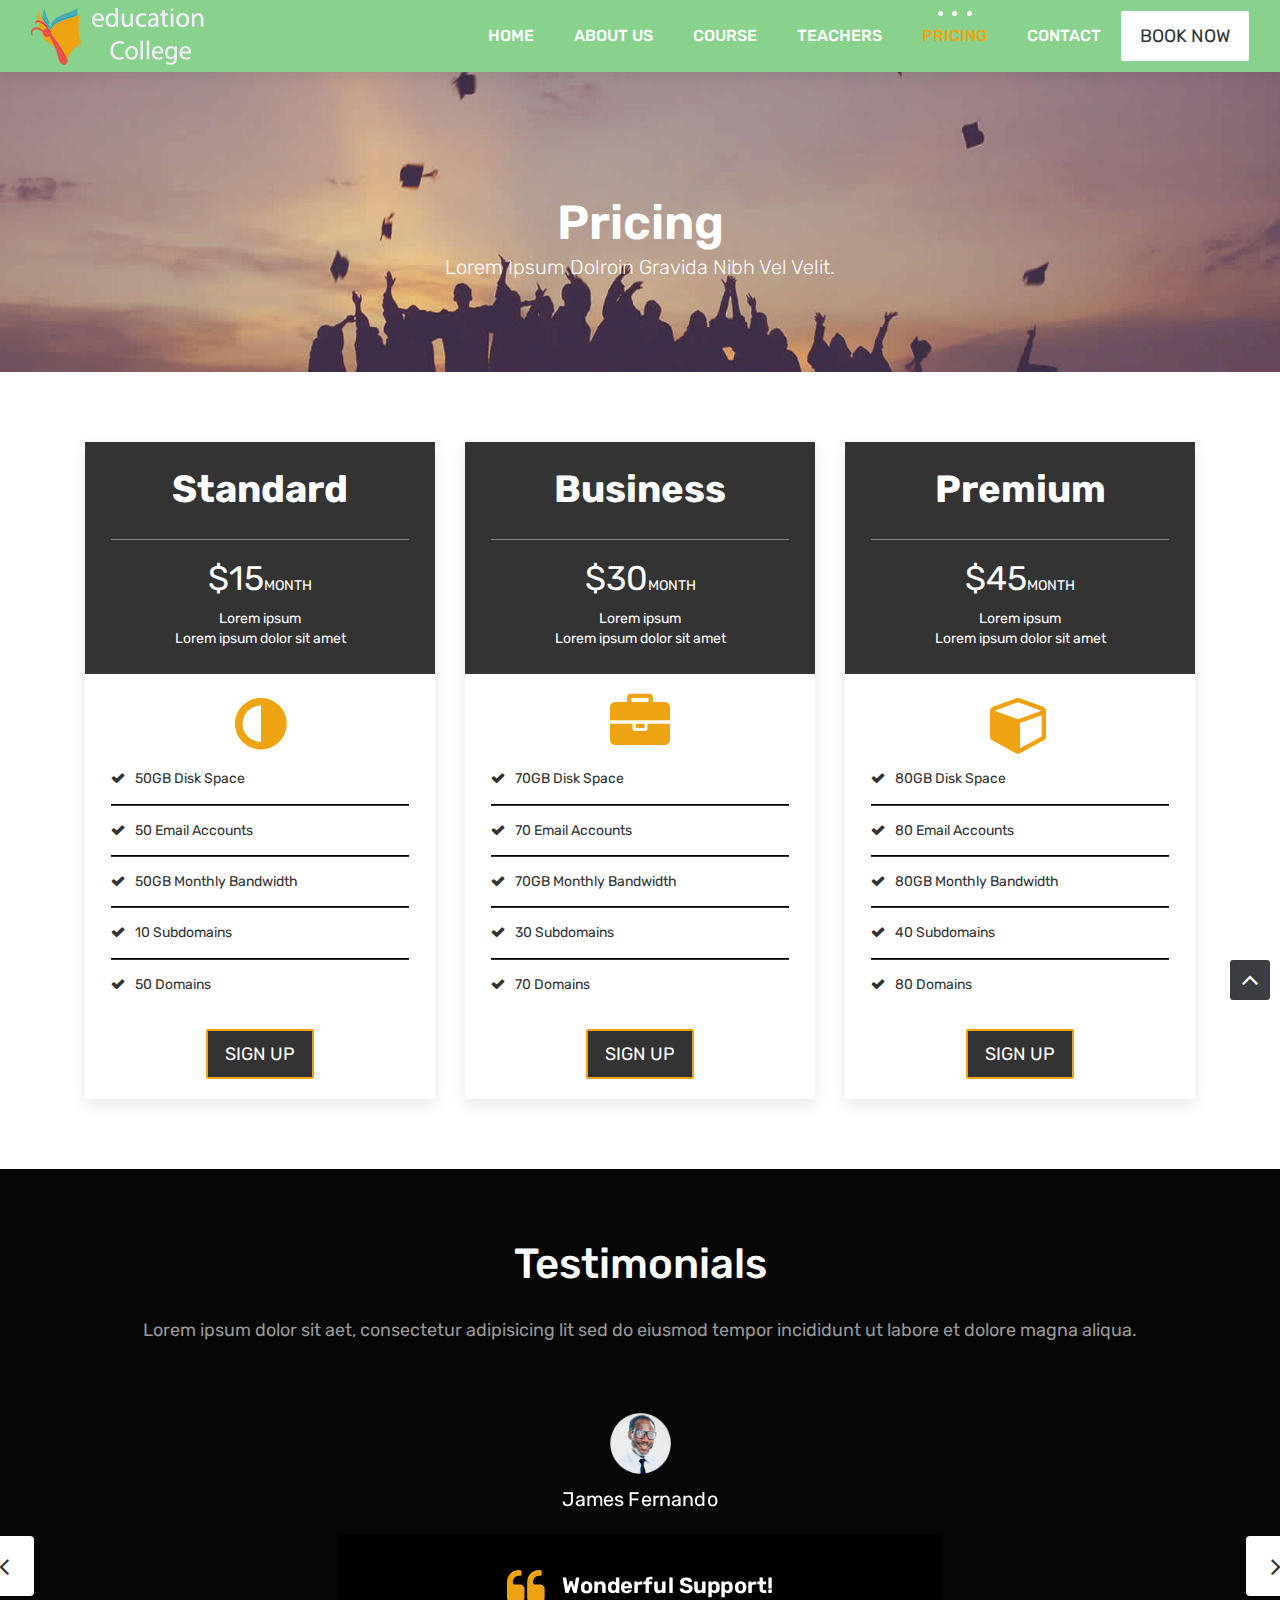
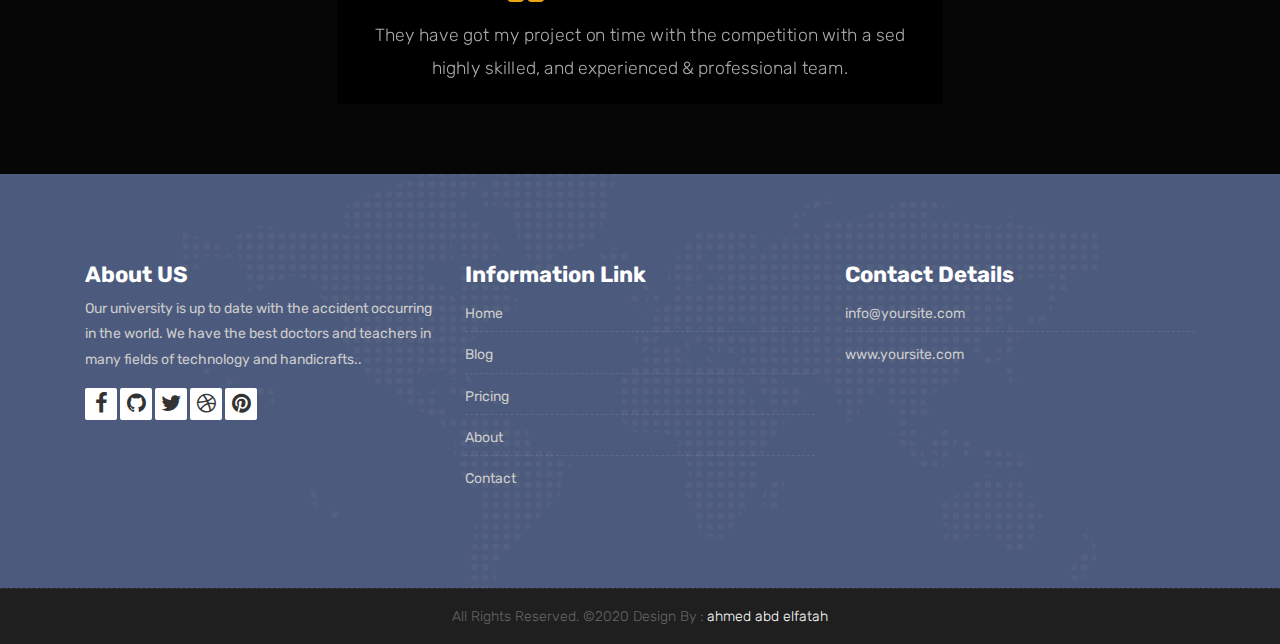
<file: pricing.html>
<!DOCTYPE html>
<html lang="en">

    <!-- Basic -->
    <meta charset="utf-8">
    <meta http-equiv="X-UA-Compatible" content="IE=edge">

    <!-- Mobile Metas -->
    <meta name="viewport" content="width=device-width, initial-scale=1">

     <!-- Site Metas -->
     <title> Education College</title>
    <meta name="keywords" content="">
    <meta name="description" content="">
    <meta name="author" content="">

    <!-- Site Icons -->
    <link rel="shortcut icon" href="images/favicon.ico" type="image/x-icon" />
    <link rel="apple-touch-icon" href="images/apple-touch-icon.png">

    <!-- Bootstrap CSS -->
    <link rel="stylesheet" href="css/bootstrap.min.css">
    <!-- Site CSS -->
    <link rel="stylesheet" href="style.css">
    <!-- ALL VERSION CSS -->
    <link rel="stylesheet" href="css/versions.css">
    <!-- Responsive CSS -->
    <link rel="stylesheet" href="css/responsive.css">
    <!-- Custom CSS -->
    <link rel="stylesheet" href="css/custom.css">

    <!-- Modernizer for Portfolio -->
    <script src="js/modernizer.js"></script>

    <!--[if lt IE 9]>
      <script src="https://oss.maxcdn.com/libs/html5shiv/3.7.0/html5shiv.js"></script>
      <script src="https://oss.maxcdn.com/libs/respond.js/1.4.2/respond.min.js"></script>
    <![endif]-->

</head>
<body class="host_version">

	<!-- Modal -->
	<div class="modal fade" id="login" tabindex="-1" role="dialog" aria-labelledby="myModalLabel">
	  <div class="modal-dialog modal-dialog-centered modal-lg" role="document">
		<div class="modal-content">
			<div class="modal-header tit-up">
				<button type="button" class="close" data-dismiss="modal" aria-hidden="true">&times;</button>
				<h4 class="modal-title">Customer Login</h4>
			</div>
			<div class="modal-body customer-box">
				<!-- Nav tabs -->
				<ul class="nav nav-tabs">
					<li><a class="active" href="#Login" data-toggle="tab">Login</a></li>
					<li><a href="#Registration" data-toggle="tab">Registration</a></li>
				</ul>
				<!-- Tab panes -->
				<div class="tab-content">
					<div class="tab-pane active" id="Login">
						<form role="form" class="form-horizontal">
							<div class="form-group">
								<div class="col-sm-12">
									<input class="form-control" id="email1" placeholder="Name" type="text">
								</div>
							</div>
							<div class="form-group">
								<div class="col-sm-12">
									<input class="form-control" id="exampleInputPassword1" placeholder="Email" type="email">
								</div>
							</div>
							<div class="row">
								<div class="col-sm-10">
									<button type="submit" class="btn btn-light btn-radius btn-brd grd1">
										Submit
									</button>
									<a class="for-pwd" href="javascript:;">Forgot your password?</a>
								</div>
							</div>
						</form>
					</div>
					<div class="tab-pane" id="Registration">
						<form role="form" class="form-horizontal">
							<div class="form-group">
								<div class="col-sm-12">
									<input class="form-control" placeholder="Name" type="text">
								</div>
							</div>
							<div class="form-group">
								<div class="col-sm-12">
									<input class="form-control" id="email" placeholder="Email" type="email">
								</div>
							</div>
							<div class="form-group">
								<div class="col-sm-12">
									<input class="form-control" id="mobile" placeholder="Mobile" type="email">
								</div>
							</div>
							<div class="form-group">
								<div class="col-sm-12">
									<input class="form-control" id="password" placeholder="Password" type="password">
								</div>
							</div>
							<div class="row">
								<div class="col-sm-10">
									<button type="button" class="btn btn-light btn-radius btn-brd grd1">
										Save &amp; Continue
									</button>
									<button type="button" class="btn btn-light btn-radius btn-brd grd1">
										Cancel</button>
								</div>
							</div>
						</form>
					</div>
				</div>
			</div>
		</div>
	  </div>
	</div>

    <!-- LOADER -->
	<div id="preloader">
		<div class="loader-container">
			<div class="progress-br float shadow">
				<div class="progress__item"></div>
			</div>
		</div>
	</div>
	<!-- END LOADER -->

    <!-- Start header -->
	<header class="top-navbar">
		<nav class="navbar navbar-expand-lg navbar-light bg-light">
			<div class="container-fluid">
				<a class="navbar-brand" href="index.html">
					<img src="images/logo.png" alt="" />
				</a>
				<button class="navbar-toggler" type="button" data-toggle="collapse" data-target="#navbars-host" aria-controls="navbars-rs-food" aria-expanded="false" aria-label="Toggle navigation">
					<span class="icon-bar"></span>
                    <span class="icon-bar"></span>
                    <span class="icon-bar"></span>
				</button>
				<div class="collapse navbar-collapse" id="navbars-host">
					<ul class="navbar-nav ml-auto">
						<li class="nav-item"><a class="nav-link" href="index.html">Home</a></li>
						<li class="nav-item"><a class="nav-link" href="about.html">About Us</a></li>
						<li class="nav-item dropdown">
							<a class="nav-link dropdown-toggle" href="#" id="dropdown-a" data-toggle="dropdown">Course </a>
							<div class="dropdown-menu" aria-labelledby="dropdown-a">
								<a class="dropdown-item" href="course-grid-2.html">Course Grid 2 </a>
								<a class="dropdown-item" href="course-grid-3.html">Course Grid 3 </a>
								<a class="dropdown-item" href="course-grid-4.html">Course Grid 4 </a>
							</div>
						</li>

						<li class="nav-item"><a class="nav-link" href="teachers.html">Teachers</a></li>
						<li class="nav-item active"><a class="nav-link" href="pricing.html">Pricing</a></li>
						<li class="nav-item"><a class="nav-link" href="contact.html">Contact</a></li>
					</ul>
					<ul class="nav navbar-nav navbar-right">
                        <li><a class="hover-btn-new log" href="#" data-toggle="modal" data-target="#login"><span>Book Now</span></a></li>
                    </ul>
				</div>
			</div>
		</nav>
	</header>
	<!-- End header -->

	<div class="all-title-box">
		<div class="container text-center">
			<h1>Pricing<span class="m_1">Lorem Ipsum dolroin gravida nibh vel velit.</span></h1>
		</div>
	</div>

    <div id="pricing-box" class="section wb">
        <div class="container">
			<div class="row">
                <div class="col-md-4 col-sm-6">
                    <div class="pricingTable">
                        <div class="pricingTable-header">
                            <span class="heading">
                                <h3>Standard</h3>
                            </span>
                            <span class="price-value">$15<span class="month">month</span> <span>Lorem ipsum </span><span>Lorem ipsum dolor sit amet</span></span>
                        </div>

                        <div class="pricingContent">
                            <i class="fa fa-adjust"></i>
                            <ul>
                                <li>50GB Disk Space</li>
                                <li>50 Email Accounts</li>
                                <li>50GB Monthly Bandwidth</li>
                                <li>10 subdomains</li>
                                <li>50 Domains</li>
                            </ul>
                        </div><!-- /  CONTENT BOX-->

                        <div class="pricingTable-sign-up">
                            <a href="#" class="hover-btn-new orange"><span>sign up</span></a>
                        </div><!-- BUTTON BOX-->
                    </div>
                </div>

                <div class="col-md-4 col-sm-6">
                    <div class="pricingTable pink">
                        <div class="pricingTable-header">
                            <span class="heading">
                                <h3>Business</h3>
                            </span>
                            <span class="price-value">$30<span class="month">month</span> <span>Lorem ipsum</span><span>Lorem ipsum dolor sit amet</span></span>
                        </div>

                        <div class="pricingContent">
                            <i class="fa fa-briefcase"></i>
                            <ul>
                                <li>70GB Disk Space</li>
                                <li>70 Email Accounts</li>
                                <li>70GB Monthly Bandwidth</li>
                                <li>30 subdomains</li>
                                <li>70 Domains</li>
                            </ul>
                        </div><!-- /  CONTENT BOX-->

                        <div class="pricingTable-sign-up">
                            <a href="#" class="hover-btn-new orange"><span>sign up</span></a>
                        </div><!-- BUTTON BOX-->
                    </div>
                </div>

                <div class="col-md-4 col-sm-6">
                    <div class="pricingTable orange">
                        <div class="pricingTable-header">
                            <span class="heading">
                                <h3>Premium</h3>
                            </span>
                            <span class="price-value">$45<span class="month">month</span> <span>Lorem ipsum</span><span>Lorem ipsum dolor sit amet</span></span>
                        </div>

                        <div class="pricingContent">
                            <i class="fa fa-cube"></i>
                            <ul>
                                <li>80GB Disk Space</li>
                                <li>80 Email Accounts</li>
                                <li>80GB Monthly Bandwidth</li>
                                <li>40 subdomains</li>
                                <li>80 Domains</li>
                            </ul>
                        </div><!-- /  CONTENT BOX-->

                        <div class="pricingTable-sign-up">
                            <a href="#" class="hover-btn-new orange"><span>sign up</span></a>
                        </div><!-- BUTTON BOX-->
                    </div>
                </div>
            </div>
		</div>
    </div><!-- end section -->

    <div id="testimonials" class="parallax section db parallax-off" style="background-image:url('images/parallax_04.jpg');">
        <div class="container">
            <div class="section-title text-center">
                <h3>Testimonials</h3>
                <p>Lorem ipsum dolor sit aet, consectetur adipisicing lit sed do eiusmod tempor incididunt ut labore et dolore magna aliqua. </p>
            </div><!-- end title -->

            <div class="row">
                <div class="col-md-12 col-sm-12">
                    <div class="testi-carousel owl-carousel owl-theme">
                        <div class="testimonial clearfix">
							<div class="testi-meta">
                                <img src="images/testi_01.png" alt="" class="img-fluid">
                                <h4>James Fernando </h4>
                            </div>
                            <div class="desc">
                                <h3><i class="fa fa-quote-left"></i> Wonderful Support!</h3>
                                <p class="lead">They have got my project on time with the competition with a sed highly skilled, and experienced & professional team.</p>
                            </div>
                            <!-- end testi-meta -->
                        </div>
                        <!-- end testimonial -->

                        <div class="testimonial clearfix">
							<div class="testi-meta">
                                <img src="images/testi_02.png" alt="" class="img-fluid">
                                <h4>Jacques Philips </h4>
                            </div>
                            <div class="desc">
                                <h3><i class="fa fa-quote-left"></i> Awesome Services!</h3>
                                <p class="lead">Explain to you how all this mistaken idea of denouncing pleasure and praising pain was born and I will give you completed.</p>
                            </div>
                            <!-- end testi-meta -->
                        </div>
                        <!-- end testimonial -->

                        <div class="testimonial clearfix">
							<div class="testi-meta">
                                <img src="images/testi_03.png" alt="" class="img-fluid ">
                                <h4>Venanda Mercy </h4>
                            </div>
                            <div class="desc">
                                <h3><i class="fa fa-quote-left"></i> Great & Talented Team!</h3>
                                <p class="lead">The master-builder of human happines no one rejects, dislikes avoids pleasure itself, because it is very pursue pleasure. </p>
                            </div>
                            <!-- end testi-meta -->
                        </div>
                        <!-- end testimonial -->
                        <div class="testimonial clearfix">
							<div class="testi-meta">
                                <img src="images/testi_01.png" alt="" class="img-fluid">
                                <h4>James Fernando </h4>
                            </div>
                            <div class="desc">
                                <h3><i class="fa fa-quote-left"></i> Wonderful Support!</h3>
                                <p class="lead">They have got my project on time with the competition with a sed highly skilled, and experienced & professional team.</p>
                            </div>
                            <!-- end testi-meta -->
                        </div>
                        <!-- end testimonial -->

                        <div class="testimonial clearfix">
							<div class="testi-meta">
                                <img src="images/testi_02.png" alt="" class="img-fluid">
                                <h4>Jacques Philips </h4>
                            </div>
                            <div class="desc">
                                <h3><i class="fa fa-quote-left"></i> Awesome Services!</h3>
                                <p class="lead">Explain to you how all this mistaken idea of denouncing pleasure and praising pain was born and I will give you completed.</p>
                            </div>
                            <!-- end testi-meta -->
                        </div>
                        <!-- end testimonial -->

                        <div class="testimonial clearfix">
							<div class="testi-meta">
                                <img src="images/testi_03.png" alt="" class="img-fluid">
                                <h4>Venanda Mercy </h4>
                            </div>
                            <div class="desc">
                                <h3><i class="fa fa-quote-left"></i> Great & Talented Team!</h3>
                                <p class="lead">The master-builder of human happines no one rejects, dislikes avoids pleasure itself, because it is very pursue pleasure. </p>
                            </div>
                            <!-- end testi-meta -->
                        </div><!-- end testimonial -->
                    </div><!-- end carousel -->
                </div><!-- end col -->
            </div><!-- end row -->
        </div><!-- end container -->
    </div><!-- end section -->



            <footer class="footer">
                <div class="container">
                    <div class="row">
                        <div class="col-lg-4 col-md-4 col-xs-12">
                            <div class="widget clearfix">
                                <div class="widget-title">
                                    <h3>About US</h3>
                                </div>
                                <p>Our university is up to date with the accident occurring in the world. We have the best doctors and teachers in many fields of technology and handicrafts..</p>
        						<div class="footer-right">
        							<ul class="footer-links-soi">
        								<li><a href="#"><i class="fa fa-facebook"></i></a></li>
        								<li><a href="#"><i class="fa fa-github"></i></a></li>
        								<li><a href="#"><i class="fa fa-twitter"></i></a></li>
        								<li><a href="#"><i class="fa fa-dribbble"></i></a></li>
        								<li><a href="#"><i class="fa fa-pinterest"></i></a></li>
        							</ul><!-- end links -->
        						</div>
                            </div><!-- end clearfix -->
                        </div><!-- end col -->

        				<div class="col-lg-4 col-md-4 col-xs-12">
                            <div class="widget clearfix">
                                <div class="widget-title">
                                    <h3>Information Link</h3>
                                </div>
                                <ul class="footer-links">
                                    <li><a href="#">Home</a></li>
                                    <li><a href="#">Blog</a></li>
                                    <li><a href="#">Pricing</a></li>
        							<li><a href="#">About</a></li>
        							<li><a href="#">Contact</a></li>
                                </ul><!-- end links -->
                            </div><!-- end clearfix -->
                        </div><!-- end col -->

                        <div class="col-lg-4 col-md-4 col-xs-12">
                            <div class="widget clearfix">
                                <div class="widget-title">
                                    <h3>Contact Details</h3>
                                </div>

                                <ul class="footer-links">
                                    <li><a href="mailto:#">info@yoursite.com</a></li>
                                    <li><a href="#">www.yoursite.com</a></li>

                                </ul><!-- end links -->
                            </div><!-- end clearfix -->
                        </div><!-- end col -->

                    </div><!-- end row -->
                </div><!-- end container -->
            </footer><!-- end footer -->

            <div class="copyrights">
                <div class="container">
                    <div class="footer-distributed">
                        <div class="footer-center">
                            <p class="footer-company-name">All Rights Reserved. &copy;2020 <a href="#"></a> Design By : <a href="">ahmed abd elfatah</a></p>
                        </div>
                    </div>
                </div><!-- end container -->
            </div><!-- end copyrights -->

            <a href="#" id="scroll-to-top" class="dmtop global-radius"><i class="fa fa-angle-up"></i></a>

            <!-- ALL JS FILES -->
            <script src="js/all.js"></script>
            <!-- ALL PLUGINS -->
            <script src="js/custom.js"></script>
        	<script src="js/timeline.min.js"></script>
        	<script>
        		timeline(document.querySelectorAll('.timeline'), {
        			forceVerticalMode: 700,
        			mode: 'horizontal',
        			verticalStartPosition: 'left',
        			visibleItems: 4
        		});
        	</script>
        </body>
        </html>
</file>
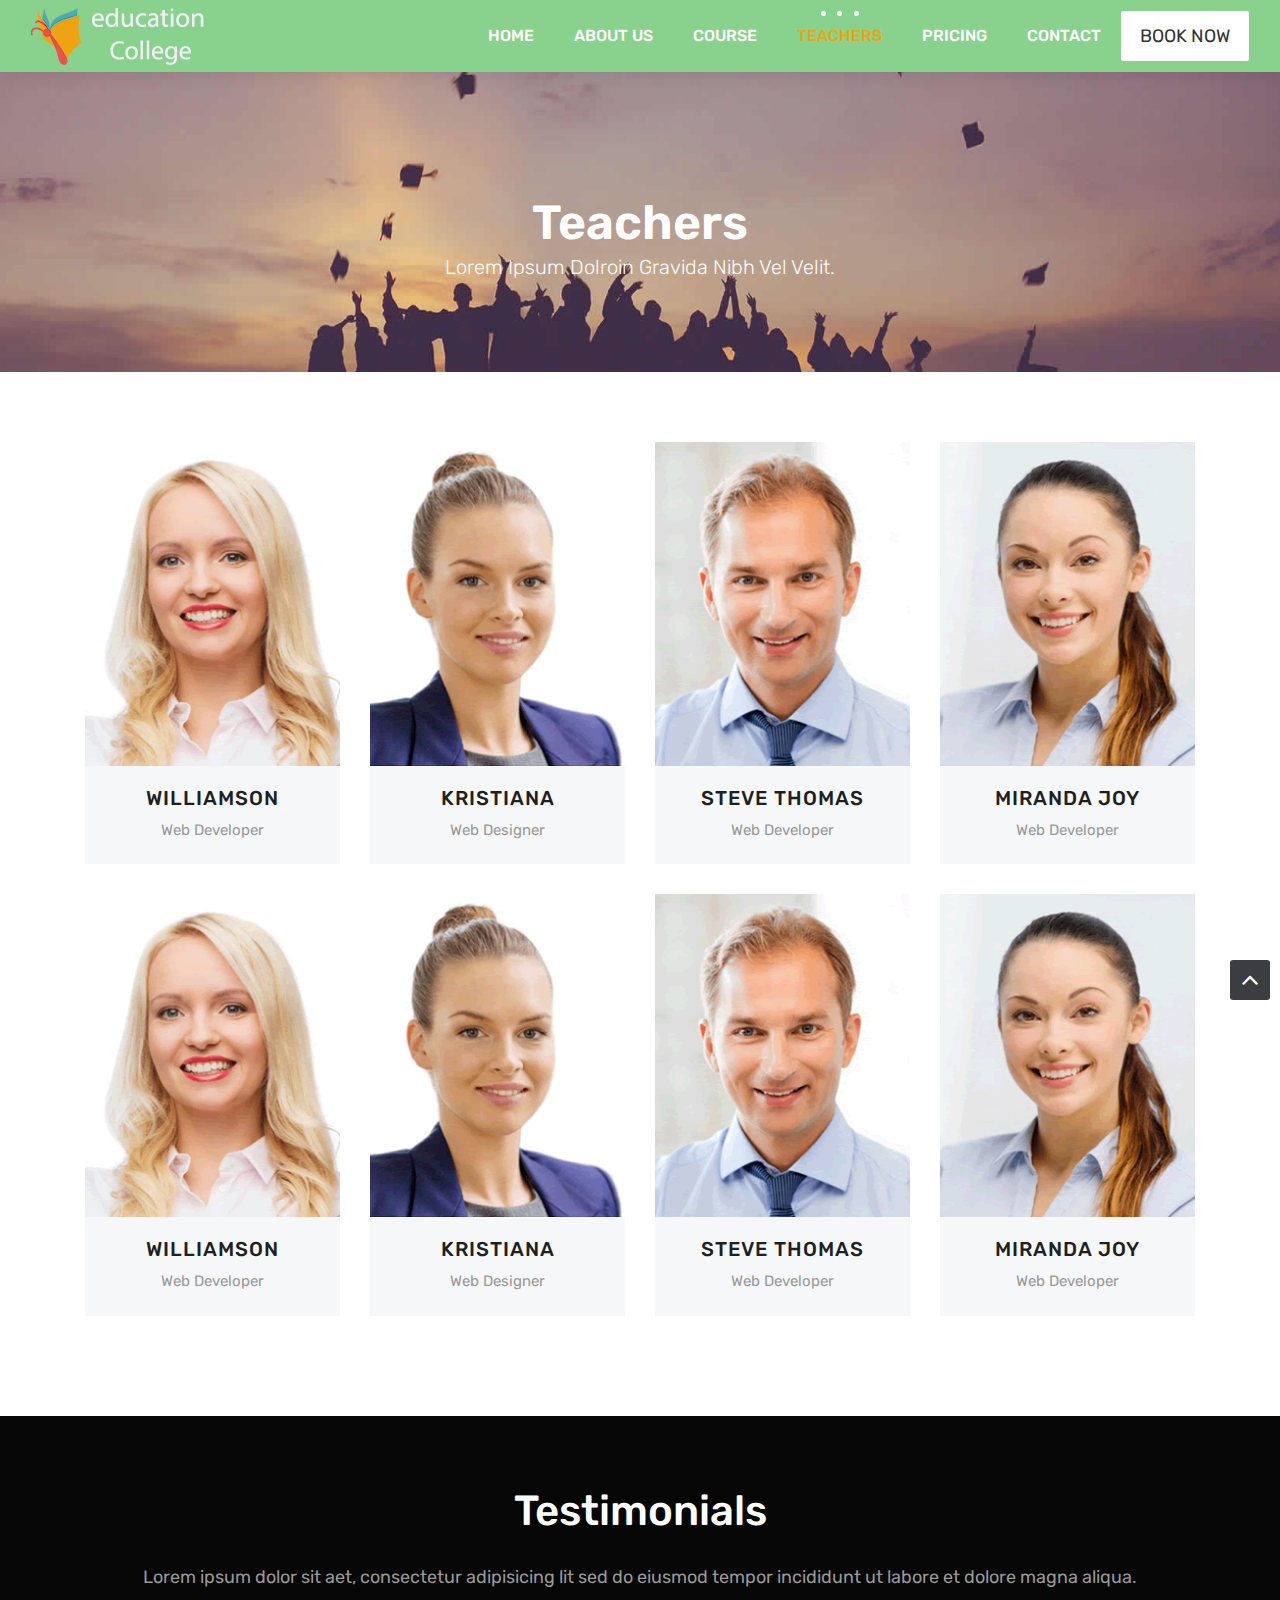
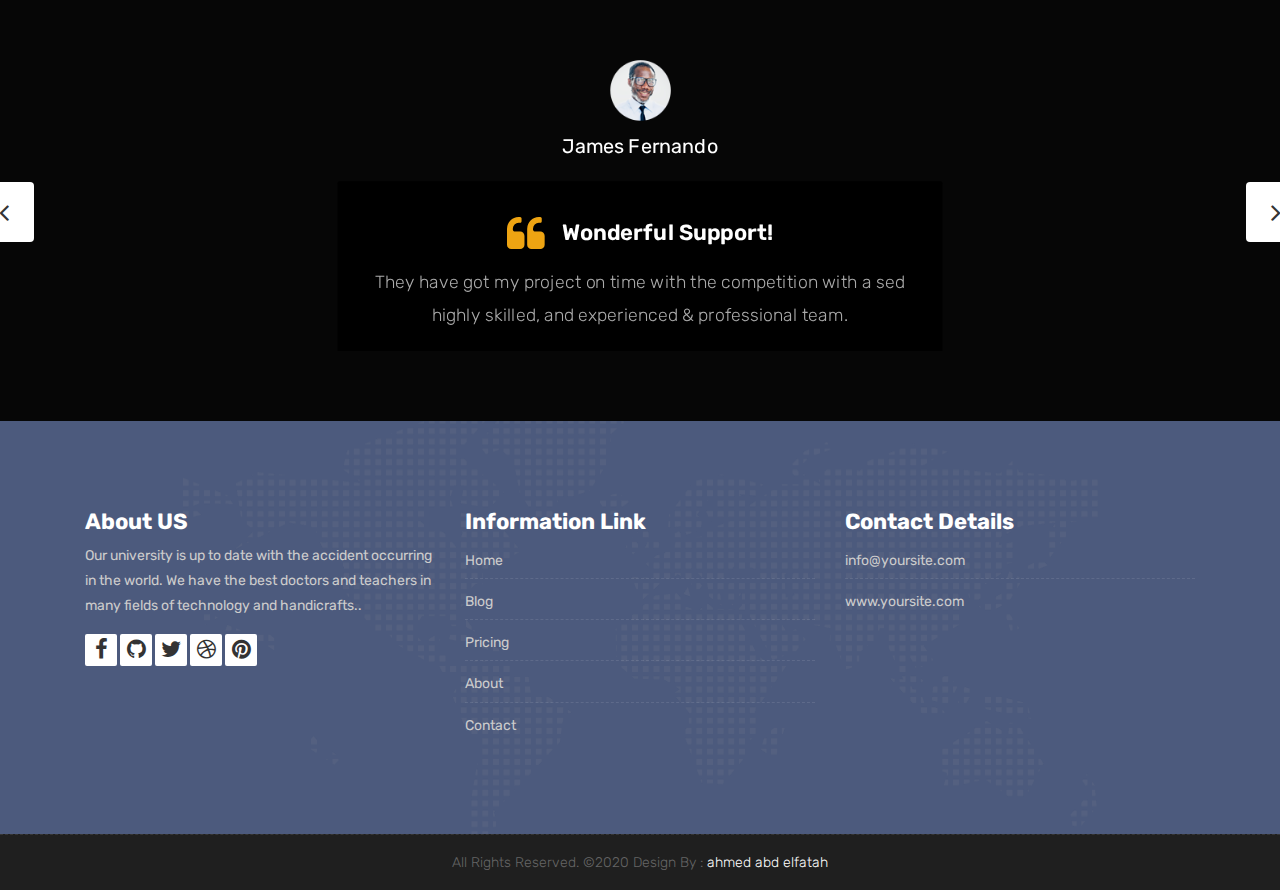
<file: teachers.html>
<!DOCTYPE html>
<html lang="en">

    <!-- Basic -->
    <meta charset="utf-8">
    <meta http-equiv="X-UA-Compatible" content="IE=edge">

    <!-- Mobile Metas -->
    <meta name="viewport" content="width=device-width, initial-scale=1">

     <!-- Site Metas -->
     <title> Education College</title>
    <meta name="keywords" content="">
    <meta name="description" content="">
    <meta name="author" content="">

    <!-- Site Icons -->
    <link rel="shortcut icon" href="images/favicon.ico" type="image/x-icon" />
    <link rel="apple-touch-icon" href="images/apple-touch-icon.png">

    <!-- Bootstrap CSS -->
    <link rel="stylesheet" href="css/bootstrap.min.css">
    <!-- Site CSS -->
    <link rel="stylesheet" href="style.css">
    <!-- ALL VERSION CSS -->
    <link rel="stylesheet" href="css/versions.css">
    <!-- Responsive CSS -->
    <link rel="stylesheet" href="css/responsive.css">
    <!-- Custom CSS -->
    <link rel="stylesheet" href="css/custom.css">

    <!-- Modernizer for Portfolio -->
    <script src="js/modernizer.js"></script>

    <!--[if lt IE 9]>
      <script src="https://oss.maxcdn.com/libs/html5shiv/3.7.0/html5shiv.js"></script>
      <script src="https://oss.maxcdn.com/libs/respond.js/1.4.2/respond.min.js"></script>
    <![endif]-->

</head>
<body class="host_version">

	<!-- Modal -->
	<div class="modal fade" id="login" tabindex="-1" role="dialog" aria-labelledby="myModalLabel">
	  <div class="modal-dialog modal-dialog-centered modal-lg" role="document">
		<div class="modal-content">
			<div class="modal-header tit-up">
				<button type="button" class="close" data-dismiss="modal" aria-hidden="true">&times;</button>
				<h4 class="modal-title">Customer Login</h4>
			</div>
			<div class="modal-body customer-box">
				<!-- Nav tabs -->
				<ul class="nav nav-tabs">
					<li><a class="active" href="#Login" data-toggle="tab">Login</a></li>
					<li><a href="#Registration" data-toggle="tab">Registration</a></li>
				</ul>
				<!-- Tab panes -->
				<div class="tab-content">
					<div class="tab-pane active" id="Login">
						<form role="form" class="form-horizontal">
							<div class="form-group">
								<div class="col-sm-12">
									<input class="form-control" id="email1" placeholder="Name" type="text">
								</div>
							</div>
							<div class="form-group">
								<div class="col-sm-12">
									<input class="form-control" id="exampleInputPassword1" placeholder="Email" type="email">
								</div>
							</div>
							<div class="row">
								<div class="col-sm-10">
									<button type="submit" class="btn btn-light btn-radius btn-brd grd1">
										Submit
									</button>
									<a class="for-pwd" href="javascript:;">Forgot your password?</a>
								</div>
							</div>
						</form>
					</div>
					<div class="tab-pane" id="Registration">
						<form role="form" class="form-horizontal">
							<div class="form-group">
								<div class="col-sm-12">
									<input class="form-control" placeholder="Name" type="text">
								</div>
							</div>
							<div class="form-group">
								<div class="col-sm-12">
									<input class="form-control" id="email" placeholder="Email" type="email">
								</div>
							</div>
							<div class="form-group">
								<div class="col-sm-12">
									<input class="form-control" id="mobile" placeholder="Mobile" type="email">
								</div>
							</div>
							<div class="form-group">
								<div class="col-sm-12">
									<input class="form-control" id="password" placeholder="Password" type="password">
								</div>
							</div>
							<div class="row">
								<div class="col-sm-10">
									<button type="button" class="btn btn-light btn-radius btn-brd grd1">
										Save &amp; Continue
									</button>
									<button type="button" class="btn btn-light btn-radius btn-brd grd1">
										Cancel</button>
								</div>
							</div>
						</form>
					</div>
				</div>
			</div>
		</div>
	  </div>
	</div>

    <!-- LOADER -->
	<div id="preloader">
		<div class="loader-container">
			<div class="progress-br float shadow">
				<div class="progress__item"></div>
			</div>
		</div>
	</div>
	<!-- END LOADER -->

    <!-- Start header -->
	<header class="top-navbar">
		<nav class="navbar navbar-expand-lg navbar-light bg-light">
			<div class="container-fluid">
				<a class="navbar-brand" href="index.html">
					<img src="images/logo.png" alt="" />
				</a>
				<button class="navbar-toggler" type="button" data-toggle="collapse" data-target="#navbars-host" aria-controls="navbars-rs-food" aria-expanded="false" aria-label="Toggle navigation">
					<span class="icon-bar"></span>
                    <span class="icon-bar"></span>
                    <span class="icon-bar"></span>
				</button>
				<div class="collapse navbar-collapse" id="navbars-host">
					<ul class="navbar-nav ml-auto">
						<li class="nav-item"><a class="nav-link" href="index.html">Home</a></li>
						<li class="nav-item"><a class="nav-link" href="about.html">About Us</a></li>
						<li class="nav-item dropdown">
							<a class="nav-link dropdown-toggle" href="#" id="dropdown-a" data-toggle="dropdown">Course </a>
							<div class="dropdown-menu" aria-labelledby="dropdown-a">
								<a class="dropdown-item" href="course-grid-2.html">Course Grid 2 </a>
								<a class="dropdown-item" href="course-grid-3.html">Course Grid 3 </a>
								<a class="dropdown-item" href="course-grid-4.html">Course Grid 4 </a>
							</div>
						</li>

						</li>
						<li class="nav-item active"><a class="nav-link" href="teachers.html">Teachers</a></li>
						<li class="nav-item"><a class="nav-link" href="pricing.html">Pricing</a></li>
						<li class="nav-item"><a class="nav-link" href="contact.html">Contact</a></li>
					</ul>
					<ul class="nav navbar-nav navbar-right">
                        <li><a class="hover-btn-new log" href="#" data-toggle="modal" data-target="#login"><span>Book Now</span></a></li>
                    </ul>
				</div>
			</div>
		</nav>
	</header>
	<!-- End header -->

	<div class="all-title-box">
		<div class="container text-center">
			<h1>Teachers<span class="m_1">Lorem Ipsum dolroin gravida nibh vel velit.</span></h1>
		</div>
	</div>

	<div id="teachers" class="section wb">
        <div class="container">
            <div class="row">
				<div class="col-lg-3 col-md-6 col-12">
					<div class="our-team">
						<div class="team-img">
							<img src="images/team-01.png">
							<div class="social">
								<ul>
									<li><a href="#" class="fa fa-facebook"></a></li>
									<li><a href="#" class="fa fa-twitter"></a></li>
									<li><a href="#" class="fa fa-linkedin"></a></li>
									<li><a href="#" class="fa fa-skype"></a></li>
								</ul>
							</div>
						</div>
						<div class="team-content">
							<h3 class="title">Williamson</h3>
							<span class="post">Web Developer</span>
						</div>
					</div>
				</div>

				<div class="col-lg-3 col-md-6 col-12">
					<div class="our-team">
						<div class="team-img">
							<img src="images/team-02.png">
							<div class="social">
								<ul>
									<li><a href="#" class="fa fa-facebook"></a></li>
									<li><a href="#" class="fa fa-twitter"></a></li>
									<li><a href="#" class="fa fa-linkedin"></a></li>
									<li><a href="#" class="fa fa-skype"></a></li>
								</ul>
							</div>
						</div>
						<div class="team-content">
							<h3 class="title">Kristiana</h3>
							<span class="post">Web Designer</span>
						</div>
					</div>
				</div>

				<div class="col-lg-3 col-md-6 col-12">
					<div class="our-team">
						<div class="team-img">
							<img src="images/team-03.png">
							<div class="social">
								<ul>
									<li><a href="#" class="fa fa-facebook"></a></li>
									<li><a href="#" class="fa fa-twitter"></a></li>
									<li><a href="#" class="fa fa-linkedin"></a></li>
									<li><a href="#" class="fa fa-skype"></a></li>
								</ul>
							</div>
						</div>
						<div class="team-content">
							<h3 class="title">Steve Thomas</h3>
							<span class="post">Web Developer</span>
						</div>
					</div>
				</div>

				<div class="col-lg-3 col-md-6 col-12">
					<div class="our-team">
						<div class="team-img">
							<img src="images/team-04.png">
							<div class="social">
								<ul>
									<li><a href="#" class="fa fa-facebook"></a></li>
									<li><a href="#" class="fa fa-twitter"></a></li>
									<li><a href="#" class="fa fa-linkedin"></a></li>
									<li><a href="#" class="fa fa-skype"></a></li>
								</ul>
							</div>
						</div>
						<div class="team-content">
							<h3 class="title">Miranda joy</h3>
							<span class="post">Web Developer</span>
						</div>
					</div>
				</div>

				<div class="col-lg-3 col-md-6 col-12">
					<div class="our-team">
						<div class="team-img">
							<img src="images/team-01.png">
							<div class="social">
								<ul>
									<li><a href="#" class="fa fa-facebook"></a></li>
									<li><a href="#" class="fa fa-twitter"></a></li>
									<li><a href="#" class="fa fa-linkedin"></a></li>
									<li><a href="#" class="fa fa-skype"></a></li>
								</ul>
							</div>
						</div>
						<div class="team-content">
							<h3 class="title">Williamson</h3>
							<span class="post">Web Developer</span>
						</div>
					</div>
				</div>

				<div class="col-lg-3 col-md-6 col-12">
					<div class="our-team">
						<div class="team-img">
							<img src="images/team-02.png">
							<div class="social">
								<ul>
									<li><a href="#" class="fa fa-facebook"></a></li>
									<li><a href="#" class="fa fa-twitter"></a></li>
									<li><a href="#" class="fa fa-linkedin"></a></li>
									<li><a href="#" class="fa fa-skype"></a></li>
								</ul>
							</div>
						</div>
						<div class="team-content">
							<h3 class="title">Kristiana</h3>
							<span class="post">Web Designer</span>
						</div>
					</div>
				</div>

				<div class="col-lg-3 col-md-6 col-12">
					<div class="our-team">
						<div class="team-img">
							<img src="images/team-03.png">
							<div class="social">
								<ul>
									<li><a href="#" class="fa fa-facebook"></a></li>
									<li><a href="#" class="fa fa-twitter"></a></li>
									<li><a href="#" class="fa fa-linkedin"></a></li>
									<li><a href="#" class="fa fa-skype"></a></li>
								</ul>
							</div>
						</div>
						<div class="team-content">
							<h3 class="title">Steve Thomas</h3>
							<span class="post">Web Developer</span>
						</div>
					</div>
				</div>

				<div class="col-lg-3 col-md-6 col-12">
					<div class="our-team">
						<div class="team-img">
							<img src="images/team-04.png">
							<div class="social">
								<ul>
									<li><a href="#" class="fa fa-facebook"></a></li>
									<li><a href="#" class="fa fa-twitter"></a></li>
									<li><a href="#" class="fa fa-linkedin"></a></li>
									<li><a href="#" class="fa fa-skype"></a></li>
								</ul>
							</div>
						</div>
						<div class="team-content">
							<h3 class="title">Miranda joy</h3>
							<span class="post">Web Developer</span>
						</div>
					</div>
				</div>
            </div><!-- end row -->
        </div><!-- end container -->
    </div><!-- end section -->

    <div id="testimonials" class="parallax section db parallax-off" style="background-image:url('images/parallax_04.jpg');">
        <div class="container">
            <div class="section-title text-center">
                <h3>Testimonials</h3>
                <p>Lorem ipsum dolor sit aet, consectetur adipisicing lit sed do eiusmod tempor incididunt ut labore et dolore magna aliqua. </p>
            </div><!-- end title -->

            <div class="row">
                <div class="col-md-12 col-sm-12">
                    <div class="testi-carousel owl-carousel owl-theme">
                        <div class="testimonial clearfix">
							<div class="testi-meta">
                                <img src="images/testi_01.png" alt="" class="img-fluid">
                                <h4>James Fernando </h4>
                            </div>
                            <div class="desc">
                                <h3><i class="fa fa-quote-left"></i> Wonderful Support!</h3>
                                <p class="lead">They have got my project on time with the competition with a sed highly skilled, and experienced & professional team.</p>
                            </div>
                            <!-- end testi-meta -->
                        </div>
                        <!-- end testimonial -->

                        <div class="testimonial clearfix">
							<div class="testi-meta">
                                <img src="images/testi_02.png" alt="" class="img-fluid">
                                <h4>Jacques Philips </h4>
                            </div>
                            <div class="desc">
                                <h3><i class="fa fa-quote-left"></i> Awesome Services!</h3>
                                <p class="lead">Explain to you how all this mistaken idea of denouncing pleasure and praising pain was born and I will give you completed.</p>
                            </div>
                            <!-- end testi-meta -->
                        </div>
                        <!-- end testimonial -->

                        <div class="testimonial clearfix">
							<div class="testi-meta">
                                <img src="images/testi_03.png" alt="" class="img-fluid ">
                                <h4>Venanda Mercy </h4>
                            </div>
                            <div class="desc">
                                <h3><i class="fa fa-quote-left"></i> Great & Talented Team!</h3>
                                <p class="lead">The master-builder of human happines no one rejects, dislikes avoids pleasure itself, because it is very pursue pleasure. </p>
                            </div>
                            <!-- end testi-meta -->
                        </div>
                        <!-- end testimonial -->
                        <div class="testimonial clearfix">
							<div class="testi-meta">
                                <img src="images/testi_01.png" alt="" class="img-fluid">
                                <h4>James Fernando </h4>
                            </div>
                            <div class="desc">
                                <h3><i class="fa fa-quote-left"></i> Wonderful Support!</h3>
                                <p class="lead">They have got my project on time with the competition with a sed highly skilled, and experienced & professional team.</p>
                            </div>
                            <!-- end testi-meta -->
                        </div>
                        <!-- end testimonial -->

                        <div class="testimonial clearfix">
							<div class="testi-meta">
                                <img src="images/testi_02.png" alt="" class="img-fluid">
                                <h4>Jacques Philips </h4>
                            </div>
                            <div class="desc">
                                <h3><i class="fa fa-quote-left"></i> Awesome Services!</h3>
                                <p class="lead">Explain to you how all this mistaken idea of denouncing pleasure and praising pain was born and I will give you completed.</p>
                            </div>
                            <!-- end testi-meta -->
                        </div>
                        <!-- end testimonial -->

                        <div class="testimonial clearfix">
							<div class="testi-meta">
                                <img src="images/testi_03.png" alt="" class="img-fluid">
                                <h4>Venanda Mercy </h4>
                            </div>
                            <div class="desc">
                                <h3><i class="fa fa-quote-left"></i> Great & Talented Team!</h3>
                                <p class="lead">The master-builder of human happines no one rejects, dislikes avoids pleasure itself, because it is very pursue pleasure. </p>
                            </div>
                            <!-- end testi-meta -->
                        </div><!-- end testimonial -->
                    </div><!-- end carousel -->
                </div><!-- end col -->
            </div><!-- end row -->
        </div><!-- end container -->
    </div><!-- end section -->


            <footer class="footer">
                <div class="container">
                    <div class="row">
                        <div class="col-lg-4 col-md-4 col-xs-12">
                            <div class="widget clearfix">
                                <div class="widget-title">
                                    <h3>About US</h3>
                                </div>
                                <p>Our university is up to date with the accident occurring in the world. We have the best doctors and teachers in many fields of technology and handicrafts..</p>
        						<div class="footer-right">
        							<ul class="footer-links-soi">
        								<li><a href="#"><i class="fa fa-facebook"></i></a></li>
        								<li><a href="#"><i class="fa fa-github"></i></a></li>
        								<li><a href="#"><i class="fa fa-twitter"></i></a></li>
        								<li><a href="#"><i class="fa fa-dribbble"></i></a></li>
        								<li><a href="#"><i class="fa fa-pinterest"></i></a></li>
        							</ul><!-- end links -->
        						</div>
                            </div><!-- end clearfix -->
                        </div><!-- end col -->

        				<div class="col-lg-4 col-md-4 col-xs-12">
                            <div class="widget clearfix">
                                <div class="widget-title">
                                    <h3>Information Link</h3>
                                </div>
                                <ul class="footer-links">
                                    <li><a href="#">Home</a></li>
                                    <li><a href="#">Blog</a></li>
                                    <li><a href="#">Pricing</a></li>
        							<li><a href="#">About</a></li>
        							<li><a href="#">Contact</a></li>
                                </ul><!-- end links -->
                            </div><!-- end clearfix -->
                        </div><!-- end col -->

                        <div class="col-lg-4 col-md-4 col-xs-12">
                            <div class="widget clearfix">
                                <div class="widget-title">
                                    <h3>Contact Details</h3>
                                </div>

                                <ul class="footer-links">
                                    <li><a href="mailto:#">info@yoursite.com</a></li>
                                    <li><a href="#">www.yoursite.com</a></li>

                                </ul><!-- end links -->
                            </div><!-- end clearfix -->
                        </div><!-- end col -->

                    </div><!-- end row -->
                </div><!-- end container -->
            </footer><!-- end footer -->

            <div class="copyrights">
                <div class="container">
                    <div class="footer-distributed">
                        <div class="footer-center">
                            <p class="footer-company-name">All Rights Reserved. &copy;2020 <a href="#"></a> Design By : <a href="">ahmed abd elfatah</a></p>
                        </div>
                    </div>
                </div><!-- end container -->
            </div><!-- end copyrights -->

            <a href="#" id="scroll-to-top" class="dmtop global-radius"><i class="fa fa-angle-up"></i></a>

            <!-- ALL JS FILES -->
            <script src="js/all.js"></script>
            <!-- ALL PLUGINS -->
            <script src="js/custom.js"></script>
        	<script src="js/timeline.min.js"></script>
        	<script>
        		timeline(document.querySelectorAll('.timeline'), {
        			forceVerticalMode: 700,
        			mode: 'horizontal',
        			verticalStartPosition: 'left',
        			visibleItems: 4
        		});
        	</script>
        </body>
        </html>
</file>
<file: style.css>
/*------------------------------------------------------------------
    IMPORT FONTS
-------------------------------------------------------------------*/

@import url('https://fonts.googleapis.com/css?family=Rubik:300,300i,400,400i,500,500i,700,700i,900,900i');

/*------------------------------------------------------------------
    IMPORT FILES
-------------------------------------------------------------------*/

@import url(css/animate.css);
@import url(css/animate.min.css);
@import url(css/bootstrap-touch-slider.css);
@import url(css/flaticon.css);
@import url(css/timeline.min.css);
@import url(css/prettyPhoto.css);
@import url(css/owl.carousel.css);
@import url(css/font-awesome.min.css);

/*------------------------------------------------------------------
    SKELETON
-------------------------------------------------------------------*/

body {
    color: #333333;
    font-size: 14px;
    font-family: 'Rubik', sans-serif;
    line-height: 1.80857;
}

body.demos .section {
    background: url(images/bg.png) repeat top center #f2f3f5;
}

body.demos .section-title img {
    max-width: 280px;
    display: block;
    margin: 10px auto;
}

body.demos .service-widget h3 {
    border-bottom: 1px solid #ededed;
    font-size: 18px;
    padding: 20px 0;
    background-color: #ffffff;
}

body.demos .service-widget {
    margin: 0 0 30px;
    padding: 30px;
    background-color: #fff
}

body.demos .container-fluid {
    max-width: 1080px
}

html, body{
	height: 100%;
}


a {
    color: #1f1f1f;
    text-decoration: none !important;
    outline: none !important;
    -webkit-transition: all .3s ease-in-out;
    -moz-transition: all .3s ease-in-out;
    -ms-transition: all .3s ease-in-out;
    -o-transition: all .3s ease-in-out;
    transition: all .3s ease-in-out;
}

h1,
h2,
h3,
h4,
h5,
h6 {
    letter-spacing: 0;
    font-weight: normal;
    position: relative;
    padding: 0 0 10px 0;
    font-weight: normal;
    line-height: 120% !important;
    color: #1f1f1f;
    margin: 0
}

h1 {
    font-size: 24px
}

h2 {
    font-size: 22px
}

h3 {
    font-size: 18px
}

h4 {
    font-size: 16px
}

h5 {
    font-size: 14px
}

h6 {
    font-size: 13px
}

h1 a,
h2 a,
h3 a,
h4 a,
h5 a,
h6 a {
    color: #212121;
    text-decoration: none!important;
    opacity: 1
}

h1 a:hover,
h2 a:hover,
h3 a:hover,
h4 a:hover,
h5 a:hover,
h6 a:hover {
    opacity: .8
}

a {
    color: #1f1f1f;
    text-decoration: none;
    outline: none;
}

a,
.btn {
    text-decoration: none !important;
    outline: none !important;
    -webkit-transition: all .3s ease-in-out;
    -moz-transition: all .3s ease-in-out;
    -ms-transition: all .3s ease-in-out;
    -o-transition: all .3s ease-in-out;
    transition: all .3s ease-in-out;
}

.btn-custom {
    margin-top: 20px;
    background-color: transparent !important;
    border: 2px solid #ddd;
    padding: 12px 40px;
    font-size: 16px;
}

.lead {
    font-size: 18px;
    line-height: 30px;
    color: #767676;
    margin: 0;
    padding: 0;
}

blockquote {
    margin: 20px 0 20px;
    padding: 30px;
}



.first {
    clear: both
}

.last {
    margin-right: 0
}

.alignnone {
    margin: 5px 20px 20px 0;
}

.aligncenter,
div.aligncenter {
    display: block;
    margin: 5px auto 5px auto;
}

.alignright {
    float: right;
    margin: 10px 0 20px 20px;
}

.alignleft {
    float: left;
    margin: 10px 20px 20px 0;
}

a img.alignright {
    float: right;
    margin: 10px 0 20px 20px;
}

a img.alignnone {
    margin: 10px 20px 20px 0;
}

a img.alignleft {
    float: left;
    margin: 10px 20px 20px 0;
}

a img.aligncenter {
    display: block;
    margin-left: auto;
    margin-right: auto
}

.wp-caption {
    background: #fff;
    border: 1px solid #f0f0f0;
    max-width: 96%;
    padding: 5px 3px 10px;
    text-align: center;
}

.wp-caption.alignnone {
    margin: 5px 20px 20px 0;
}

.wp-caption.alignleft {
    margin: 5px 20px 20px 0;
}

.wp-caption.alignright {
    margin: 5px 0 20px 20px;
}

.wp-caption img {
    border: 0 none;
    height: auto;
    margin: 0;
    max-width: 98.5%;
    padding: 0;
    width: auto;
}

.wp-caption p.wp-caption-text {
    font-size: 11px;
    line-height: 17px;
    margin: 0;
    padding: 0 4px 5px;
}



.screen-reader-text {
    clip: rect(1px, 1px, 1px, 1px);
    position: absolute !important;
    height: 1px;
    width: 1px;
    overflow: hidden;
}

.screen-reader-text:focus {
    background-color: #f1f1f1;
    border-radius: 3px;
    box-shadow: 0 0 2px 2px rgba(0, 0, 0, 0.6);
    clip: auto !important;
    color: #21759b;
    display: block;
    font-size: 14px;
    font-size: 0.875rem;
    font-weight: bold;
    height: auto;
    left: 5px;
    line-height: normal;
    padding: 15px 23px 14px;
    text-decoration: none;
    top: 5px;
    width: auto;
    z-index: 100000;
    /* Above WP toolbar. */
}

/*------------------------------------------------------------------
    LOADER
-------------------------------------------------------------------*/

.loader-container {
  position: absolute;
  top: 0;
  left: 0;
  width: 100%;
  height: 100%;
  z-index:8888;
}
.loader-container:before {
  content: '';
  position: absolute;
  top: 0;
  left: 0;
  width: 100%;
  height: 50%;
  background: #eea412;
  z-index: -1;
  transition: top 1.2s linear 3.1s;
}
.loader-container:after {
  content: '';
  position: absolute;
  bottom: 0;
  left: 0;
  width: 100%;
  height: 50%;
  background: #eea412;
  z-index: -1;
  transition: bottom 1.2s linear 3.1s;
}
.loader-container.done:before {
  top: -50%;
}
.loader-container.done:after {
  bottom: -50%;
}

.progress-br {
  position: absolute;
  top: 50%;
  left: 50%;
  transform: translateX(-50%) translateY(-50%);
  transform-origin: center;
}
.progress-br .progress__item {
  text-align: center;
  width: 100px;
  height: 100px;
  line-height: 100px;
  border: 2px solid #fff;
  border-radius: 50%;
}
.progress-br .progress__item:before {
  content: '';
  position: absolute;
  top: 0;
  left: 50%;
  margin-top: -3px;
  margin-left: 0px;
  width: 50px;
  height: 50px;
  border-top: solid 10px #fff;
  border-right: solid 10px #fff;
  border-top-right-radius: 100%;
  transform-origin: left bottom;
  -webkit-animation: spin 3s linear infinite;
}
.progress-br.float .progress__item:before {
  border-top-width: 50px;
  margin-top: 0px;
  height: 50px;
}

.progress-br.float.shadow:before {
  border-top-width: 50px;
  margin-top: -50px;
  height: 50px;
}
.progress-br.shadow:before {
  content: '';
  position: absolute;
  top: 50%;
  left: 50%;
  margin: -50px 0 0 50px;
  width: 50px;
  height: 50px;
  border-top: solid 10px #6e912d;
  border-right: solid 10px #6e912d;
  border-top-right-radius: 100%;
  z-index: -1;
  transform-origin: left bottom;
  -webkit-animation: spin 3s linear infinite;
}
.progress-br.shadow:after {
  content: '';
  position: absolute;
  top: 50%;
  left: 50%;
  width: 100px;
  height: 100px;
  color: #6e912d;
  text-align: center;
  line-height: 100px;
  border: 2px solid #6e912d;
  border-radius: 50%;
  margin: -50px 0 0 -0px;
  z-index: -1;
  transform-origin: center;
}
.progress-br.done .progress__item {
  opacity: 0;
  -webkit-animation: done 3.1s;
  transition: opacity 0.3s linear 3.1s;
}
.progress-br.done .progress__item:before {
  display: none;
}
.progress-br.done:before {
  display: none;
}
.progress-br.done:after {
  opacity: 0;
  -webkit-animation: done 3.1s;
  transition: opacity 0.15s linear 3.1s;
}

@-webkit-keyframes done {
  10% {
    transform: scale(1.1);
  }
  20% {
    transform: scale(0.9);
  }
  30% {
    transform: scale(1.07);
  }
  40% {
    transform: scale(0.93);
  }
  50% {
    transform: scale(1.04);
  }
  60% {
    transform: scale(0.97);
  }
  80% {
    transform: scale(1.01);
  }
  90% {
    transform: scale(0.99);
  }
  100% {
    transform: scale(1);
  }
}
@-webkit-keyframes spin {
  100% {
    -webkit-transform: rotate(360deg);
  }
}

.shadow{
	box-shadow: none !important;
}

/*------------------------------------------------------------------
    HEADER
-------------------------------------------------------------------*/


.top-navbar .bg-light{
	background: #89d28d !important;
}

.top-navbar .navbar-light .navbar-nav .nav-link{
	color: #ffffff;
	font-size: 16px;
	font-weight: 500;
}

.top-navbar .navbar-light .navbar-nav .nav-item{
	position: relative;
	display: inline-block;
	padding: 15px 0px;
	margin: 0px 20px;
}
.top-navbar .navbar-light .navbar-nav .nav-item .nav-link{
	padding: 6px 0px;
	position: relative;
	display: block;
	line-height: 30px;
	letter-spacing: 0px;
	text-transform: uppercase;
}

.top-navbar .navbar-light .navbar-nav .nav-item::after {
    position: absolute;
    content: '';
    left: 50%;
    bottom: auto;
    top: 11px;
    width: 5px;
	height: 5px;
    opacity: 0;
    margin-left: -3px;
    background-color: #ffffff;
	border-radius: 50px;
    -webkit-transform: translateY(0px);
    transform: translateY(0px);
    transition: all 900ms ease;
    -webkit-transition: all 900ms ease;
    -ms-transition: all 900ms ease;
    -o-transition: all 900ms ease;
    -moz-transition: all 900ms ease;
}

.top-navbar .navbar-light .navbar-nav .nav-item .nav-link::before {
    position: absolute;
    content: '';
    left: 0%;
    bottom: auto;
    top: -4px;
    width: 5px;
	height: 5px;
	border-radius: 50px;
    opacity: 0;
    margin-left: -10px;
    background-color: #ffffff;
    -webkit-transform: translateY(0px);
    transform: translateY(0px);
    transition: all 900ms ease;
    -webkit-transition: all 900ms ease;
    -ms-transition: all 900ms ease;
    -o-transition: all 900ms ease;
    -moz-transition: all 900ms ease;
}

.top-navbar .navbar-light .navbar-nav .nav-item .nav-link::after {
    position: absolute;
    content: '';
    right: 0%;
    left: auto;
    bottom: auto;
    top: -4px;
    width: 5px;
	height: 5px;
	border-radius: 50px;
	border: none !important;
    opacity: 0;
    margin-right: -11px;
    background-color: #ffffff;
    transition: all 900ms ease;
    -webkit-transition: all 900ms ease;
    -ms-transition: all 900ms ease;
    -o-transition: all 900ms ease;
    -moz-transition: all 900ms ease;
}

.top-navbar .navbar-light .navbar-nav .nav-item.active::after{
	opacity: 1;
}

.top-navbar .navbar-light .navbar-nav .nav-item.active .nav-link::before {
	opacity: 1;
	left: 40%;
}
.top-navbar .navbar-light .navbar-nav .nav-item.active .nav-link{
	color: #eea412;
}
.top-navbar .navbar-light .navbar-nav .nav-item.active .nav-link::after{
	opacity: 1;
	right: 40%;
}

.top-navbar .navbar-light .navbar-nav .nav-item:hover::after{
	opacity: 1;
}

.top-navbar .navbar-light .navbar-nav .nav-item .nav-link:hover::before{
	opacity: 1;
	left: 40%;
}
.top-navbar .navbar-light .navbar-nav .nav-item .nav-link:hover{
	color: #eea412;
}
.top-navbar .navbar-light .navbar-nav .nav-item .nav-link:hover::after{
	opacity: 1;
	right: 40%;
}

.dropdown:hover>.dropdown-menu {
  display: block;
}

.dropdown>.dropdown-toggle:active {
    pointer-events: none;
}

.dropdown:hover>.dropdown-menu .dropdown-item{
	padding-left: 10px;
}


.top-navbar.fixed-menu .bg-light {
    position: fixed;
    top: 0;
    width: 100%;
    z-index: 9999;
    visibility: visible;
    transform: translate(0,0) scale(1);
    transition: .3s;
}

.top-navbar .bg-light {
    padding-top: 0px;
    padding-bottom: 0px;
    box-shadow: 0 0 18px 0 rgba(0,0,0,.12);
}

.top-navbar .navbar-light .navbar-nav li .dropdown-menu {
    box-shadow: 0 2px 12px 0 rgba(0,0,0,.12);
    border: none;
    border-radius: 0px;
    margin: 0px;
	padding: 10px;
}

.top-navbar .navbar-light .navbar-nav li .dropdown-menu a:hover{
	background: #eea412;
	color: #ffffff;
}

.navbar-right li a{
	position: relative;
	font-size: 18px;
	display: inline-block;
}
.navbar-right li a,
.navbar-right li a.hover-btn-new::after {
	-webkit-transition: all 0.3s;
	-moz-transition: all 0.3s;
	-o-transition: all 0.3s;
	transition: all 0.3s;
}

.navbar-right li a.hover-btn-new::before,
.navbar-right li a.hover-btn-new::after {
  background: #eea412;
  content: '';
  position: absolute;
  z-index: 1;
}

.navbar-right li a.hover-btn-new:hover span {
  color: #ffffff;
}
.navbar-right li a.hover-btn-new::before {
  height: 100%;
  left: 0;
  top: 0;
  width: 100%;
}
.navbar-right li a.hover-btn-new::after {
  background: #ffffff !important;
  height: 100%;
  left: 0;
  top: 0;
  width: 100%;
}
.navbar-right li a.hover-btn-new span{
	position: relative;
	z-index: 2;
	color: #333333;
}
.navbar-right li a.hover-btn-new:hover:after {
  height: 0;
  left: 50%;
  top: 50%;
  width: 0;
}


.navbar-toggler{
	background: #ffffff;
	border-radius: 0px;
	padding: 10px 10px;
}

.navbar-toggler .icon-bar {
    display: block;
    width: 22px;
    height: 2px;
    border-radius: 1px;
	background: #333333;
}
.navbar-toggler .icon-bar + .icon-bar {
    margin-top: 4px;
}

.navbar-toggler:hover{
	background: #eea412;
}

.navbar-toggler:hover .icon-bar{
	background: #ffffff;
}


.box-slider{
	height: 100%;
}


.box-slider .carousel-control-prev{
	border-radius: 2px;
	background: #eea412;
	position: absolute;
	left: 0px;
	font-size: 38px;
	top: 40%;
	width: 60px;
	height: 60px;
	line-height: 20px;
	opacity: 1;
}
.box-slider .carousel-control-next{
	border-radius: 2px;
	background: #eea412;
	position: absolute;
	right: 0px;
	font-size: 38px;
	top: 40%;
	width: 60px;
	height: 60px;
	line-height: 20px;
	opacity: 1;
}

.first-section .big-tagline a{
	background: none;
	position: relative;
	display: inline-block;
	font-size: 18px;
	color: #333333;
	font-weight: 500;
}


.big-tagline a,
.big-tagline a.hover-btn-new::after {
	-webkit-transition: all 0.3s;
	-moz-transition: all 0.3s;
	-o-transition: all 0.3s;
	transition: all 0.3s;
}

.big-tagline a.hover-btn-new::before,
.big-tagline a.hover-btn-new::after {
  background: #fff;
  content: '';
  position: absolute;
  z-index: 1;
}

.big-tagline a.hover-btn-new:hover span {
  color: #eea412;
}

.hover-btn-new::before {
  height: 100%;
  left: 0;
  top: 0;
  width: 100%;
}

.hover-btn-new::after {
  background: #eea412 !important;
  height: 100%;
  left: 0;
  top: 0;
  width: 100%;
}
.hover-btn-new span{
	position: relative;
	z-index: 2;
}

.hover-btn-new:hover:after {
  height: 0;
  left: 50%;
  top: 50%;
  width: 0;
}


.first-section .big-tagline a:hover{
	color: #333333;
}
.box-slider .carousel-inner{
	height: 100%;
}
.box-slider .carousel-item{
	height: 100%;
	width: 100%;
}



/*------------------------------------------------------------------
    SECTIONS
-------------------------------------------------------------------*/

.dbcolor{
	background: #eea412;
}

.parallax {
    background-attachment: fixed;
    background-size: cover;
    padding: 120px 0;
    position: relative;
    width: 100%;
}

.parallax.parallax-off {
    background-attachment: fixed !important;
    display: block;
    overflow: hidden;
    position: relative;
    background-position: center center;
    vertical-align: sub;
    width: 100%;
    z-index: 2;
}

.no-scroll-xy {
    overflow: hidden !important;
    -webkit-transition: all .4s ease-in-out;
    -moz-transition: all .4s ease-in-out;
    -ms-transition: all .4s ease-in-out;
    -o-transition: all .4s ease-in-out;
    transition: all .4s ease-in-out;
}

.section {
    display: block;
    position: relative;
    overflow: hidden;
    padding: 70px 0;
}

.noover {
    overflow: visible;
}

.noover .btn-dark {
    border: 0 !important;
}

.nopad {
    padding: 0;
}

.nopadtop {
    padding-top: 0;
}

.section.wb {
    background-color: #ffffff;
}

.section.lb {
    background-color: #f2f3f5;
}

.section.db {
    background-color: #1f1f1f;
}

.section.color1 {
    background-color: #448AFF;
}
.section.cl {
	background-color: #2d3032;
}

.hover-btn-new{
	color: #ffffff;
	display: inline-block;
	font-weight: 400;
	line-height: 46px;
	padding: 0 17px;
	text-transform: uppercase;
	position: relative;
	border: 2px solid #fff;
	font-size: 14px;
	-webkit-transition: all 0.3s ease-in-out;
	-moz-transition: all 0.3s ease-in-out;
	-ms-transition: all 0.3s ease-in-out;
	-o-transition: all 0.3s ease-in-out;
	transition: all 0.3s ease-in-out;
	border-radius: 2px;
}

.orange{
	border-color: #eea412;
}

.first-section {
    position: relative;
    overflow: hidden;
    height: 100%;
	vertical-align: middle;
}

.first-section::before {
    content: "";
    position: absolute;
    height: 100%;
    width: 100%;
	top: 0px;
	left: 0px;
    display: block;
    background: rgba(0,0,0,0.5);
}

.first-section h2 {
    color: #ffffff;
    font-size: 68px;
    font-weight: 300;
    text-transform: capitalize;
    display: block;
    margin: 0;
    padding: 0 0 30px;
    position: relative;
}

.first-section h2 strong{
	color: #eea412;
}

.first-section .lead {
    font-size: 21px;
    font-weight: 300;
    padding: 0 0 40px;
    margin: 0;
    line-height: inherit;
    color: #ffffff;
}

.macbookright {
    width: 980px;
    position: absolute;
    right: -15%;
    bottom: -6%;
}

.section-title {
    display: block;
    position: relative;
    margin-bottom: 60px;
}

.section-title p {
    color: #999;
    font-weight: 400;
    font-size: 18px;
    line-height: 33px;
    margin: 0;
}

.section-title h3 {
    font-size: 42px;
    font-weight: 500;
    line-height: 62px;
    margin: 0 0 25px;
    padding: 0;
    text-transform: none;
}

.section.colorsection p,
.section.colorsection h3,
.section.db h3 {
    color: #ffffff;
}


.box-slider .first-section{
	display: table;
	position: relative;
	width: 100%;
}
.dtab{
	display: table-cell;
	vertical-align: middle;
}


.page-section{
	padding: 70px 0px;
}

.customwidget a{
	position: relative;
	padding: 13px 40px;
	font-size: 18px;
	display: inline-block;
}


.customwidget a,
.customwidget a.hover-btn-new::after {
	-webkit-transition: all 0.3s;
	-moz-transition: all 0.3s;
	-o-transition: all 0.3s;
	transition: all 0.3s;
}

.customwidget a.hover-btn-new::before,
.customwidget a.hover-btn-new::after {
  background: #9dc15b;
  content: '';
  position: absolute;
  z-index: 1;
}

.customwidget a.hover-btn-new:hover span {
  color: #333333;
}
.customwidget a.hover-btn-new::before {
  height: 100%;
  left: 0;
  top: 0;
  width: 100%;
}
.customwidget a.hover-btn-new::after {
  background: #333333 !important;
  height: 100%;
  left: 0;
  top: 0;
  width: 100%;
}
.customwidget a.hover-btn-new span{
	position: relative;
	z-index: 2;
	color: #fff;
}
.customwidget a.hover-btn-new:hover:after {
	height: 0;
	left: 50%;
	top: 50%;
	width: 0;
}
.message-box a{
	position: relative;
	font-size: 18px;
	display: inline-block;
}
.message-box a,
.message-box a.hover-btn-new::after {
	-webkit-transition: all 0.3s;
	-moz-transition: all 0.3s;
	-o-transition: all 0.3s;
	transition: all 0.3s;
}
.message-box a.hover-btn-new::before,
.message-box a.hover-btn-new::after {
	background: #eea412;
	content: '';
	position: absolute;
	z-index: 1;
}

.message-box a.hover-btn-new:hover span {
  color: #333333;
}
.message-box a.hover-btn-new::before {
  height: 100%;
  left: 0;
  top: 0;
  width: 100%;
}
.message-box a.hover-btn-new::after {
  background: #333333 !important;
  height: 100%;
  left: 0;
  top: 0;
  width: 100%;
}
.message-box a.hover-btn-new span{
	position: relative;
	z-index: 2;
	color: #fff;
}
.message-box a.hover-btn-new:hover:after {
  height: 0;
  left: 50%;
  top: 50%;
  width: 0;
}


.customwidget{
	margin-top: 30px;
}

.hmv-box{
	padding: 60px 0px;
}
.inner-hmv{
	padding: 15px;
	box-shadow: 0 0px 10px rgba(0,0,0,.1);
	position: relative;
	overflow: hidden;
}
.icon-box-hmv{
	width: 100px;
	height: 100px;
	line-height: 100px;
	text-align: center;
	border: 3px solid #4babb1;
	border-radius: 6px;
	margin-bottom: 20px;
	-webkit-transition: all 0.3s;
	-moz-transition: all 0.3s;
	-o-transition: all 0.3s;
	transition: all 0.3s;
}
.icon-box-hmv i{
	font-size: 60px;
	color: #eea412;
}
.inner-hmv h3{
	font-size: 28px;
	color: #212121;
    font-weight: 500;
	margin-bottom: 20px;
	padding: 0px;
	-webkit-transition: all 0.3s;
	-moz-transition: all 0.3s;
	-o-transition: all 0.3s;
	transition: all 0.3s;
}
.inner-hmv p{
	margin: 0px;
}

.inner-hmv:hover .icon-box-hmv{
	border: 3px solid #eea412;
}
.inner-hmv:hover .icon-box-hmv i{
	color: #4babb1;
}
.inner-hmv:hover h3{
	color: #eea412;
}
.tr-pa{
	font-size: 170px;
	color: #fbfbfb;
    position: absolute;
    top: -20px;
    right: -10px;
    line-height: 125px;
	font-weight: 700;
	opacity: 0;
	-webkit-transition: all 0.3s;
	-moz-transition: all 0.3s;
	-o-transition: all 0.3s;
	transition: all 0.3s;
}
.inner-hmv:hover .tr-pa{
	opacity: 1;
	-webkit-transition: all 0.3s;
	-moz-transition: all 0.3s;
	-o-transition: all 0.3s;
	transition: all 0.3s;
}


/*------------------------------------------------------------------
    PORTFOLIO
-------------------------------------------------------------------*/

.item-h2,
.item-h1 {
    height: 100% !important;
    height: auto !important;
}

.isotope-item {
    z-index: 2;
    padding: 0;
}

.isotope-hidden.isotope-item {
    pointer-events: none;
    z-index: 1;
}

.isotope,
.isotope .isotope-item {
    /* change duration value to whatever you like */
    -webkit-transition-duration: 0.8s;
    -moz-transition-duration: 0.8s;
    transition-duration: 0.8s;
}

.isotope {
    -webkit-transition-property: height, width;
    -moz-transition-property: height, width;
    transition-property: height, width;
}

.isotope .isotope-item {
    -webkit-transition-property: -webkit-transform, opacity;
    -moz-transition-property: -moz-transform, opacity;
    transition-property: transform, opacity;
}

.portfolio-filter ul {
    padding: 0;
    z-index: 2;
    display: block;
    position: relative;
    margin: 0;
}

.portfolio-filter ul li {
    border-radius: 0;
    display: inline-block;
    margin: 0 5px 0 0;
    text-decoration: none;
    text-transform: uppercase;
    vertical-align: middle;
}

.portfolio-filter ul li:last-child:after {
    content: "";
}

.portfolio-filter ul li .btn-dark {
    box-shadow: none;
    background-color: transparent;
    border: 1px solid #e6e7e6 !important;
    color: #1f1f1f;
    font-weight: 400;
    font-size: 13px;
    padding: 10px 30px;
}

.da-thumbs {
    list-style: none;
    position: relative;
    padding: 0;
}

.da-thumbs .pitem {
    margin: 0;
    padding: 15px;
    position: relative;
}

.da-thumbs .pitem a,
.da-thumbs .pitem a img {
    display: block;
    position: relative;
}

.da-thumbs .pitem a {
    overflow: hidden;
}

.da-thumbs .pitem a div {
    position: absolute;
    background-color: rgba(0, 0, 0, 0.8);
    width: 100%;
    height: 100%;
}

.da-thumbs .pitem a div h3 {
    display: block;
    color: #ffffff;
    font-size: 20px;
    padding: 30px 15px;
    text-transform: capitalize;
    font-weight: normal;
}

.da-thumbs .pitem a div h3 small {
    display: block;
    color: #ffffff;
    margin-top: 5px;
    font-size: 13px;
    font-weight: 300;
}

.da-thumbs .pitem a div i {
    background-color: #1f1f1f;
    position: absolute;
    color: #ffffff !important;
    bottom: 0;
    font-size: 15px;
    z-index: 12;
    right: 0;
    width: 40px;
    height: 40px;
    line-height: 40px;
    text-align: center;
}


/*------------------------------------------------------------------
    TESTIMONIALS
-------------------------------------------------------------------*/

.logos img {
    margin: auto;
    display: block;
    text-align: center;
    width: 100%;
    opacity: 0.3;
}

.logos img:hover {
    opacity: 1;
}

.desc h3 i {
    color: #eea412;
    font-size: 37px;
    vertical-align: middle;
    margin-right: 12px;
}

.desc {
    padding: 30px;
    position: relative;
    background: #000;
    border: none;
	border-radius: 2px;
}

.testi-meta {
    display: block;
    margin-top: 20px;
	margin-bottom: 20px;
}

.testi-meta img{
	display: inline-block !important;
}
#testimonials{
	position: relative;
}
#testimonials:before{
	background: rgba(0,0,0,0.8);
	content: "";
	position: absolute;
	top: 0px;
	left: 0px;
	width: 100%;
	height: 100%;
}
.testimonial h4 {
    font-size: 18px;
    color: #ffffff;
    padding: 13px 0 0;
}

.testimonial img {
    max-width: 55px;
}

.testimonial small {
    margin-top: 7px;
    font-size: 16px;
    display: block;
}

.testimonial {
    background-color: transparent;
	max-width: 550px;
	width: 100%;
	margin: 0 auto;
	text-align: center;
}

.testimonial h3 {
    padding: 0 0 10px;
    font-size: 20px;
    font-weight: 600;
}

.testimonial small,
.testimonial .lead {
    background-color: transparent;
    color: #aaa;
    display: block;
    font-size: 16px;
    font-style: normal;
    line-height: 30px;
    margin: 0;
    padding: 0;
    position: relative;
}

.testimonial p:after {
    display: none;
}

.testi-carousel.owl-carousel .owl-item.active.center .testimonial{
	-webkit-transform: scale(1.1);
	-ms-transform: scale(1.1);
	transform: scale(1.1);
	-webkit-transition: all 0.3s ease;
	-o-transition: all 0.3s ease;
	transition: all 0.3s ease;
}




/*------------------------------------------------------------------
    PRICING TABLES
-------------------------------------------------------------------*/

.pricing-table {
    margin: 0px;
    background: #fff;
    box-shadow: 0 5px 14px rgba(0, 0, 0, 0.1);
	border-radius: 2px;
}

.pricing-table i {
    width: 30px;
    color: #c2c2c2;
    display: inline-block;
    margin-right: 10px;
    padding-right: 5px;
    border-right: 1px solid #ececec;
}

.pricing-table .btn-dark {
    padding: 10px 24px;
    font-size: 15px;
}

.pricing-table strong {
    font-weight: 600;
    margin-right: 6px;
    color: #1f1f1f;
}

.pricing-table-header {
    padding: 30px 0 25px 0;
    background: #ffffff;
	border-radius: 2px;
}

.pricing-table-header h2 {
    font-size: 31px;
    margin: 0;
    padding: 0;
    font-weight: 500;
}

.pricing-table-header h3 {
    font-size: 15px;
    font-weight: 600;
    color: #aaaaaa;
    margin-top: 10px;
    text-transform: uppercase;
}

.pricing-table-space {
    height: 10px;
}

.pricing-table-text {
    margin: 15px 30px 0 30px;
    padding: 0 10px 15px 10px;
    border-bottom: 1px solid #ececec;
    font-weight: 300;
    line-height: 30px;
    color: #c2c2c2;
    font-size: 16px;
}

.pricing-table-text p {
    font-weight: 400;
}

.pricing-table-features {
    margin: 15px 30px 0 30px;
    padding: 0 10px 15px 30px;
    border-bottom: 1px solid #ececec;
    text-align: left;
    line-height: 30px;
    font-size: 16px;
    color: #c2c2c2;
}

.pricing-table-highlighted h3,
.pricing-table-highlighted h2 {
    color: #ffffff !important;
}

.pricing-table-sign-up {
    margin-top: 25px;
    padding-bottom: 30px;
}

.pricing-table-sign-up a{}
.pricing-table-sign-up a{
	position: relative;
	font-size: 18px;
	display: inline-block;
}
.pricing-table-sign-up a,
.pricing-table-sign-up a.hover-btn-new::after {
	-webkit-transition: all 0.3s;
	-moz-transition: all 0.3s;
	-o-transition: all 0.3s;
	transition: all 0.3s;
}

.pricing-table-sign-up a.hover-btn-new::before,
.pricing-table-sign-up a.hover-btn-new::after {
  background: #eea412;
  content: '';
  position: absolute;
  z-index: 1;
}

.pricing-table-sign-up a.hover-btn-new:hover span {
  color: #333333;
}
.pricing-table-sign-up a.hover-btn-new::before {
  height: 100%;
  left: 0;
  top: 0;
  width: 100%;
}
.pricing-table-sign-up a.hover-btn-new::after {
  background: #333333 !important;
  height: 100%;
  left: 0;
  top: 0;
  width: 100%;
}
.pricing-table-sign-up a.hover-btn-new span{
	position: relative;
	z-index: 2;
	color: #fff;
}
.pricing-table-sign-up a.hover-btn-new:hover:after {
  height: 0;
  left: 50%;
  top: 50%;
  width: 0;
}



.pricing-table:hover {
	transform: scale(1.05,1.06);
	-webkit-transform: scale(1.05,1.06);
	-moz-transform: scale(1.05,1.06);
	-o-transform: scale(1.05,1.06);
	transition: 0.5s all ease;
	-webkit-transition: 0.5s all ease;
	-moz-transition: 0.5s all ease;
	-o-transition: 0.5s all ease;
	-ms-transition: 0.5s all ease;
}

/* Highlighted table */

.pricing-table-highlighted {
    margin-top: 0;
}

.m130 {
    margin-top: 130px;
}

.nav-pills {
    border: 1px solid #e1e1e1;
	border-radius: 2px;
}

.nav-pills > li {
    width: 50%;
    padding: 10px;
    float: left;
    margin: 0 !important;
}

.nav-pills > li > a {
    margin: 0!important;
    text-align: center;
    background-color: #f4f4f4;
	display: block;
	padding: 10px 0px;
	border-radius: 2px;
}


/*------------------------------------------------------------------
    ICON BOXES
-------------------------------------------------------------------*/

.icon-wrapper {
    position: relative;
	padding: 15px;
	box-shadow: -1px 3px 30px rgba(0, 0, 0, 0.08);
    cursor: pointer;
    display: block;
    z-index: 1;
}

.icon-wrapper i {
    width: 75px;
    height: 75px;
    text-align: center;
    line-height: 75px;
    font-size: 48px;
    background-color: #333333;
    color: #ffffff;
    margin-top: 0;
	position: relative;
	z-index: 1;
}

.small-icons.icon-wrapper:hover i,
.small-icons.icon-wrapper:hover i:hover,
.small-icons.icon-wrapper i {
    width: auto !important;
    height: auto !important;
    line-height: 1 !important;
    padding: 0 !important;
    color: #e3e3e3 !important;
    background-color: transparent !important;
    background: none !important;
    margin-right: 10px !important;
    vertical-align: middle;
    font-size: 24px !important;
}

.small-icons.icon-wrapper h3 {
    font-size: 18px;
    padding-bottom: 5px;
}

.small-icons.icon-wrapper p {
    padding: 0;
    margin: 0;
}

.icon-wrapper h3 {
    font-size: 20px;
	font-weight: 500;
    padding: 0 0 15px;
    margin: 0;
}

.icon-wrapper p {
    margin-bottom: 0;
    padding-left: 95px;
}

.icon-wrapper p small {
    display: block;
    color: #999;
    margin-top: 10px;
    text-transform: none;
    font-weight: 600;
    font-size: 16px;
}

.icon-wrapper p small:hover a{
	color: #9dc15b;
}

.icon-wrapper p small:after {
    content: "\f105";
    font-family: FontAwesome;
    margin-left: 5px;
    font-size: 11px;
}

.table-responsive-sm .table td, .table-responsive-sm .table th {
	vertical-align: middle;
	white-space: nowrap;
}



/*------------------------------------------------------------------
    MESSAGE BOXES
-------------------------------------------------------------------*/

.align-items-center{
	margin-bottom: 30px;
}

.message-box{
	padding: 20px 0px;
}

.service-widget h3 {
    font-size: 21px;
    color: #ffffff;
    padding: 20px 0 12px;
    margin: 0;
}

.service-widget h3 a,
.section.wb .service-widget h3,
.section.lb .service-widget h3 {
    color: #1f1f1f;
}

.service-widget p {
    margin-bottom: 0;
    padding-bottom: 0;
}

.message-box h4 {
    text-transform: uppercase;
    padding: 0;
    margin: 0 0 5px;
    font-weight: 600;
    letter-spacing: 0.5px;
    font-size: 15px;
    color: #eea412;
}

.message-box h2 {
    font-size: 38px;
    font-weight: 400;
    padding: 0 0 10px;
    margin: 0;
    line-height: 62px;
    margin-top: 0;
    text-transform: none;
}

.message-box p {
    margin-bottom: 20px;
}

.message-box .lead {
    padding-top: 10px;
    font-size: 19px;
    font-style: italic;
    color: #999;
    padding-bottom: 0;
}

.post-media {
    position: relative;
}

.post-media img {
    width: 100%;
}

.playbutton {
    position: absolute;
    color: #ffffff !important;
    top: 40%;
    font-size: 60px;
    z-index: 12;
    left: 0;
    right: 0;
    text-align: center;
    margin: -20px auto;
}

.hoverbutton {
    background-color: rgba(255, 255, 255, 0.8);
    position: absolute;
    color: #1f1f1f !important;
    top: 48%;
    font-size: 21px;
    z-index: 12;
    left: 0;
    opacity: 0;
    right: 0;
    width: 50px;
    height: 50px;
    line-height: 50px;
    text-align: center;
    margin: -20px auto;
}

.service-widget:hover .hoverbutton {
    opacity: 1;
}

hr.hr1 {
    position: relative;
    margin: 60px 0;
    border: 1px dashed #f2f3f5;
}

hr.hr2 {
    position: relative;
    margin: 17px 0;
    border: 1px dashed #f2f3f5;
}

hr.hr3 {
    position: relative;
    margin: 25px 0 30px 0;
    border: 1px dashed #f2f3f5;
}

hr.invis {
    border-color: transparent;
}

hr.invis1 {
    margin: 10px 0;
    border-color: transparent;
}

.section.parallax hr.hr1 {
    border-color: rgba(255, 255, 255, 0.1);
}

.sep1 {
    display: block;
    position: absolute;
    content: '';
    width: 40px;
    height: 40px;
    bottom: -20px;
    left: 50%;
    margin-left: -14px;
    background-color: #1f1f1f;
    -ms-transform: rotate(45deg);
    -webkit-transform: rotate(45deg);
    transform: rotate(45deg);
    z-index: 1;
}

.sep2 {
    display: block;
    position: absolute;
    content: '';
    width: 40px;
    height: 40px;
    top: -20px;
    left: 50%;
    margin-left: -14px;
    background-color: #1f1f1f;
    -ms-transform: rotate(45deg);
    -webkit-transform: rotate(45deg);
    transform: rotate(45deg);
    z-index: 1;
}


/* Divider Styles */

.divider-wrapper {
    width: 100%;
    box-shadow: 0 5px 14px rgba(0, 0, 0, 0.1);
    height: 540px;
    margin: 0 auto;
    position: relative;
}

.divider-wrapper:hover {
    cursor: none;
}

.divider-bar {
    position: absolute;
    width: 10px;
    left: 50%;
    top: -10px;
    bottom: -15px;
}

.code-wrapper {
    border: 1px solid #ffffff;
    display: block;
    overflow: hidden;
    width: 100%;
    height: 100%;
    position: relative;
    background: url("uploads/code.jpg") no-repeat;
}

.design-wrapper {
    overflow: hidden;
    position: absolute;
    top: 0;
    left: 0;
    right: 0;
    bottom: 0;
    -webkit-transform: translateX(50%);
    transform: translateX(50%);
}

.design-image {
    display: block;
    width: 100%;
    height: 100%;
    position: relative;
    -webkit-transform: translateX(-50%);
    transform: translateX(-50%);
    background: url("uploads/design.jpg") no-repeat;
}


/*------------------------------------------------------------------
    FEATURES
-------------------------------------------------------------------*/

.customwidget h1 {
    font-size: 44px;
    color: #333333;
    padding: 15px 0 25px;
    margin: 0;
    line-height: 1 !important;
    font-weight: 300;
}

.customwidget ul {
    padding: 0;
    display: block;
    margin-bottom: 30px;
}

.customwidget li i {
    margin-right: 5px;
}

.customwidget li {
    color: #333333;
    margin-right: 10px;
}

.image-center img {
    position: relative;
    margin: 0 0 -208px;
    z-index: 10;
    padding-right: 30px;
    text-align: center;
}

.customwidget p {
    font-style: normal;
    font-size: 18px;
    padding: 0 0 10px;
}

.img-center img {
    width: 100%;
    box-shadow: 0 5px 14px rgba(0, 0, 0, 0.1);
}

.img-center {
    margin: auto;
}

#features li p {
    margin-bottom: 0;
    padding-bottom: 0;
}

#features li {
    display: table;
    width: 100%;
    margin: 35px 0;
    cursor: pointer;
}

.features-left,
.features-right {
    padding: 0 10px;
}

.features-right li:last-child,
.features-left li:last-child {
    margin-bottom: 0px;
    padding-bottom: 0 !important;
}

.features-right li i,
.features-left li i {
    width: 68px;
    height: 68px;
    line-height: 68px;
    display: table;
    border-radius: 50%;
    font-size: 26px;
    background-color: #f2f3f5;
    margin: 0 auto 22px;
    position: relative;
    text-align: center;
    z-index: 55;
    transition: .4s;
    padding: 0;
}

#features i img {
    display: table;
    margin: 0 auto;
}

.features-left li i:before,
.features-right li i:before {
    text-align: center;
}

.features-right li i .ico-current,
.features-left li i .ico-current {
    opacity: 1;
    transition: .4s;
    visibility: visible;
}

.features-right li i .ico-hover,
.features-left li i .ico-hover {
    opacity: 0;
    transition: .4s;
    visibility: hidden;
    top: 19px;
}

.features-right li:hover .ico-current,
.features-left li:hover .ico-current {
    opacity: 0;
    transition: .4s;
    visibility: hidden;
}

.features-right li:hover .ico-hover,
.features-left li:hover .ico-hover {
    opacity: 1;
    transition: .4s;
    visibility: visible;
}

.features-right i {
    float: left;
}

.fr-inner {
    margin-left: 90px;
}

.features-left i {
    float: right;
}

.fl-inner {
    text-align: right;
    margin-right: 90px;
}

#features h4 {
    text-transform: capitalize;
    margin: 0;
    font-size: 19px;
}


/*------------------------------------------------------------------
    CONTACT
-------------------------------------------------------------------*/

.bootstrap-select {
    width: 100% \0;
    /*IE9 and below*/
}

.bootstrap-select > .dropdown-toggle {
    width: 100%;
    padding-right: 25px;
}

.has-error .bootstrap-select .dropdown-toggle,
.error .bootstrap-select .dropdown-toggle {
    border-color: #b94a48;
}

.bootstrap-select.fit-width {
    width: auto !important;
}

.bootstrap-select:not([class*="col-"]):not([class*="form-control"]):not(.input-group-btn) {
    width: 100%;
}

.bootstrap-select .dropdown-toggle:focus {
    outline: thin dotted #333333 !important;
    outline: 5px auto -webkit-focus-ring-color !important;
    outline-offset: -2px;
}

.bootstrap-select.form-control {
    margin-bottom: 0;
    padding: 0;
    border: none;
}

.bootstrap-select.form-control:not([class*="col-"]) {
    width: 100%;
}

.bootstrap-select.form-control.input-group-btn {
    z-index: auto;
}

.bootstrap-select.btn-group:not(.input-group-btn),
.bootstrap-select.btn-group[class*="col-"] {
    float: none;
    display: inline-block;
    margin-left: 0;
}

.bootstrap-select.btn-group.dropdown-menu-right,
.bootstrap-select.btn-group[class*="col-"].dropdown-menu-right,
.row .bootstrap-select.btn-group[class*="col-"].dropdown-menu-right {
    float: right;
}

.form-inline .bootstrap-select.btn-group,
.form-horizontal .bootstrap-select.btn-group,
.form-group .bootstrap-select.btn-group {
    margin-bottom: 0;
}

.form-group-lg .bootstrap-select.btn-group.form-control,
.form-group-sm .bootstrap-select.btn-group.form-control {
    padding: 0;
}

.form-inline .bootstrap-select.btn-group .form-control {
    width: 100%;
}

.bootstrap-select.btn-group.disabled,
.bootstrap-select.btn-group > .disabled {
    cursor: not-allowed;
}

.bootstrap-select.btn-group.disabled:focus,
.bootstrap-select.btn-group > .disabled:focus {
    outline: none !important;
}

.bootstrap-select.btn-group .dropdown-toggle .filter-option {
    display: inline-block;
    overflow: hidden;
    width: 100%;
    text-align: left;
}

.bootstrap-select.btn-group .dropdown-toggle .fa-angle-down {
    position: absolute;
    top: 30% !important;
    right: -5px;
    vertical-align: middle;
}

.bootstrap-select.btn-group[class*="col-"] .dropdown-toggle {
    width: 100%;
}

.bootstrap-select.btn-group .dropdown-menu {
    border: 1px solid #ededed;
    box-shadow: none;
    box-sizing: border-box;
    min-width: 100%;
    padding: 20px 10px;
    z-index: 1035;
}

.dropdown-menu > li > a {
    background-color: transparent !important;
    color: #bcbcbc !important;
    font-size: 15px;
    padding: 10px 20px;
}

.bootstrap-select.btn-group .dropdown-menu.inner {
    position: static;
    float: none;
    border: 0;
    padding: 0;
    margin: 0;
    border-radius: 0;
    -webkit-box-shadow: none;
    box-shadow: none;
}

.bootstrap-select.btn-group .dropdown-menu li {
    position: relative;
}

.bootstrap-select.btn-group .dropdown-menu li.active small {
    color: #fff;
}

.bootstrap-select.btn-group .dropdown-menu li.disabled a {
    cursor: not-allowed;
}

.bootstrap-select.btn-group .dropdown-menu li a {
    cursor: pointer;
}

.bootstrap-select.btn-group .dropdown-menu li a.opt {
    position: relative;
    padding-left: 2.25em;
}

.bootstrap-select.btn-group .dropdown-menu li a span.check-mark {
    display: none;
}

.bootstrap-select.btn-group .dropdown-menu li a span.text {
    display: inline-block;
}

.bootstrap-select.btn-group .dropdown-menu li small {
    padding-left: 0.5em;
}

.bootstrap-select.btn-group .dropdown-menu .notify {
    position: absolute;
    bottom: 5px;
    width: 96%;
    margin: 0 2%;
    min-height: 26px;
    padding: 3px 5px;
    background: #f5f5f5;
    border: 1px solid #e3e3e3;
    -webkit-box-shadow: inset 0 1px 1px rgba(0, 0, 0, 0.05);
    box-shadow: inset 0 1px 1px rgba(0, 0, 0, 0.05);
    pointer-events: none;
    opacity: 0.9;
    -webkit-box-sizing: border-box;
    -moz-box-sizing: border-box;
    box-sizing: border-box;
}

.bootstrap-select.btn-group .no-results {
    padding: 3px;
    background: #f5f5f5;
    margin: 0 5px;
    white-space: nowrap;
}

.bootstrap-select.btn-group.fit-width .dropdown-toggle .filter-option {
    position: static;
}

.bootstrap-select.btn-group.fit-width .dropdown-toggle .caret {
    position: static;
    top: auto;
    margin-top: 4px;
}

.bootstrap-select.btn-group.show-tick .dropdown-menu li.selected a span.check-mark {
    position: absolute;
    display: inline-block;
    right: 15px;
    margin-top: 5px;
}

.bootstrap-select.btn-group.show-tick .dropdown-menu li a span.text {
    margin-right: 34px;
}

.bootstrap-select.show-menu-arrow.open > .dropdown-toggle {
    z-index: 1036;
}

.bootstrap-select.show-menu-arrow .dropdown-toggle:before {
    content: '';
    border-left: 7px solid transparent;
    border-right: 7px solid transparent;
    border-bottom: 7px solid rgba(204, 204, 204, 0.2);
    position: absolute;
    bottom: -4px;
    left: 9px;
    display: none;
}

.bootstrap-select.show-menu-arrow .dropdown-toggle:after {
    content: '';
    border-left: 6px solid transparent;
    border-right: 6px solid transparent;
    border-bottom: 6px solid white;
    position: absolute;
    bottom: -4px;
    left: 10px;
    display: none;
}

.bootstrap-select.show-menu-arrow.dropup .dropdown-toggle:before {
    bottom: auto;
    top: -3px;
    border-top: 7px solid rgba(204, 204, 204, 0.2);
    border-bottom: 0;
}

.bootstrap-select.show-menu-arrow.dropup .dropdown-toggle:after {
    bottom: auto;
    top: -3px;
    border-top: 6px solid white;
    border-bottom: 0;
}

.bootstrap-select.show-menu-arrow.pull-right .dropdown-toggle:before {
    right: 12px;
    left: auto;
}

.bootstrap-select.show-menu-arrow.pull-right .dropdown-toggle:after {
    right: 13px;
    left: auto;
}

.bootstrap-select.show-menu-arrow.open > .dropdown-toggle:before,
.bootstrap-select.show-menu-arrow.open > .dropdown-toggle:after {
    display: block;
}

.bs-searchbox,
.bs-actionsbox,
.bs-donebutton {
    padding: 4px 8px;
}

.bs-actionsbox {
    float: left;
    width: 100%;
    -webkit-box-sizing: border-box;
    -moz-box-sizing: border-box;
    box-sizing: border-box;
}

.bs-actionsbox .btn-group button {
    width: 50%;
}

.bs-donebutton {
    float: left;
    width: 100%;
    -webkit-box-sizing: border-box;
    -moz-box-sizing: border-box;
    box-sizing: border-box;
}

.bs-donebutton .btn-group button {
    width: 100%;
}

.bs-searchbox + .bs-actionsbox {
    padding: 0 8px 4px;
}

.bs-searchbox .form-control {
    margin-bottom: 0;
    width: 100%;
}

select.bs-select-hidden,
select.selectpicker {
    display: none !important;
}

select.mobile-device {
    position: absolute !important;
    top: 0;
    left: 0;
    display: block !important;
    width: 100%;
    height: 100% !important;
    opacity: 0;
}


/*# sourceMappingURL=bootstrap-select.css.map */

.bootstrap-select > .btn {
    background: rgba(0, 0, 0, 0) none repeat scroll 0 0;
    font-size: 15px;
    height: 33px;
    box-shadow: none !important;
    border: 0 !important;
    padding: 0;
    width: 100%;
    color: #bcbcbc !important;
}

.contact_form {
    border: none;
    box-shadow: 0 5px 14px rgba(0, 0, 0, 0.1);
    background-color: #333333;
    padding: 40px 30px;
	margin-right: -15px;
}

.contact_form .form-control {
    background-color: #fff;
    margin-bottom: 30px;
    border: 1px solid #ebebeb;
    box-sizing: border-box;
    color: #bcbcbc;
    font-size: 16px;
    outline: 0 none;
    padding: 10px 25px;
    height: 55px;
    resize: none;
    box-shadow: none !important;
    width: 100%;
}

.contact_form textarea {
    color: #bcbcbc;
    padding: 20px 25px !important;
    height: 160px !important;
}

.contact_form .form-control::-webkit-input-placeholder {
    color: #bcbcbc;
}

.contact_form .form-control::-moz-placeholder {
    opacity: 1;
    color: #bcbcbc;
}

.contact_form .form-control::-ms-input-placeholder {
    color: #bcbcbc;
}

#contact {
    background: url(images/bg.png) no-repeat center center #fff;
}

.map-box{
	margin-left: -15px;
}

/*------------------------------------------------------------------
    FOOTER
-------------------------------------------------------------------*/

.cac {
    background-color: #232323;
    -webkit-transition: all .3s ease-in-out;
    -moz-transition: all .3s ease-in-out;
    -ms-transition: all .3s ease-in-out;
    -o-transition: all .3s ease-in-out;
    transition: all .3s ease-in-out;
}

.cac:hover a h3 {
    color: #fff !important;
}

.cac a h3 {
    color: #999;
}

.cac h3 {
    padding: 60px 0;
    margin: 0;
    font-weight: 400;
    font-size: 20px;
    text-transform: capitalize;
    line-height: !important;
}

.footer {
    padding: 90px 0 80px !important;
    color: #cccccc;
	background:#4c5a7d url('images/world-map.png') no-repeat center;
}

.footer .widget-title {
    position: relative;
    display: block;
    margin-bottom: 10px;
}

.footer .widget-title small {
    color: #cccccc;
    display: block;
    padding: 0 58px;
    text-transform: uppercase;
}

.footer .widget-title h3 {
    color: #fff;
    font-weight: 700;
    font-size: 22px;
    padding: 0;
    margin: 0;
    line-height: 1 !important;
}

.footer-links {
    list-style: none;
    padding: 0;
}

.footer-links a {
    color: #cccccc;
}

.footer-links a:hover,
.footer a:hover {
    color: #f4f4f4 !important;
}

.footer-links li {
    margin-bottom: 5px;
    display: block;
    width: 100%;
	padding: 5px 0px;
    border-bottom: 1px dashed rgba(255, 255, 255, 0.1);
}

.twitter-widget li {
    margin-bottom: 0;
    border: 0 !important;
}

.twitter-widget li i {
    border-right: 0 !important;
    margin-right: 0;
}

.footer-links li:last-child {
    margin-bottom: 0;
    padding-bottom: 0;
    border: 0;
}

.footer-links i {
    display: inline-block;
    width: 25px;
    margin-right: 10px;
    border-right: 1px dashed rgba(255, 255, 255, 0.1);
}

.copyrights {
    border-top: 1px dashed rgba(255, 255, 255, 0.1);
    background-color: #1f1f1f;
    box-sizing: border-box;
    width: 100%;
    text-align: left;
    padding: 10px 0px;
    overflow: hidden;
}


/* Footer left */

.footer-distributed .footer-left {
    float: left;
}

.footer-distributed .footer-links {
    margin: 0 0 10px;
    text-transform: uppercase;
    padding: 0;
}

.footer-distributed .footer-links a {
    display: inline-block;
    line-height: 1.8;
    margin: 0 10px 0 10px;
    text-decoration: none;
}

.footer-distributed .footer-company-name {
    font-weight: 300;
    margin: 0 10px;
    color: #666;
    padding: 5px 0px;
}


/* Footer right */

.footer-distributed .footer-right {
    float: right;
}


/* The search form */

.footer-distributed form {
    position: relative;
}

.footer-distributed form input {
    display: block;
    border-radius: 3px;
    box-sizing: border-box;
    background-color: #181818;
    border: none;
    font: inherit;
    font-size: 15px;
    font-weight: normal;
    color: #999;
    width: 400px;
    padding: 18px 50px 18px 18px;
}

.footer-distributed form input:focus {
    outline: none;
}


/* Changing the placeholder color */

.footer-distributed form input::-webkit-input-placeholder {
    color: #999;
}

.footer-distributed form input::-moz-placeholder {
    opacity: 1;
    color: #999;
}

.footer-distributed form input:-ms-input-placeholder {
    color: #999;
}


/* The magnify glass icon */

.footer-distributed form i {
    width: 18px;
    height: 18px;
    position: absolute;
    top: 16px;
    right: 18px;
    color: #999;
    font-size: 18px;
    margin-top: 6px;
}


.footer-distributed .footer-company-name a{
	color: #ffffff;
}

.footer-distributed .footer-company-name a:hover{
	color: #eea412;
}
.footer-links-soi{
	margin: 0px;
	padding: 0px;
}
.footer-links-soi li{
	display: inline-block;
}
.footer-links-soi li a{
	background: #ffffff;
	color: #333333;
	width: 32px;
	height: 32px;
	display: block;
	font-size: 22px;
	text-align: center;
	line-height: 32px;
	border-radius: 2px;
}
.footer-links-soi li a:hover{
	background: #eea412;
}
.footer-links-soi li a:hover i{
	color: #ffffff;
	-webkit-transform: rotateY(360deg);
	transform: rotateY(360deg);
}

.footer-links-soi li a i{
	-webkit-transition: all 0.6s ease;
	-o-transition: all 0.6s ease;
	transition: all 0.6s ease;
}

.footer-center{
	text-align: center;
}


/*------------------------------------------------------------------
    MISC
-------------------------------------------------------------------*/

.progress {
    background-color: #f2f3f5;
    border-radius: 0;
    box-shadow: none;
    height: 5px;
    margin-bottom: 20px;
    overflow: hidden;
}

.skills h3 {
    color: #999999;
    font-size: 15px;
}

.dmtop {
    background-color: #3C3D41;
    z-index: 100;
    width: 40px;
    height: 40px;
    line-height: 40px;
    position: fixed;
    bottom: -100px;
    border-radius: 3px;
    right: 10px;
    text-align: center;
    font-size: 28px;
    color: #ffffff !important;
    cursor: pointer;
    -webkit-transition: all .7s ease-in-out;
    -moz-transition: all .7s ease-in-out;
    -o-transition: all .7s ease-in-out;
    -ms-transition: all .7s ease-in-out;
    transition: all .7s ease-in-out;
}

.icon_wrap {
    background-color: #1f1f1f;
    width: 100px;
    height: 100px;
    display: block;
    line-height: 100px;
    font-size: 34px;
    color: #ffffff;
    margin: 0 auto;
    text-align: center;
    padding: 0 !important;
    border: 0 !important;
}

.stat-wrap h3 {
    font-size: 18px;
    font-weight: 400;
    color: #999 !important;
    margin: 0 ;
    padding: 0;
    line-height: 1;
}

.stat-wrap p {
    font-size: 38px;
    color: #ffffff;
    margin: 0;
    font-weight: 300;
    padding: 4px 0 0;
    line-height: 1 !important:
}

#preloader {
    width: 100%;
    height: 100%;
    top: 0;
    right: 0;
    bottom: 0;
    left: 0;
    background: #eea412;
    z-index: 11000;
    position: fixed;
    display: block
}

.preloader {
    position: absolute;
    margin: 0 auto;
    left: 1%;
    right: 1%;
    top: 45%;
    width: 95px;
    height: 95px;
    background: center center no-repeat none;
    background-size: 95px 95px;
    -webkit-border-radius: 50%;
    -moz-border-radius: 50%;
    -ms-border-radius: 50%;
    -o-border-radius: 50%;
    border-radius: 50%
}


/*------------------------------------------------------------------
    BUTTONS
-------------------------------------------------------------------*/

.navbar-default .btn-light {
    padding: 0 20px;
    margin-left: 15px;
}

.btn-light {
    padding: 13px 40px;
    font-size: 18px;
    border: 2px solid #ffffff !important;
    color: #ffffff;
    background-color: transparent;
}

.btn-dark {
    padding: 13px 40px;
    font-size: 18px;
    border: 1px solid #ececec !important;
    color: #1f1f1f;
    background-color: transparent;
}

.btn-light:hover,
.btn-light:focus {
    border-color: rgba(255, 255, 255, 0.6);
    color: rgba(255, 255, 255, 0.6);
}

body.host_version .slide-btn.btn-light{
	background-color: #2d3032 !important;
	color: #ffffff !important;
	border: 2px solid #2d3032 !important;
}
body.host_version .first-section .effect-1.slide-btn::after{
	box-shadow: 0 0 0 2px #2d3032;
}



/**-------------- inner Page css ---------------**/

.all-title-box{
	background: url(images/banner.jpg)no-repeat;
	-webkit-background-size: cover;
	-moz-background-size: cover;
	-o-background-size: cover;
	background-size: cover;
	background-position: center;
	min-height: 300px;
}

.all-title-box h1{
	color: #fff;
	font-weight: 600;
	text-transform: capitalize;
	padding-top: 11%;
	font-size: 48px;
	line-height: 0px;
}

span.m_1 {
    font-weight: 300;
    font-size: 20px;
    line-height: 1.5em;
	display: block;
}

.list-domain{
	margin-top: 30px;
}

.list-domain ul{
	list-style: none;
	margin: 0px;
	padding: 0px;
}

.list-domain ul li{
	display: inline-block;
	padding: 10px 0px;
}

.dmoain-pricing table {
  border-collapse: collapse;
  margin: 0;
  padding: 0;
  width: 100%;
  table-layout: fixed;
}

.dmoain-pricing table .domain-head {
  color: #fff;
  font-size: 20px;
  font-weight: 400;
  background: #9dc15b;
}

.dmoain-pricing table .domain-head th {
  border-right: 2px solid #fff;
}

.dmoain-pricing table .domain-head th:last-child {
  border-right: none;
}

.dmoain-pricing table th {
  padding: 11px 0;
  text-align: center;
  font-weight: 600;
}

.dmoain-pricing table td {
  padding: 23px 0;
  text-align: center;
  font-weight: 700;
  color: #707070;
}

.dmoain-pricing table th,
.dmoain-pricing tbody tr td:nth-child(1) {
  text-transform: capitalize;
}

.dmoain-pricing tbody tr td:nth-child(1) {
  font-size: 20px;
  color: #000;
  font-weight: 600;
}



.pricingTable{
    text-align: center;
	box-shadow: 0 5px 14px rgba(0, 0, 0, 0.1);
}
.pricingTable .pricingTable-header{
    color:#feffff;
    background: #333333;
}
.pricingTable .heading{
    display: block;
    padding-top: 25px;
}
.pricingTable .heading:after{
    content: "";
    border-top: 1px solid rgba(255, 255, 255 ,0.4);
    display: inline-block;
    width: 85%;
}
.pricingTable .heading > h3{
    margin: 0;
    text-transform: capitalize;
    font-size: 38px;
	font-weight: 700;
	color: #fff;
}
.pricingTable .heading > span{
    text-transform: capitalize;
    font-size: 13px;
    margin-top: 5px;
    display: block;
}
.pricingTable .price-value{
    padding-bottom: 25px;
    display: block;
    font-size: 34px;
}
.pricingTable-header > .price-value > .month{
    font-size: 14px;
    display: inline-block;
    text-transform: uppercase;
}
.pricingTable .price-value > span{
    display: block;
    font-size: 14px;
    line-height: 20px;
}
.pricingTable .pricingContent{
    text-transform: capitalize;
    background: #ffffff;
    color:#333333;
}
.pricingTable .pricingContent > i{
    font-size: 60px;
    margin-top: 20px;
	color: #eea412;
}
.pricingTable .pricingContent ul{
    list-style: none;
    padding: 0;
    margin-bottom: 0;
    text-align: left;
}
.pricingTable .pricingContent ul li{
    padding: 12px 0;
    border-bottom: 1px solid #000;
    border-top: 1px solid #333;
    width: 85%;
    margin: 0 auto;
}
.pricingTable .pricingContent ul li:first-child{
    border-top: 0px none;
}
.pricingTable .pricingContent ul li:last-child{
    border-bottom: 0px none;
}
.pricingTable .pricingContent ul li:before{
    content: "\f00c";
    font-family:'FontAwesome'; font-weight: 900;
    margin-right: 10px;
    transition:all 0.5s ease 0s;
}
.pricingTable .pricingContent ul li:hover:before{
    margin-right: 20px;
}
.pricingTable .pricingTable-sign-up{
    padding: 20px 0;
    background: #ffffff;
    color:#fff;
    text-transform: capitalize;
}
.pricingTable .pricingTable-sign-up > span{
    margin-top: 10px;
    display: block;
}
.pricingTable .btn-block{
    width: 40%;
    margin: 0 auto;
    background: #e67e22;
    color:#fff;
    text-transform: capitalize;
    border: 0px none;
    padding: 10px;
    border-radius: 3px;
    font-size: 17px;
    transition:all 0.5s ease 0s;
}
.pricingTable .btn-block:hover{
    border-radius: 12px;
}
.pricingTable .btn-block:before{
    content: "\f07a";
    font-family:'FontAwesome'; font-weight: 900;
    margin-right: 10px;
}
.pricingTable.pink .pricingTable-header{
    background: #333333;
}
.pricingTable.orange .pricingTable-header{
    background: #333333;
}
.pricingTable.green .pricingTable-header{
    background: #008b8b;
}
@media screen and (max-width: 990px){
    .pricingTable{
        margin-bottom: 20px;
    }
}


.pricingTable-sign-up a{}
.pricingTable-sign-up a{
	position: relative;
	font-size: 18px;
	display: inline-block;
}
.pricingTable-sign-up a,
.pricingTable-sign-up a.hover-btn-new::after {
	-webkit-transition: all 0.3s;
	-moz-transition: all 0.3s;
	-o-transition: all 0.3s;
	transition: all 0.3s;
}

.pricingTable-sign-up a.hover-btn-new::before,
.pricingTable-sign-up a.hover-btn-new::after {
  background: #eea412;
  content: '';
  position: absolute;
  z-index: 1;
}

.pricingTable-sign-up a.hover-btn-new:hover span {
  color: #333333;
}
.pricingTable-sign-up a.hover-btn-new::before {
  height: 100%;
  left: 0;
  top: 0;
  width: 100%;
}
.pricingTable-sign-up a.hover-btn-new::after {
  background: #333333 !important;
  height: 100%;
  left: 0;
  top: 0;
  width: 100%;
}
.pricingTable-sign-up a.hover-btn-new span{
	position: relative;
	z-index: 2;
	color: #fff;
}
.pricingTable-sign-up a.hover-btn-new:hover:after {
  height: 0;
  left: 50%;
  top: 50%;
  width: 0;
}



#testimonial-box .testimonial h3{
	color: #ffffff;
}

#testimonial-box .desc:hover{
	background: #9dc15b;
	border: 1px solid #9dc15b;
}

#testimonial-box .desc:hover .lead{
	color: #121212;
}

.customer-box{

}
.customer-box .nav-tabs{
	border-bottom: none;
	padding: 20px;
	background: #f6f6f6;
}

.customer-box .nav-tabs > li > a.active{
	border: none;
	background: #eea412;
	color: #fff;
	border-radius: 0px;
}

.customer-box .nav-tabs > li > a{
	border-radius: 0px;
	border: 0px;
	background: #2d3032;
	color: #ffffff;
	padding: 10px 25px;
	font-size: 18px;
	display: block;
}

.customer-box .nav-tabs > li > a:hover{
	background: #eea412;
	color: #ffffff;
	border: 0px;
}

.customer-box .tab-content{
	padding: 20px;
}

.for-pwd{
	margin-left: 20px;
}

.customer-box .tab-content .form-group .form-control{
	background-color: #fff;
	margin-bottom: 30px;
	border: 1px solid #ebebeb;
	box-sizing: border-box;
	color: #bcbcbc;
	font-size: 16px;
	outline: 0 none;
	padding: 10px 25px;
	height: 55px;
	resize: none;
	box-shadow: none !important;
	width: 100%;
}
.tit-up {
	position: relative;
}
.tit-up .close{
	position: absolute;
	z-index: 2;
	right: 0px;
	top: 0px;
	margin: 0;
}

.small-map {
    width: 100%;
    height: 500px;
    margin: 0 auto auto;
}

.map-btn{
	background: #2d3032;
	width: 60px;
	height: 60px;
	text-align: center;
	line-height: 60px;
	font-size: 25px;
	color: #fff;
	margin: 0 auto;
	cursor: pointer;
	border-radius: 4px 4px 0px 0px;
}

.pd{
	padding: 0px 15px;
}


.inner-dit{
	padding: 15px 15px;
	background: #333333;
	color: #ffffff;
}


.widget.server a{
	position: relative;
	padding: 13px 40px;
	font-size: 18px;
	display: inline-block;
	color: #ffffff;
}

.widget.server a,
.widget.server a.hover-btn-new::after {
	-webkit-transition: all 0.3s;
	-moz-transition: all 0.3s;
	-o-transition: all 0.3s;
	transition: all 0.3s;
}

.widget.server a.hover-btn-new::before,
.widget.server a.hover-btn-new::after {
  background: #9dc15b;
  content: '';
  position: absolute;
  z-index: 1;
}

.widget.server a.hover-btn-new:hover span {
  color: #333333;
}

.widget.server a.hover-btn-new::before {
  height: 100%;
  left: 0;
  top: 0;
  width: 100%;
}

.widget.server a.hover-btn-new::after {
  background: #333333 !important;
  height: 100%;
  left: 0;
  top: 0;
  width: 100%;
}
.widget.server a.hover-btn-new span{
	position: relative;
	z-index: 2;
}

.widget.server a.hover-btn-new:hover:after {
  height: 0;
  left: 50%;
  top: 50%;
  width: 0;
}



.img-bg-01{
	background: url(images/img-01.jpg) no-repeat center;
	background-size: cover;
}
.img-bg-02{
	background: url(images/img-02.jpg) no-repeat center;
	background-size: cover;
}
.img-bg-03{
	background: url(images/img-03.jpg) no-repeat center;
	background-size: cover;
}
.img-bg-04{
	background: url(images/img-04.jpg) no-repeat center;
	background-size: cover;
}


.our-team{
    text-align: center;
	margin-bottom: 30px;
}
.our-team .team-img{
    overflow: hidden;
    position: relative;
}
.our-team .team-img img{
    width: 100%;
    height: auto;
}
.our-team .social{
    width: 100%;
    height: 30%;
    background: rgba(238, 164, 18,0.9);
    position: absolute;
    top: 50%;
    left: 0;
    opacity: 0;
	border-radius: 100%;
    transform: translateY(-50%) rotate(-30deg);
    transition: all 0.3s ease 0s;
}
.our-team:hover .social{
    height: 100%;
    opacity: 1;
	border-radius: 0px;
    transform: translateY(-50%) rotate(0deg);
}
.our-team .social ul{
    padding: 0;
    margin: 0;
    width: 100%;
    text-align: center;
    position: absolute;
    top: 45%;
    left: 0;
}
.our-team .social ul li{
    display: inline-block;
}
.our-team .social ul li a{
    display: block;
    width: 30px;
    height: 30px;
    line-height: 30px;
    border-radius: 50%;
    font-size: 17px;
    color: #fff;
    margin-left: 10px;
    background: #212121;
    transition: all 0.3s ease 0s;
}
.our-team .social ul li a:hover{
    background: #fff;
    color: #f3904d;
}
.our-team .team-content{
    padding: 20px 0;
    background: #f5f7f8;
    color: #54478a;
}
.our-team .title{
    display: block;
    font-size: 20px;
    font-weight: 500;
    letter-spacing: 1px;
    text-transform: uppercase;
    margin: 0 0 7px 0;
	padding: 0px;
}
.our-team .post{
    display: block;
    font-size: 15px;
    color: #999;
}
.our-team:hover .team-content{
	background: #4babb1;
}
.our-team:hover .team-content .title{
	color: #ffffff;
}
.our-team:hover .post{
	color: #cccccc;
}


@media only screen and (max-width: 990px){
    .our-team{ margin-bottom: 30px; }
}

.blog-item {
    background: #f1f1f1;
    padding: 20px;
}
.image-blog img{
	padding: 0 !important;
	width: 100%;
	margin: 0 !important;
	opacity: 1;
	-ms-filter: "progid:DXImageTransform.Microsoft.Alpha(Opacity=100)";
	-moz-opacity: 1;
	-khtml-opacity: 1;
	-webkit-transition: all 150ms ease-in-out;
	-moz-transition: all 150ms ease-in-out;
	-o-transition: all 150ms ease-in-out;
	-ms-transition: all 150ms ease-in-out;
	transition: all 150ms ease-in-out;
}
.image-blog img:hover{
	-ms-filter: "progid:DXImageTransform.Microsoft.Alpha(Opacity=80)";
	-moz-opacity: 0.8;
	-khtml-opacity: 0.8;
	opacity: 0.8;
}
.blog-item .meta-info-blog{
	margin-top: 25px;
	padding: 0;
	text-transform: uppercase;
	font-size: 12px;
	font-weight: 300;
}
.meta-info-blog > span {
    display: inline-block;
    padding-right: 14px;
    color: #777;
}
.meta-info-blog > span > a {
	color: #eea412;
}
.meta-info-blog > span > a:hover {
	color: #4babb1;
}
.blog-title > h2{
	margin: 15px 0;
	padding: 0px;
}
.blog-title a {
    font-size: 18px;
    line-height: 25px;
    font-weight: 500;
    color: #555;
    text-transform: capitalize;
}
.blog-button .hover-btn-new{
	line-height: 35px;
}
.blog-button a.hover-btn-new::before, .blog-button a.hover-btn-new::after {
    background: #eea412;
    content: '';
    position: absolute;
    z-index: 1;
}
.blog-button a.hover-btn-new::after {
    background: #333333 !important;
    height: 100%;
    left: 0;
    top: 0;
    width: 100%;
}
.blog-button a.hover-btn-new span {
    position: relative;
    z-index: 2;
    color: #fff;
}
.blog-button a.hover-btn-new:hover span {
    color: #333333;
}
.blog-button a.hover-btn-new::before {
    height: 100%;
    left: 0;
    top: 0;
    width: 100%;
}
.blog-button a.hover-btn-new:hover::after {
    height: 0;
    left: 50%;
    top: 50%;
    width: 0;
}
.blog-button a.hover-btn-new::after {
    -webkit-transition: all 0.3s;
    -moz-transition: all 0.3s;
    -o-transition: all 0.3s;
    transition: all 0.3s;
}


.post-content .post-date{
	display: inline-block;
	float: right;
}
.post-content .post-date span{
	float: left;
}
.post-content .post-date .day{
	background: #eea412;
	color: #FFFFFF;
	font-size: 22px;
	font-weight: 600;
	padding: 0px 10px;
}
.post-content .post-date .month{
	background: #212121;
	color: #FFFFFF;
	padding: 7px 10px;
}
blockquote {
    padding: 10px 20px;
    margin: 0 0 20px;
    font-size: 17.5px;
    border-left: 5px solid #ffffff;
}
blockquote.default {
    border-color: #eea412;
    color: #666;
    background: #ffffff;
    font-size: inherit;
}

.blog-author{
	background: #f2f2f2;
	overflow: hidden;
	position: relative;
	margin-top: 30px;
}
.author-bio {
    display: block;
    float: left;
    padding: 20px;
    position: relative;
    width: 75%;
}
.author-desc{
	background: #eea412;
	float: right;
	height: 100%;
	min-height: 100%;
	overflow: hidden;
	padding: 20px 0;
	position: absolute;
	text-align: center;
	width: 25%;
	right: 0;
}
.author-bio .author_name a{
	color: #212121;
	font-weight: 500;
}
.author-bio h5{
	font-size: 16px;
}


.author-desc > img {
    background: #FFFFFF;
    border-radius: 50%;
    -webkit-border-radius: 50%;
    -moz-border-radius: 50%;
    margin-bottom: 20px;
    padding: 2px;
    max-width: 80px;
    max-height: 80px;
}
.author-social {
    list-style: none outside none;
    margin: 0 auto;
    overflow: hidden;
    padding: 0;
    text-align: center;
    z-index: 9999;
}
.author-social li {
    background: none !important;
    display: inline-block;
}
.author-social li a {
    color: #444;
    display: block;
    height: 30px;
    text-align: center;
    width: 30px;
    border-radius: 50%;
    -webkit-border-radius: 50%;
    -moz-border-radius: 50%;
    -webkit-transition: 0.25s;
    -moz-transition: 0.25s;
    -o-transition: 0.25s;
    transition: 0.25s;
    background: #f9f9f9;
}
.author-social li a i {
    font-size: 14px;
    line-height: 30px;
    margin-right: 0;
    float: none;
}
.blog-comments{
	margin: 50px auto;
}
.blog-comments h4{
	font-size: 22px;
	margin-bottom: 30px;
	padding: 0px;
	font-weight: 500;
}
.comment-list{
	margin: 0px;
	padding: 0px;
	list-style: none;
}
.avatar {
    float: left;
    width: 74px;
}
.avatar img {
    display: block;
    margin-right: 20px;
    position: relative;
    z-index: 0;
    border: 1px solid #4babb1;
    padding: 3px;
}
.comment-container {
    border-top: 2px solid #eea412;
    margin: 0 0 15px 90px;
    padding: 20px 20px;
    position: relative;
    -moz-transition: all 0.2s ease-in-out;
    -ms-transition: all 0.2s ease-in-out;
    -o-transition: all 0.2s ease-in-out;
    -webkit-transition: all 0.2s ease-in-out;
    transition: all 0.2s ease-in-out;
}
h5.comment-author {
    font-size: 16px;
    line-height: 20px;
    margin: 0;
	padding: 0px;
}
.comment-list .comment-meta {
    margin-bottom: 10px;
}
.comment-list a.comment-date {
    font-size: 12px;
    font-style: italic;
    color: #888;
}
a.link-style3 {
    color: inherit !important;
    font-size: 12px;
    font-weight: 700;
    text-decoration: none !important;
    text-transform: uppercase;
}
.comment-reply-link {
    position: absolute;
    right: 20px;
    top: 20px;
}
.children{
	list-style: none;
}
.comment-list ul.children {
    margin-left: 94px;
    padding: 0;
}
.comments-form h4{
	font-size: 22px;
	margin-bottom: 30px;
	padding: 0px;
	font-weight: 500;
}
.comment-form-main .form-group .form-control{
	font-size: 14px;
	color: #636363;
	line-height: 46px;
	padding: 0px 15px;
	border: none;
	border-bottom: 1px solid #efefef;
}
.post-btn{}
.post-btn button.hover-btn-new::before, .post-btn button.hover-btn-new::after {
    background: #eea412;
    content: '';
    position: absolute;
    z-index: 1;
}
.hover-btn-new::before {
    height: 100%;
    left: 0;
    top: 0;
    width: 100%;
}
.post-btn button.hover-btn-new::after {
    background: #333333 !important;
    height: 100%;
    left: 0;
    top: 0;
    width: 100%;
}
.post-btn button.hover-btn-new span {
    position: relative;
    z-index: 2;
    color: #fff;
}
.post-btn button.hover-btn-new::before {
    height: 100%;
    left: 0;
    top: 0;
    width: 100%;
}
.post-btn button.hover-btn-new:hover::after {
    height: 0;
    left: 50%;
    top: 50%;
    width: 0;
}
.post-btn button.hover-btn-new:hover span {
    color: #333333;
}
.post-btn button.hover-btn-new::after {
    -webkit-transition: all 0.3s;
    -moz-transition: all 0.3s;
    -o-transition: all 0.3s;
    transition: all 0.3s;
}
.right-single .widget-search{
	margin-bottom: 30px;
	position: relative;
	display: inline-block;
	width: 100%;
}
#site-searchform .form-control{
	border: 1px solid #eee;
	background-color: #fff;
	width: 82%;
	height: 41px;
	padding: 5px 10px 5px 10px;
	color: #999;
	float: left;
	border-radius: 0;
}
#site-searchform #searchsubmit {
    float: left;
    width: 18%;
    height: 41px;
    cursor: pointer;
    text-indent: -5555em;
    line-height: 100;
    overflow: hidden;
    background: #eea412 url(images/search-icon.png) no-repeat center 14px;
    border: 0;
    transition: all 0.4s ease-in-out;
    -webkit-transition: all 0.4s ease-in-out;
    -moz-transition: all 0.4s ease-in-out;
    -ms-transition: all 0.4s ease-in-out;
    -o-transition: all 0.4s ease-in-out;
}
.widget-categories{
	margin-bottom: 30px;
}
.widget-categories .widget-title{
	font-size: 18px;
	font-weight: 400;
	padding: 0px;
	margin-bottom: 15px;
	border-right: 3px solid #eea412;
}
.widget-categories ul{
	list-style: none;
	margin: 0px;
	padding: 0px;
}
.widget-categories ul li{
	border-bottom: 1px solid #f2f2f2;
	font-size: 12px;
	line-height: 20px;
	padding: 8px 2px 8px 12px;
}
.widget-categories ul li a{
	color: #777;
	font-size: 13px;
}
.widget-categories ul li a:hover{
	color: #eea412;
}
.widget-tags .widget-title{
	font-size: 18px;
	font-weight: 400;
	padding: 0px;
	margin-bottom: 15px;
	border-right: 3px solid #eea412;
}
.widget-tags .tags{
	list-style: none;
	margin: 0px;
	padding: 0px;
}
.tags li {
    float: left;
    padding: 0px;
    margin: 0px 5px 5px 0px;
    list-style-type: none;
    line-height: 25px;
}
.tags li a {
    border: 1px solid #eea412;
    color: #212121;
	text-transform: capitalize;
    float: left;
    font-size: 12px;
    padding: 3px 8px;
    -webkit-transition: all 0.2s;
    -moz-transition: all 0.2s;
    -ms-transition: all 0.2s;
    -o-transition: all 0.2s;
    transition: all 0.2s;
}
.tags li a:hover {
	border-color: #eea412;
	background: #eea412;
	color: #ffffff;
}


.course-item{
	background: #ffffff;
}
.course-item{}
.course-title > h2 {
    margin: 15px 0;
    padding: 0px;
}
.course-title a {
    font-size: 18px;
    line-height: 25px;
    font-weight: 500;
    color: #333333;
    text-transform: capitalize;
}
.course-item:hover .course-title a {
	color: #eea412;
}
.course-br{
	border: 1px solid #4babb1;
	padding: 15px;
}
.course-meta-bot{
	border: 1px solid #4babb1;
	border-top: 0px;
	padding: 15px;
}
.course-meta-bot ul{
	padding: 0px;
	margin: 0px;
	display: block;
	text-align: center;
}
.course-meta-bot ul li{
	display: inline-block;
	list-style: none;
	padding: 0px 5px;
	color: #212121;
	font-size: 11px;
}
.course-meta-bot ul li:hover{
	color: #eea412;
}
</file>
<file: css/versions.css>
/*------------------------------------------------------------------
    Version: 1.0
-------------------------------------------------------------------*/


/*------------------------------------------------------------------
    [Table of contents]

    1. DEFAULT VERSION (Check style.css and colors.css)
    2. HOSTING VERSION
    3. SEO VERSION
    4. WATCH VERSION
    5. APP VERSION
    6. CLINIC VERSION
    7. REAL ESTATE VERSION
    8. POLITICS VERSION
    9. BARBER VERSION
    10. BUILDING VERSION

-------------------------------------------------------------------*/


/*------------------------------------------------------------------
    1. HOSTING VERSION
-------------------------------------------------------------------*/

body.host_version .icon_wrap i,
body.host_version .customwidget li i{
    color: #2d3032 !important;
}

body.host_version .lead strong {
    color: #333333
}

body.host_version .btn-light {
    background-color: #ffffff;
    color: #1f1f1f !important;
}

body.host_version .stat-wrap h3 {
    color: #ffffff !important;
}


/**************************************
GRADIENTS 
**************************************/

body.host_version .icon_wrap:hover,
body.host_version .icon-wrapper:hover i,
body.host_version .grd1 {
    color: #ffffff !important;
    background: #2d3032;
}

body.host_version .stat-wrap,
body.host_version .dmtop:hover,
body.host_version .cac:hover,
body.host_version .features-right li:hover i,
body.host_version .features-left li:hover i,
body.host_version .divider-bar,
body.host_version .owl-next:hover i,
body.host_version .owl-prev:hover i,
body.host_version .icon-wrapper:hover i:hover,
body.host_version .grd1:hover,
body.host_version .grd1:focus {
    background-position: 100px;
    color: #ffffff !important;
    background: #eea412;
}

body.host_version .checkdomain {
    background-color: #fff;
    padding: 30px 0px;
    text-align: left;
}

body.host_version .checkdomain {
    margin-top: 0px;
    display: block;
    position: relative;
}

body.host_version .nav-pills > li:hover > a,
body.host_version .nav-pills > li:focus > a{
	background: #333333;
	color: #ffffff;
}

body.host_version .nav-pills > li > a.active,
body.host_version .nav-pills > li > a.active:focus,
body.host_version .nav-pills > li > a.active:hover{
	background: #4babb1;
	color: #ffffff;
}


body.host_version .checkdomain-wrapper .form-group {
    background: #4babb1;
    padding: 10px;
    border: 1px solid #e9e9ec;
    width: 100%;
}

body.host_version .checkdomain hr {
    border-color: rgba(255, 255, 255, 0);
    margin: 10px 0;
}

body.host_version .checkdomain-wrapper .form-control {
    display: inline-block;
    vertical-align: middle;
    border: 1px solid #e9e9ec;
    box-shadow: none !important;
    border-radius: 0;
    width: 84%;
    height: 50px;
}

body.host_version .checkdomain-wrapper .btn {
    height: 50px;
    width: 15%;
	border: none;
}

body.host_version .icon-wrapper {
    text-align: left;
}

body.host_version .checkdomain-wrapper .checkbox {
    display: inline-block;
    margin-right: 15px;
    padding-left: 5px;
    text-align: left;
	width: 10%;
	float: left;
	position: relative;
	background: #9dc15b;
}

.checkbox-warning label{
	position: absolute;
	top: 0px;
	right: 0px;
	left: 0px;
	text-align: center;
	margin: 0 auto;
}

body.host_version .dev-list .widget p {
    margin: 0;
    padding: 5px 0 0;
}

body.host_version .dev-list img {
    width: 100%;
}

body.host_version .footer-social .btn {
    background-color: white;
    border: 1px solid #333333;
    color: #1f1f1f;
    font-size: 20px;
    height: 40px;
    line-height: 40px;
    margin: 0px;
    padding: 0;
    text-align: center;
    width: 40px;
}
body.host_version .footer-social .btn:hover {
	background: #9dc15b;
	color: #ffffff;
	border: 1px solid #ffffff;
}

body.host_version .dev-list .widget {
    padding: 30px 0px;
    border: 1px solid #ededed;
	box-shadow: 0 0 8px 0 rgba(0,0,0,.08);
}

body.host_version .dev-list .widget h3 {
    font-size: 24px;
	font-weight: 500;
    padding: 0 0 5px;
    margin: 0;
	color: #ffffff;
    line-height: 1 !important;
}

body.host_version .dev-list .widget-title {
    padding: 20px 0 10px;
    margin: 0;
    line-height: 1 !important;
}

body.host_version .big-tagline img {
    margin-bottom: 20px;
    max-width: 186px;
}

body.host_version .navbar-default .btn-light {
    border-color: #efefef !important;
    padding-left: 10px;
    padding-right: 10px;
    margin: 0;
}

body.host_version .affix {
    background-color: #ffffff !important;
}

body.host_version .icon_wrap,
body.host_version .header_style_01 {
    background: #ffffff !important;
    position: relative;
}

body.host_version .effect-1:after {
    box-shadow: 0 0 0 2px #9dc15b;
}

body.host_version .first-section .effect-1:after,
body.host_version .stat-wrap .effect-1:after {
    box-shadow: 0 0 0 2px #fff;
}

body.host_version .header_style_01 .navbar-default .navbar-nav > li > a {
    color: #1f1f1f;
}

body.host_version .noover p {
    color: rgba(255, 255, 255, 1) !important;
}

body.host_version .noover .grd1 {
    border: 0 !important;
}

body.host_version .stat-wrap p {
    color: #ffffff;
    font-size: 38px;
    font-weight: 600;
    line-height: 1.3;
    margin: 0;
    padding: 13px 0 0;
}

body.host_version .icon_wrap {
    font-size: 62px;
}

body.host_version .first-section {
    overflow: visible ;
    position: relative;
	background-position: center;
	background-size: cover;
}

body.host_version .first-section h2 {
    padding-bottom: 15px;
}

body.host_version .first-section .lead {
    padding-bottom: 35px;
}


body.host_version .stat-wrap .alignleft {
    margin-right: 30px;
}
</file>
<file: css/responsive.css>
/******************************************
    Version: 1.0
/****************************************** */


@media only screen and (min-width: 992px) and (max-width: 1199px) {
	.top-navbar .navbar-light .navbar-nav .nav-item{
		margin: 0px 5px;
	}
}
@media (min-width: 768px) and (max-width: 991px) {
	.top-navbar .navbar-light .navbar-nav .nav-item{
		padding: 0px;
	}
	.top-navbar .navbar-light .navbar-nav .nav-item::after{
		display: none;
	}
	.top-navbar .navbar-light .navbar-nav .nav-item .nav-link::before{
		display: none;
	}
	.top-navbar .navbar-light .navbar-nav .nav-item .nav-link::after{
		display: none;
	}
	.stat-wrap{
		text-align: center !important; 
	}
	body.host_version .stat-wrap  .alignleft{
		float: none;
		margin: 0 auto;
	}
	body.host_version .stat-wrap h3{
		margin-bottom: 12px;
	}
	.pricing-table-header h2{
		font-size: 22px;
	}
	.pricing-table-features{
		padding: 0px 0px 15px 0px;
		margin: 15px 15px 0 15px;
	}
	.pricing-table-features p{
		font-size: 13px;
	}
	.icon-wrapper h3{
		clear: both;
	}
	.icon-wrapper p{
		padding-left: 0px;
	}
	.pricingTable .heading > h3{
		font-size: 28px;
	}
	.pricingTable .price-value{
		font-size: 28px;
	}
	.pricingTable .pricingContent ul li{
		font-size: 13px;
	}
	.widget.server a{
		padding: 10px 20px;
	}
	body.host_version .footer-social .btn{
		width: 35px;
		height: 35px;
		line-height: 35px;
	}
	.customwidget a{
		padding: 10px 20px;
	}
	.contact_form{
		margin-right: 0px;
		margin-bottom: 30px;
	}
	.btn-light{
		padding: 10px 20px;
	}
	.inner-hmv{
		margin-bottom: 30px;
	}
	hr.hr3{
		margin-top: 0px;
	}
	.course-item{
		margin-bottom: 30px;
	}	
	.stat-wrap {
		text-align: center !important;
	}
	.alignleft{
		float: none;
	}
	.blog-item{
		margin-bottom: 30px;
	}
	.blog-post-single{
		margin-bottom: 30px;
	}
}
@media (max-width: 767px) {
	.top-navbar .navbar-light .navbar-nav .nav-item{
		padding: 0px;
	}
	.top-navbar .navbar-light .navbar-nav .nav-item::after{
		display: none;
	}
	.top-navbar .navbar-light .navbar-nav .nav-item .nav-link::before{
		display: none;
	}
	.top-navbar .navbar-light .navbar-nav .nav-item .nav-link::after{
		display: none;
	}
	.first-section h2{
		font-size: 28px;
	}
	.first-section .lead{
		font-size: 14px;
	}
	body.host_version .checkdomain-wrapper .form-control{
		width: 83%;
	}
	body.host_version .checkdomain-wrapper .checkbox{
		width: 20%;
		margin-bottom: 15px;
	}
	.customwidget h1{
		font-size: 34px;
	}
	.section-title h3{
		font-size: 28px;
	}
	.message-box h2{
		font-size: 24px;
	}
	.pricing-table{
		margin-bottom: 40px;
	}
	.pricing-table-features{
		padding: 0px 0px 10px 0px;
	}
	.testimonial h3{
		font-size: 18px;
	}
	.desc h3 i{
		font-size: 28px;
	}
	.footer .widget{
		margin-bottom: 30px;
	}
	.copyrights{
		padding: 20px 0px;
		text-align: center;
	}
	.footer-distributed .footer-right{
		float: none;
	}
	.all-title-box{
		min-height: 200px;
	}
	.all-title-box h1{
		font-size: 34px;
	}
	.icon-wrapper h3{
		font-size: 14px;
	}
	.icon-wrapper p{
		font-size: 13px;
	}
	.icon-wrapper{
		margin-bottom: 30px;
	}
	.readmore a{
		font-size: 13px;
	}
	body.host_version .stat-wrap p{
		font-size: 28px;
		clear: both;
	}
	body.host_version .stat-wrap h3{
		margin-bottom: 20px;
	}
	.widget.server{
		margin-bottom: 30px;
	}
	.section{
		padding: 40px 0;
	}
	.dmoain-pricing table th{
		font-size: 14px;
	}
	.contact_form{
		margin-right: 0px;
		margin-bottom: 30px;
	}
	#support .section-title{
		padding: 0px 15px;
	}
	.customer-box .nav-tabs{
		padding: 20px 0px;
	}
	.customer-box .tab-content{
		padding: 20px 0px;
	}
	body.host_version .stat-wrap .alignleft{
		margin-right: auto;
	}
	.blog-post-single{
		margin-bottom: 30px;
	}
	.course-item{
		margin-bottom: 30px;
	}
	hr.hr3{
		margin-top: 0px;
	}
	.inner-hmv{
		margin-bottom: 30px;
	}
	.stat-wrap {
		text-align: center !important;
	}
	.alignleft{
		float: none;
	}
	.blog-item{
		margin-bottom: 30px;
	}
}
@media only screen and (min-width: 280px) and (max-width: 599px) {
	.top-navbar .navbar-light .navbar-nav .nav-item{
		padding: 0px;
	}
	.top-navbar .navbar-light .navbar-nav .nav-item::after{
		display: none;
	}
	.top-navbar .navbar-light .navbar-nav .nav-item .nav-link::before{
		display: none;
	}
	.top-navbar .navbar-light .navbar-nav .nav-item .nav-link::after{
		display: none;
	}
	
	.first-section h2{
		font-size: 28px;
	}
	.first-section .lead{
		font-size: 14px;
	}
	.first-section .big-tagline a{
		font-size: 14px;
	}
	.section-title p{
		font-size: 14px;
		line-height: 24px;
	}
	body.host_version .checkdomain-wrapper .form-control{
		width: 83%;
	}
	body.host_version .checkdomain-wrapper .checkbox{
		width: 20%;
		margin-bottom: 15px;
	}
	.customwidget h1{
		font-size: 34px;
	}
	.section-title h3{
		font-size: 28px;
	}
	.message-box h2{
		font-size: 24px;
	}
	.pricing-table{
		margin-bottom: 40px;
	}
	.pricing-table-features{
		padding: 0px 0px 10px 0px;
	}
	.testimonial h3{
		font-size: 18px;
	}
	.desc h3 i{
		font-size: 28px;
	}
	.footer .widget{
		margin-bottom: 30px;
	}
	.copyrights{
		padding: 20px 0px;
		text-align: center;
	}
	.footer-distributed .footer-right{
		float: none;
	}
	.all-title-box{
		min-height: 200px;
	}
	.all-title-box h1{
		font-size: 34px;
	}
	.icon-wrapper h3{
		font-size: 14px;
	}
	.icon-wrapper p{
		font-size: 13px;
	}
	.icon-wrapper{
		margin-bottom: 30px;
	}
	.readmore a{
		font-size: 13px;
	}
	body.host_version .stat-wrap p{
		font-size: 28px;
	}
	.widget.server{
		margin-bottom: 30px;
	}
	.section{
		padding: 40px 0;
	}
	.dmoain-pricing table th{
		font-size: 14px;
	}
	.contact_form{
		margin-right: 0px;
		margin-bottom: 30px;
	}
	#support .section-title{
		padding: 0px 15px;
	}
	.customer-box .nav-tabs{
		padding: 20px 0px;
	}
	.customer-box .tab-content{
		padding: 20px 0px;
	}
	.logos img{
		max-width: 120px;
	}
	.author-bio{
		width: 100%;
	}
	.author-desc{
		width: 100%;
		position: relative;
	}
	.comment-list ul.children {
		margin-left: 10px;
	}
	.blog-post-single{
		margin-bottom: 30px;
	}
	.course-item{
		margin-bottom: 30px;
	}
	hr.hr3{
		margin-top: 0px;
	}
	.inner-hmv{
		margin-bottom: 30px;
	}
	
}
</file>
<file: css/custom.css>
/** ADD YOUR AWESOME CODES HERE **/
</file>
